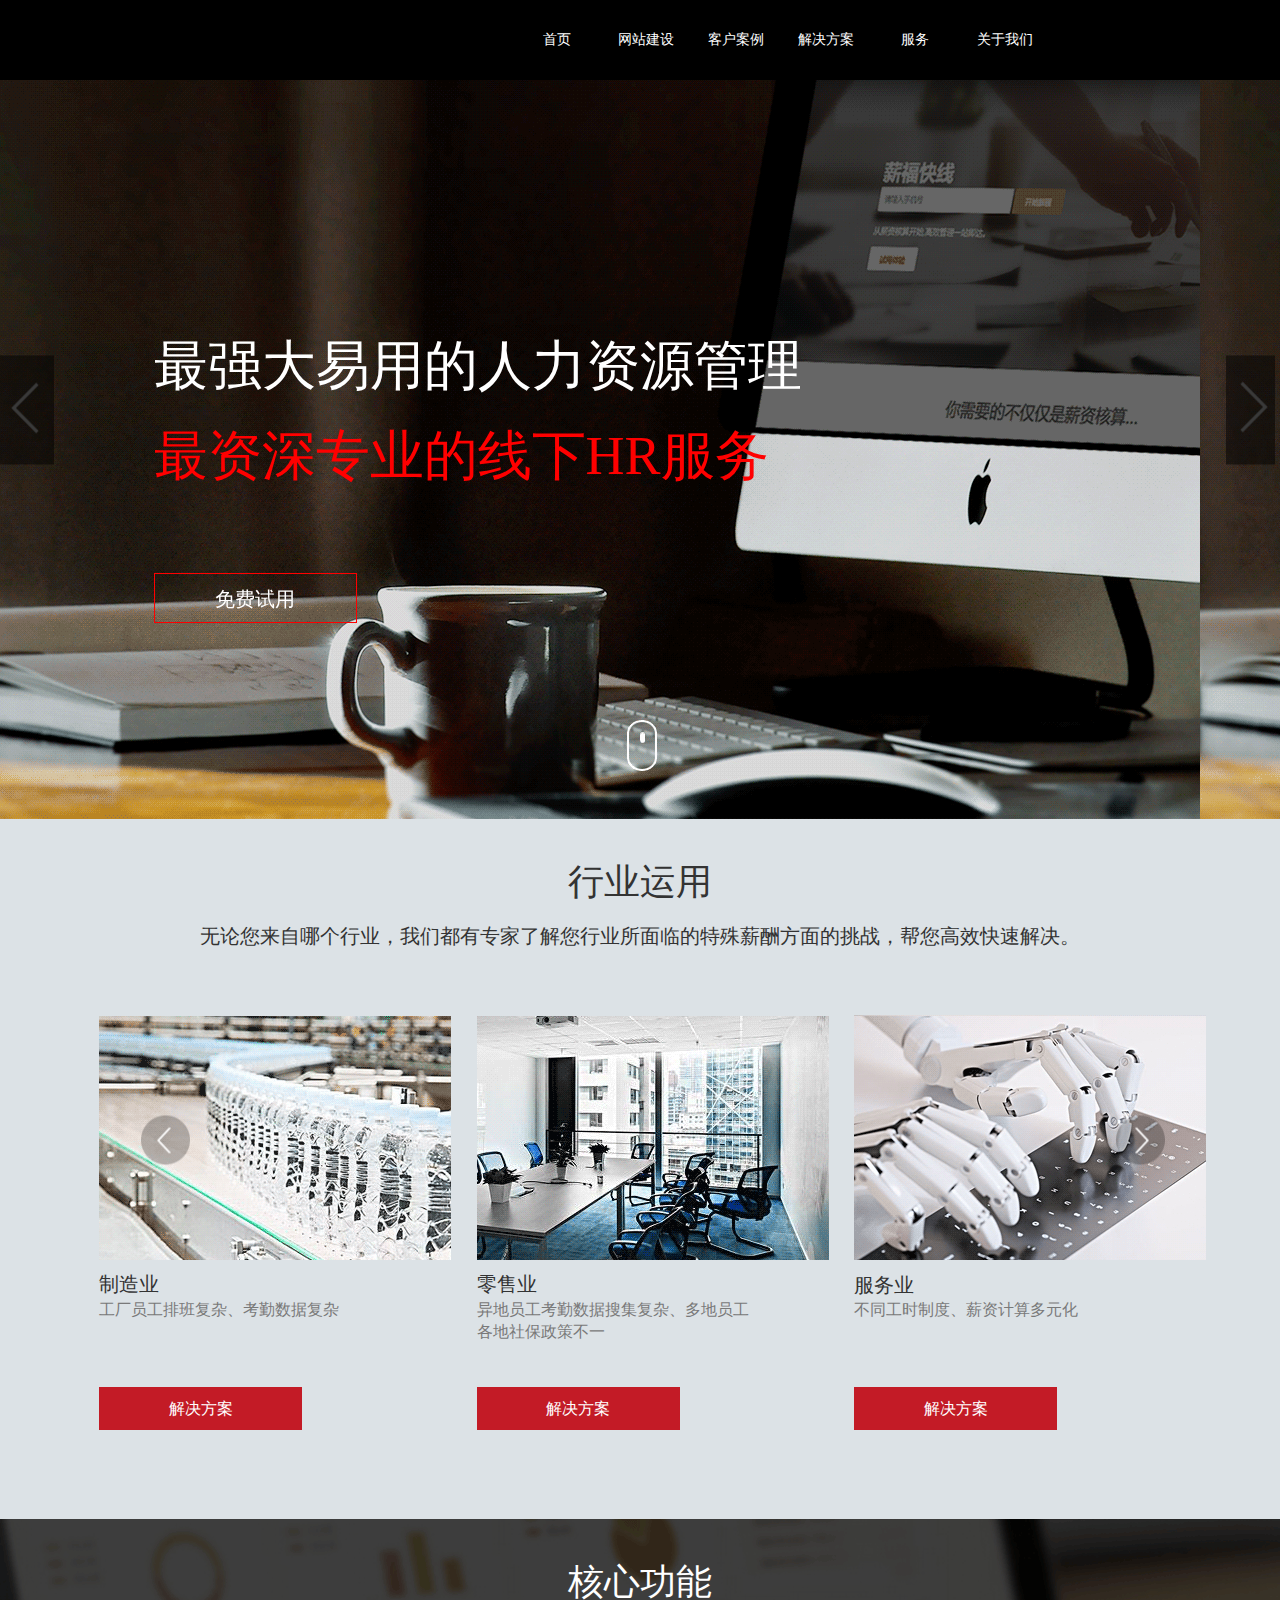
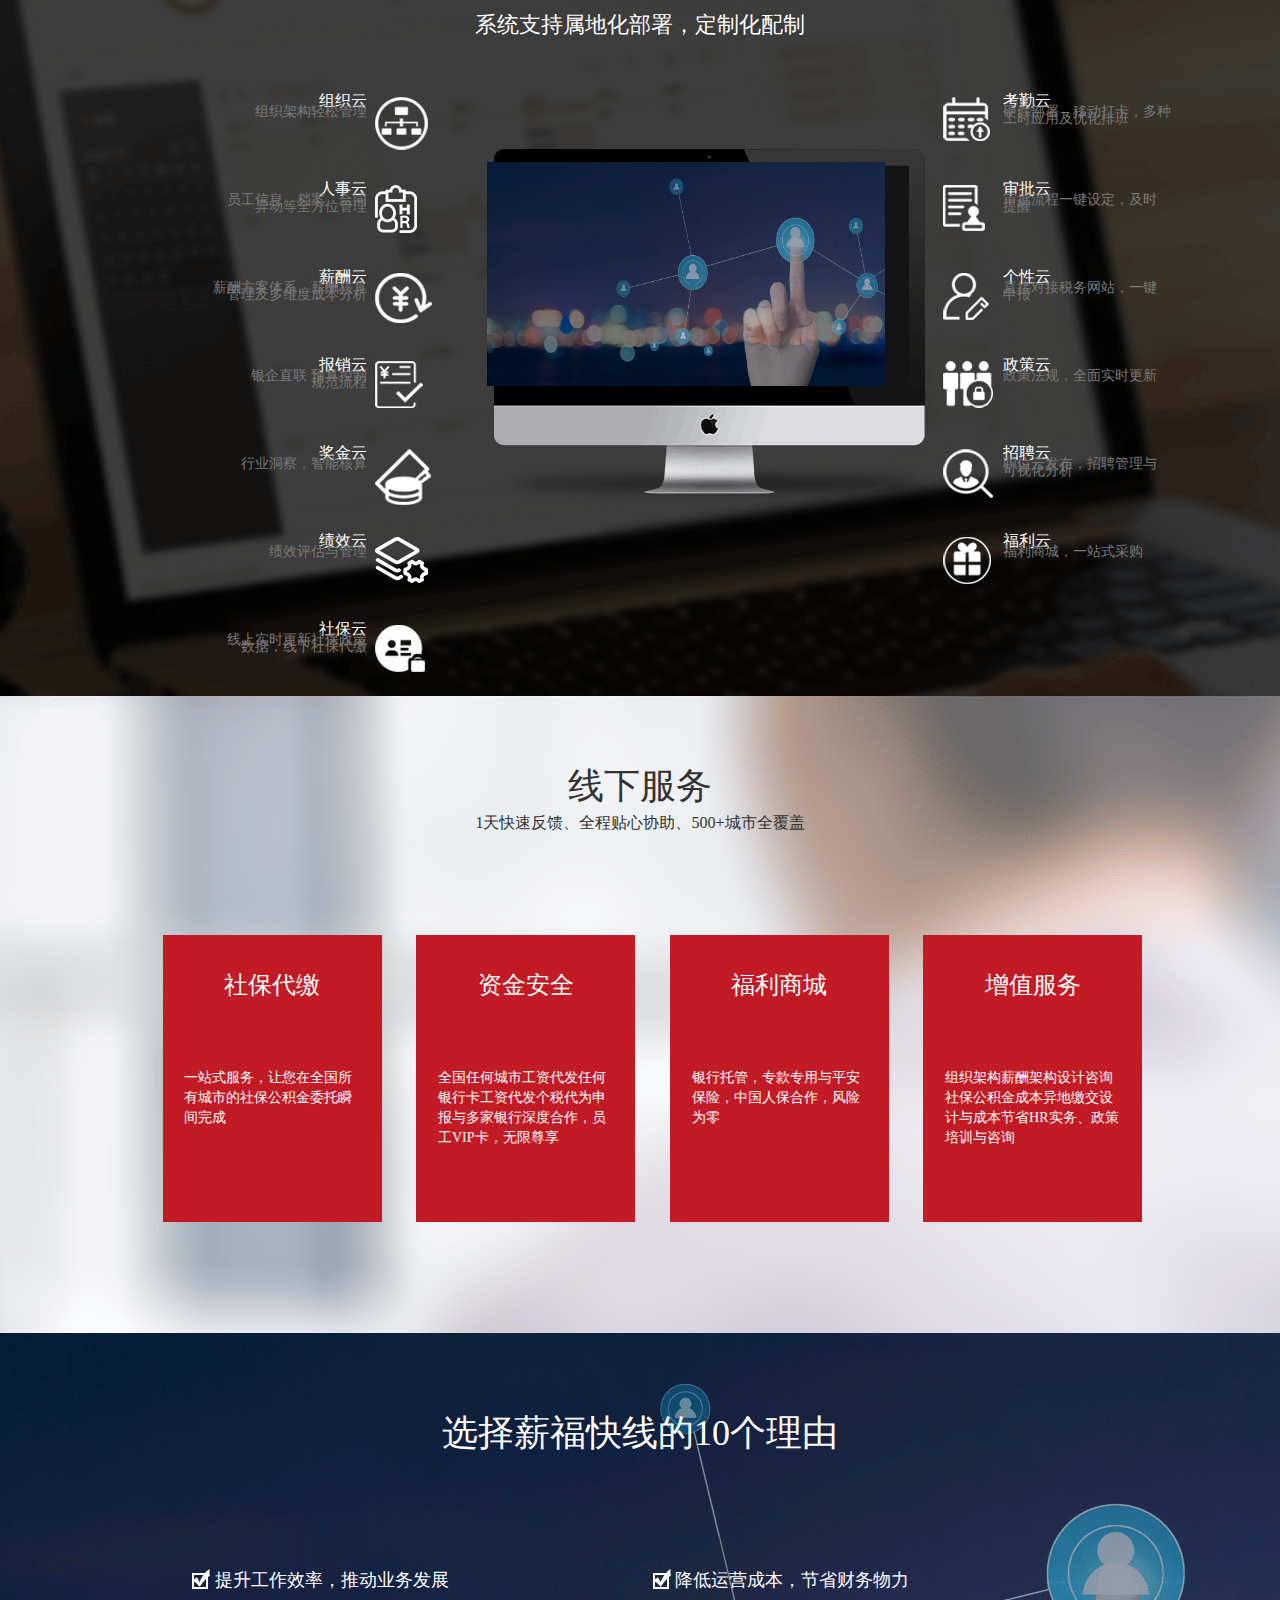
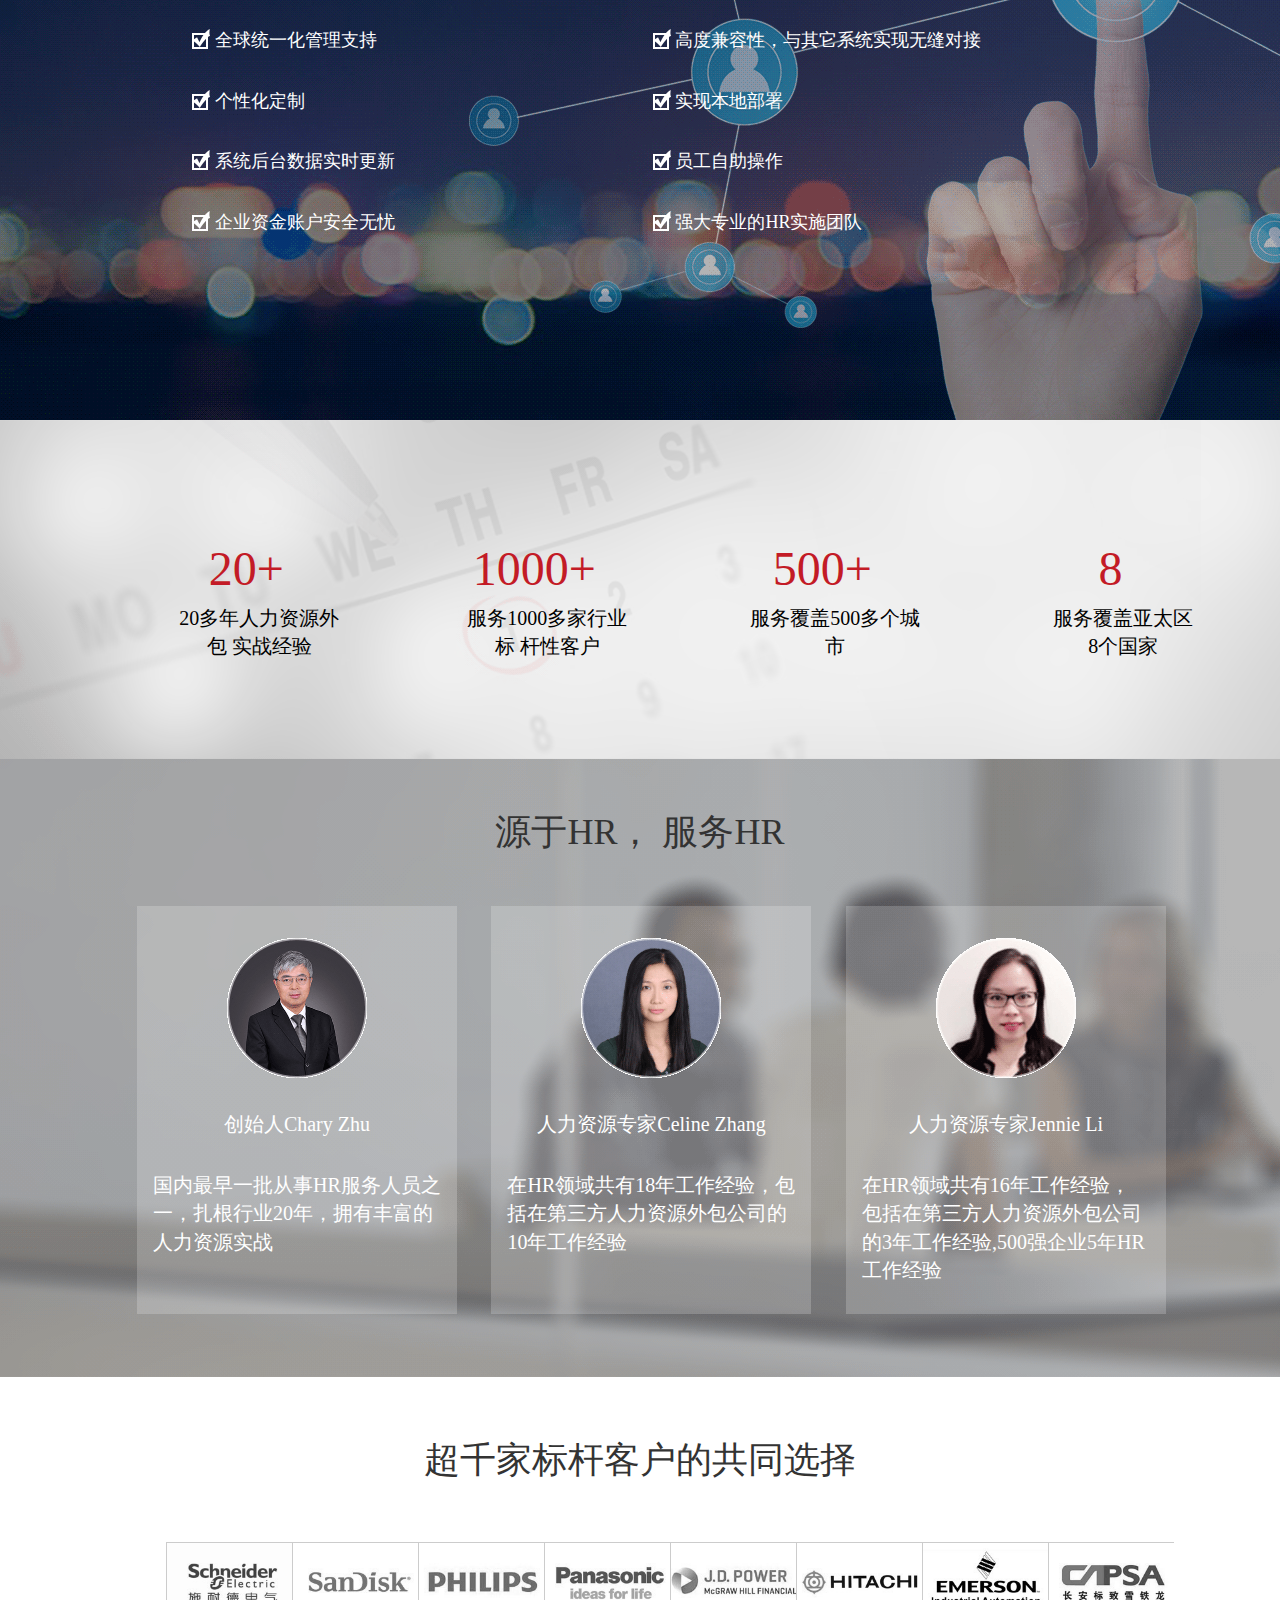
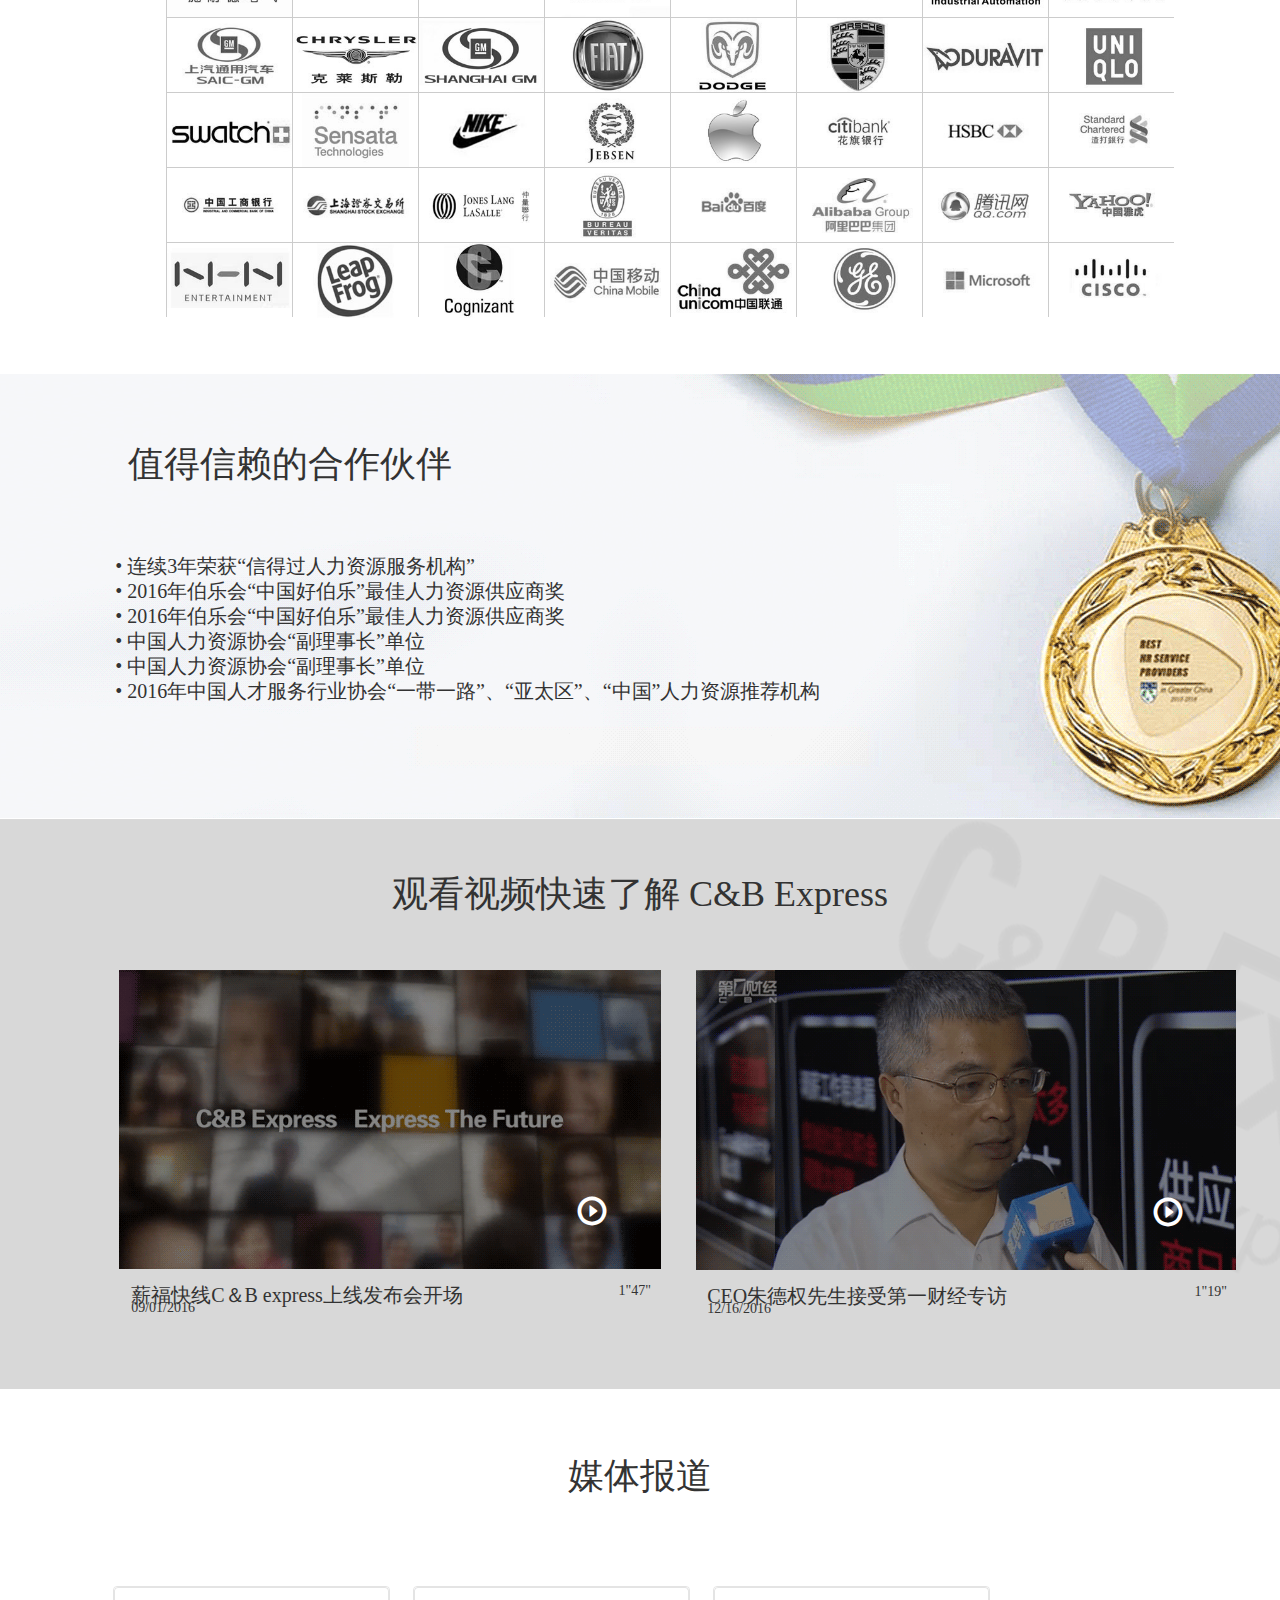
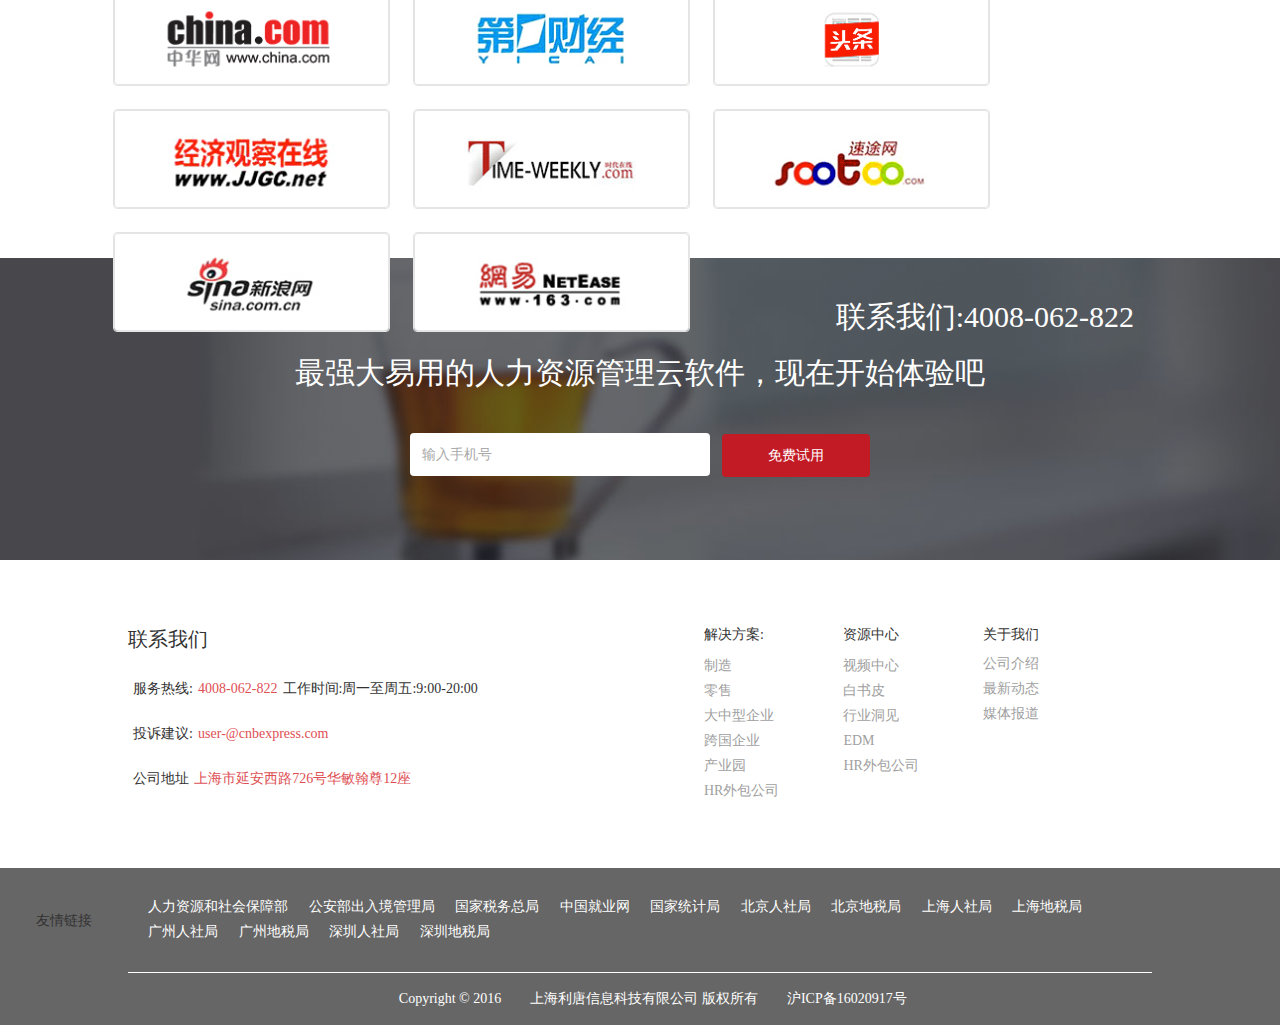
<file: index.html>
<!DOCTYPE html>
<html>
	<head>
		<meta charset="UTF-8">
		 <meta name="viewport" content="width=device-width, initial-scale=1, minimum-scale=1, maximum-scale=1">
		 <meta name="viewport" content="width=device-width,initial-scale=1,minimum-scale=1,maximum-scale=1,user-scalable=no" />
		<title>首页</title>
		<link rel="stylesheet" href="css/herder.css" />
		<link rel="stylesheet" href="css/index.css" />
		<link rel="stylesheet" href="css/bootstrap.css" />
		<link rel="stylesheet" href="css/herder.css" />
		<link rel="stylesheet" href="css/swiper.min.css" />
		<link rel="stylesheet" href="Font-Awesome-3.2.1/css/font-awesome.css" />
		<link rel="stylesheet" href="css/footer.css" />
		<script src="js/jquery-2.1.0.js"></script>
		<script src="js/swiper.min.js"></script>
		<script src="js/bootstrap.js"></script>
		<script src="js/index.js"></script>
		<script src="js/herder.js"></script>
		
	
		
	</head>
	<body>
			<nav>	
				<div class="olu"></div>
					<ul>
					<li>
					<a href="index.html" class="ssds">首页</a></li>
					<li><a href="chan-pin-jie-shao.html" class="ssds">网站建设</a></li>
					<li><a href="ke-hu-an-li-zashi.html" class="ssds">客户案例</a></li>
					<li><a href="zhi-zao-ye.html" class="ssds">解决方案</a></li>
					<li><a href="fu-wu.html" class="ssds">服务</a></li>
					<li><a href="guanyuwomen.html" class="ssds">关于我们</a></li>
				
				</ul>
				
				<div class="xia-la">
					<div class="xia-ladd">
					<img src="img/index/fwe_menu_02.png" alt="" />
					<div class="xia-la-font">
						<p>网站建设</p>
						<ul>
							<li>建站优势</li>
							<li>网站改版</li>
							<li>全网站(响应式)</li>
							<li>手机网站</li>
							<li>微信网站</li>
						</ul>
					</div>
					</div>
					<div class="xia-ladd">
							<img src="img/index/fwe_menu_02.png" alt="" />
					<div class="xia-la-font">
						<p>网站建设</p>
						<ul>
							<li>建站优势</li>
							<li>网站改版</li>
							<li>全网站(响应式)</li>
							<li>手机网站</li>
							<li>微信网站</li>
						</ul>
					</div>
					</div>
					<div class="xia-ladd">
						<img src="img/index/fwe_menu_02.png" alt="" />
					<div class="xia-la-font">
						<p>网站建设</p>
						<ul>
							<li>建站优势</li>
							<li>网站改版</li>
							<li>全网站(响应式)</li>
							<li>手机网站</li>
							<li>微信网站</li>
						</ul>
					</div>
					</div>
					<div class="xia-ladd">
						<img src="img/index/fwe_menu_02.png" alt="" />
					<div class="xia-la-font">
						<p>网站建设</p>
						<ul>
							<li>建站优势</li>
							<li>网站改版</li>
							<li>全网站(响应式)</li>
							<li>手机网站</li>
							<li>微信网站</li>
						</ul>
					</div>
					</div>
					<div class="xia-ladd">
							<img src="img/index/fwe_menu_02.png" alt="" />
					<div class="xia-la-font">
						<p>网站建设</p>
						<ul>
							<li>建站优势</li>
							<li>网站改版</li>
							<li>全网站(响应式)</li>
							<li>手机网站</li>
							<li>微信网站</li>
						</ul>
					</div>
					</div>
					<div class="xia-ladd">
							<img src="img/index/fwe_menu_02.png" alt="" />
					<div class="xia-la-font">
						<p>网站建设</p>
						<ul>
							<li>建站优势</li>
							<li>网站改版</li>
							<li>全网站(响应式)</li>
							<li>手机网站</li>
							<li>微信网站</li>
						</ul>
					</div>
					</div>		
				</div>
			</nav>
		
    <div class="swiper-container swd-contaner ">
    	<div class="bande-font">
            		<p>
            			最强大易用的人力资源管理
            		</p>
            		<p>
            			最资深专业的线下HR服务
            		</p>
            		
            	</div>
            	<div class="mina-fei">免费试用</div>
            	
        <div class="swiper-wrapper">
            <div class="swiper-slide sw-slide">
            	
            	<img src="img/index/HOME_V23_menu_02.png" alt="" />
            </div>
            <div class="swiper-slide sw-slide">
            	<img src="img/index/HOME_V23_menu_02.png" alt="" />
            </div>
            <div class="swiper-slide sw-slide">
            	<img src="img/index/HOME_V23_menu_02.png" alt="" />
            </div>
        </div>
        <div class="nee-left">
        </div>
        <div class="nee-ring">
        </div>
    </div>
    <!--结束-->
		<div class="mian-hang-ye">
		<div class="mian-hang-ye-font">
			<p>行业运用</p>
			<p>
				无论您来自哪个行业，我们都有专家了解您行业所面临的特殊薪酬方面的挑战，帮您高效快速解决。
			</p>
		</div>
		
		 <!-- Swiper -->
    <div class="swiper-container swiper-container1">
        <div class="swiper-wrapper">
            <div class="swiper-slide">
            	<div class="mian-hangye-img">
            		<img src="img/index/HOME_V23_menu_10.png" alt="" class="img-dd"/>
            		
            		<p>制造业</p>
            		<p>工厂员工排班复杂、考勤数据复杂</p>
            		<p class="hang-ppp"><a href="">解决方案</a></p>
            	</div>
            	<div class="mian-hangye-img">
            		

            		<img src="img/index/HOME_V23_menu_05.png" alt="" class="img-dd" />
            		<p>零售业</p>
            		<p>异地员工考勤数据搜集复杂、多地员工</br>各地社保政策不一</p>
            		<p class="hang-ppp"><a href="">解决方案</a></p>
            	</div>
            	<div class="mian-hangye-img">
            		<img src="img/index/HOME_V23_menu_07.png" alt="" class="img-dd"/>
            		<p>服务业</p>
            		<p>不同工时制度、薪资计算多元化</p>
            		<p class="hang-ppp"><a href="">解决方案</a></p>
            	</div>
            </div>
            

        </div>
        <!-- Add Pagination -->
        <div class="nee-hang-left">
        </div>
        <div class="nee-hang-ring">
        </div>
    </div>
		</div>	
		<!--轮播结束-->
		<!--电脑开始-->
		<div class="mian-dian-nao">
			<div class="mian-dian-font">
				<p>核心功能</p>
				<p>系统支持属地化部署，定制化配制</p>
			</div>
			
			<ul class="ul-leftd" id="oull">
				<li>
					<div class="mian-left-dian-font">
						<p class="mina-pppppp">组织云</p>
					<p>组织架构轻松管理</p>
						
					</div>
					<div class="mian-right-left-font" id="mina-btn" >
						<img src="img/index/sss.png" alt="" class="imgddssa" />
					</div>
				</li>
				<li>
					<div class="mian-left-dian-font">
						<p class="mina-pppppp">人事云</p>
						<p>员工信息、档案、合同</p>
						<p>异动等全方位管理</p>
					</div>
					<div class="mian-right-left-font"  id="mina-btn" >
						<img src="img/index/ssss-2.png" alt="" class="imgddssa"/>
					</div>
				</li>
				<li>
					<div class="mian-left-dian-font">
						<p class="mina-pppppp">薪酬云</p>
						<p>薪酬方案体系、薪酬核算</p>
						<p>管理及多维度成本分析</p>
					</div>
					<div class="mian-right-left-font" id="mina-btn">
						<img src="img/index/s-157.png" alt="" class="imgddssa"/>
					</div>
				</li>
				<li>
					<div class="mian-left-dian-font">
						<p class="mina-pppppp">报销云</p>
						<p>银企直联 预算控制</p>
						<p>规范流程</p>
					</div>
					<div class="mian-right-left-font" id="mina-btn">
						<img src="img/index/s.png" alt=""  class="imgddssa"/>
					</div>
				</li>
				<li>
					<div class="mian-left-dian-font">
						<p class="mina-pppppp">奖金云</p>
						<p>行业洞察，智能核算</p>
						
					</div>
					<div class="mian-right-left-font" id="mina-btn">
						<img src="img/index/s-159.png" alt="" class="imgddssa"/>
					</div>
				</li>
				<li>
					<div class="mian-left-dian-font">
						<p class="mina-pppppp">绩效云</p>
						<p>绩效评估与管理</p>
						
					</div>
					<div class="mian-right-left-font" id="mina-btn">
						<img src="img/index/efe.png" alt="" class="imgddssa" />
					</div>
				</li>
					<li>
					<div class="mian-left-dian-font">
						<p class="mina-pppppp">社保云</p>
						<p>线上实时更新社保政策</p>
						<p>数据，线下社保代缴</p>
					</div>
					<div class="mian-right-left-font" id="mina-btn">
						<img src="img/index/s-168.png" alt=""  class="imgddssa"/>
					</div>
				</li>
			</ul>
			
			<div class="mina-img-qiehuan">
				<div class="mian-img-qie-box">
					<div class="mian-qie-imgds"  id="mian-qd">
				    <img src="img/index/HOMeE_V23_menu_03.png" alt="" />	
				</div>
				
				<div class="mian-qie-imgds" id="mian-qd">
				    <img src="img/index/fwe_menu_02.png" alt=""  />	
				</div>
				
				<div class="mian-qie-imgds" id="mian-qd">
				    <img src="img/index/fwefff_02.png" alt="" />	
				</div>
				
				<div class="mian-qie-imgds" id="mian-qd">
				    <img src="img/index/HOfwe_03.png" alt="" />	
				</div>
				<div class="mian-qie-imgds" id="mian-qd">
				    <img src="img/index/fwe_menu_02.png" alt="" />	
				</div>
				
				<div class="mian-qie-imgds" id="mian-qd">
				    <img src="img/index/fwefff_02.png" alt="" />	
				</div>
					<div class="mian-qie-imgds">
				    <img src="img/index/HOMeE_V23_menu_03.png" alt="" />	
				</div>
				
				<div class="mian-qie-imgds" id="mian-qd">
				    <img src="img/index/fwe_menu_02.png" alt="" />	
				</div>
				
				<div class="mian-qie-imgds" id="mian-qd">
				    <img src="img/index/fwefff_02.png" alt="" />	
				</div>
				
				<div class="mian-qie-imgds" id="mian-qd">
				    <img src="img/index/HOfwe_03.png" alt="" />	
				</div>
				<div class="mian-qie-imgds" id="mian-qd">
				    <img src="img/index/fwe_menu_02.png" alt="" />	
				</div>
				
				<div class="mian-qie-imgds" id="mian-qd">
				    <img src="img/index/fwefff_02.png" alt="" />	
				</div>
				<div class="mian-qie-imgds"id="mian-qd">
				    <img src="img/index/fwe_menu_02.png" alt="" />	
				</div>
		
				</div>
		
			</div>
			<ul class="ul-rightdd  ul-leftd" id="oull">
				<li>
					<div class="mian-lefyds mian-right-left-font" id="mina-btn">
						<img src="img/index/s-163.png" alt="" class="imgddssa"/>
					</div>
					<div class=" mian-rihydd mian-left-dian-font">
						<p class="mina-pppppp">考勤云</p>
						<p>硬件部署，移动打卡，多种</p>
						<p>工时应用及优化排班</p>
					</div>
					
				</li>
				<li>
					<div class="mian-lefyds mian-right-left-font"  id="mina-btn" >
						<img src="img/index/s-166.png" alt="" class="imgddssa"/>
					</div>
					<div class=" mian-rihydd mian-left-dian-font">
						<p class="mina-pppppp">审批云</p>
						<p>审批流程一键设定，及时</p>
						<p>提醒</p>
					</div>
					
				</li>
				<li>
					<div class="mian-lefyds mian-right-left-font" id="mina-btn">
						<img src="img/index/s-165.png" alt="" class="imgddssa" />
					</div>
					<div class=" mian-rihydd mian-left-dian-font">
						<p class="mina-pppppp">个性云</p>
						<p>直接对接税务网站，一键</p>
						<p>申报</p>
					</div>
					
				</li>
				<li>
					<div class="mian-lefyds mian-right-left-font" id="mina-btn">
						<img src="img/index/s-160.png" alt="" class="imgddssa" />
					</div>
					<div class=" mian-rihydd mian-left-dian-font">
						<p class="mina-pppppp">政策云</p>
						<p>政策法规，全面实时更新</p>
					</div>
					
				</li>
				<li>
					<div class="mian-lefyds mian-right-left-font" id="mina-btn">
						<img src="img/index/ss164.png" alt="" class="imgddssa"/>
					</div>
					<div class=" mian-rihydd mian-left-dian-font">
						<p class="mina-pppppp">招聘云</p>
						<p>职位云发布，招聘管理与</p>
						<p>可视化分析</p>
					</div>
					
				</li>
				<li>
					<div class="mian-lefyds mian-right-left-font" id="mina-btn">
						<img src="img/index/ss-167.png" alt="" class="imgddssa" />
					</div>
					<div class=" mian-rihydd mian-left-dian-font">
						<p class="mina-pppppp" >福利云</p>
						<p>福利商城，一站式采购</p>
					</div>	
				</li>	
			</ul>
		</div>
		<div class="mian-xian-xia">
			<div class="mina-xia-font">
				<p>线下服务</p>
				<span>1天快速反馈、全程贴心协助、500+城市全覆盖</span>
			</div>
			<ul>
				<li>
					<p>
						社保代缴 
					</p>
					<p>一站式服务，让您在全国所有城市的社保公积金委托瞬间完成 </p>
				</li>
				<li>
					<p>
						资金安全
					</p>
					<p>全国任何城市工资代发任何银行卡工资代发个税代为申报与多家银行深度合作，员工VIP卡，无限尊享 </p>
				</li>
				<li>
					<p>
					福利商城 
					</p>
					<p>银行托管，专款专用与平安保险，中国人保合作，风险为零 </p>
				</li>
				<li>
					<p>
						增值服务 
					</p>
					<p>组织架构薪酬架构设计咨询社保公积金成本异地缴交设计与成本节省HR实务、政策培训与咨询 </p>
				</li>
			</ul>
		</div>
		<div class="mian-liyou10">
			<div class="mian-liyou-font"><p>选择薪福快线的10个理由</p></div>
			<ul>
				<li><img src="img/index/duigou.png" alt="" /><span>提升工作效率，推动业务发展</span></li>
				<li><img src="img/index/duigou.png" alt="" /><span>降低运营成本，节省财务物力</span></li>
				<li><img src="img/index/duigou.png" alt="" /><span>全球统一化管理支持</span></li>
				<li><img src="img/index/duigou.png" alt="" /><span>高度兼容性，与其它系统实现无缝对接</span></li>
				<li><img src="img/index/duigou.png" alt="" /><span>个性化定制</span></li>
				<li><img src="img/index/duigou.png" alt="" /><span>实现本地部署</span></li>
				<li><img src="img/index/duigou.png" alt="" /><span>系统后台数据实时更新</span></li>
				<li><img src="img/index/duigou.png" alt="" /><span>员工自助操作</span></li>
				<li><img src="img/index/duigou.png" alt="" /><span>企业资金账户安全无忧</span></li>
				<li><img src="img/index/duigou.png" alt="" /><span>强大专业的HR实施团队</span></li>
			</ul>
		</div>
		<div class="mian-jishi-number index_sz">	
				<ul>
				<li>
					<p class="zz1">20+</p>
					<p>20多年人力资源外包
实战经验</p>
				</li>
				<li>
					<p class="zz2">1000+</p>
					<p>服务1000多家行业标
杆性客户</p>
				</li>
				<li>
					<p class="zz3">500+</p>
					<p>服务覆盖500多个城市</p>
				</li>
				<li>
					<p class="zz4">8</p>
					<p>服务覆盖亚太区</br>
8个国家</p>
				</li>
			</ul>
		</div>
			<div class="mian-perpor">
			<div class="mian-perpdr-font">
				源于HR， 服务HR
			</div>	
			<ul>
				
				<li>
					
					<img src="img/index/fffff.png" alt="" /><p>创始人Chary Zhu</p><p>国内最早一批从事HR服务人员之一，扎根行业20年，拥有丰富的人力资源实战</p>
					<div class="li-option"></div>
					
					
				</li>
				<li><img src="img/index/fffffffffff.png" alt="" /><p>人力资源专家Celine Zhang</p><p>在HR领域共有18年工作经验，包括在第三方人力资源外包公司的10年工作经验</p>
					
					<div class="li-option"></div>
				</li>
				<li><img src="img/index/df1.png" alt="" /><p>人力资源专家Jennie Li</p><p>在HR领域共有16年工作经验，
					包括在第三方人力资源外包公司的3年工作经验,500强企业5年HR工作经验</p>
				<div class="li-option"></div>
				</li>
				
			</ul>
			
				
				
			</div>
		<div class="mian-pin-pai">
		<div class="mian-pin-pai-font">超千家标杆客户的共同选择</div>
		<ul>
			<li><img src="img/index/HOME_V23_03.jpg" alt="" img="" /></li>
			<li><img src="img/index/HOME_V23_05.jpg" alt="" img="" /></li>
			<li><img src="img/index/HOME_V23_07.jpg" alt="" img="" /></li>
			<li><img src="img/index/HOME_V23_09.jpg" alt="" img="" /></li>
			<li><img src="img/index/HOME_V23_11.jpg" alt="" img="" /></li>
			<li><img src="img/index/HOME_V23_13.jpg" alt="" img="" /></li>
			<li><img src="img/index/HOME_V23_15.jpg" alt="" img="" /></li>
			<li><img src="img/index/HOME_V23_17.jpg" alt="" img="" /></li>
					<!--结束-->
			<li><img src="img/index/HOME_V23_27.jpg" alt="" img="" /></li>
			<li><img src="img/index/HOME_V23_28.jpg" alt="" img="" /></li>
			<li><img src="img/index/HOME_V23_29.jpg" alt="" img="" /></li>
			<li><img src="img/index/HOME_V23_30.jpg" alt="" img="" /></li>
			<li><img src="img/index/HOME_V23_31.jpg" alt="" img="" /></li>
			<li><img src="img/index/HOME_V23_32.jpg" alt="" img="" /></li>
			<li><img src="img/index/HOME_V23_33.jpg" alt="" img="" /></li>
			<li><img src="img/index/HOME_V23_34.jpg" alt="" img="" /></li>
			<!--结束-->
			<li><img src="img/index/HOME_V23_43.jpg" alt="" img="" /></li>
			<li><img src="img/index/HOME_V23_44.jpg" alt="" img="" /></li>
			<li><img src="img/index/HOME_V23_45.jpg" alt="" img="" /></li>
			<li><img src="img/index/HOME_V23_46.jpg" alt="" img="" /></li>
			<li><img src="img/index/HOME_V23_47.jpg" alt="" img="" /></li>
			<li><img src="img/index/HOME_V23_48.jpg" alt="" img="" /></li>
			<li><img src="img/index/HOME_V23_49.jpg" alt="" img="" /></li>
			<li><img src="img/index/HOME_V23_50.jpg" alt="" img="" /></li>
	
			<li><img src="img/index/HOME_V23_59.jpg" alt="" img="" /></li>
			<li><img src="img/index/HOME_V23_60.jpg" alt="" img="" /></li>
			<li><img src="img/index/HOME_V23_61.jpg" alt="" img="" /></li>
			<li><img src="img/index/HOME_V23_62.jpg" alt="" img="" /></li>
			<li><img src="img/index/HOME_V23_63.jpg" alt="" img="" /></li>
			<li><img src="img/index/HOME_V23_64.jpg" alt="" img="" /></li>
			<li><img src="img/index/HOME_V23_65.jpg" alt="" img="" /></li>
			<li><img src="img/index/HOME_V23_66.jpg" alt="" img="" /></li>

			<li><img src="img/index/HOME_V23_75.jpg" alt="" img="" /></li>
			<li><img src="img/index/HOME_V23_76.jpg" alt="" img="" /></li>
			<li><img src="img/index/HOME_V23_77.jpg" alt="" img="" /></li>
			<li><img src="img/index/HOME_V23_78.jpg" alt="" img="" /></li>
			<li><img src="img/index/HOME_V23_79.jpg" alt="" img="" /></li>
			<li><img src="img/index/HOME_V23_80.jpg" alt="" img="" /></li>
			<li><img src="img/index/HOME_V23_81.jpg" alt="" img="" /></li>
			<li><img src="img/index/HOME_V23_menu_44_05.jpg" alt=""  /></li>
		</ul>
			
		</div>
		<div class="mian-jin-pai">
			<div class="mian-jia-pai-font">
				<p>值得信赖的合作伙伴</p>
			</div>
			<ul>
				<li>
					<p>•  连续3年荣获“信得过人力资源服务机构”</p>
				</li>
				<li>
					<p>•  2016年伯乐会“中国好伯乐”最佳人力资源供应商奖</p>
				</li>
				<li>
					<p>•  2016年伯乐会“中国好伯乐”最佳人力资源供应商奖</p>
				</li>
				<li>
					<p>•  中国人力资源协会“副理事长”单位</p>
				</li>
				<li>
					<p>•  中国人力资源协会“副理事长”单位</p>
				</li>
				<li>
					<p>•  2016年中国人才服务行业协会“一带一路”、“亚太区”、“中国”人力资源推荐机构</p>
				</li>
			</ul>
			 
		</div>
		<div class="mian-video">
			<div class="mina-video-font">观看视频快速了解 C&B Express</div>	
			<ul>
				<li><img src="img/index/HOfwe_03.png" alt="" />
				<p><span>薪福快线C＆B express上线发布会开场</span><span>1"47"</span></p>
			
				<span>09/01/2016</span>
				<a href="" class="a-videod"><span class="glyphicon glyphicon-play-circle"></span></a>
				</li>
				<li><img src="img/index/nu_03.png" alt="" />
				<p><span>CEO朱德权先生接受第一财经专访</span><span>1"19"</span></p>
				<span>12/16/2016</span>
				<a href="" class="a-videod"><span class="glyphicon glyphicon-play-circle"></span></a>
				</li>
			</ul>
			<div class="clert"></div>
		</div>
		<div class="mian-mei-ti">
			<div class="mian-mei-ti-font">
				媒体报道
			</div>
			<ul>
				<li><img src="img/index/HOME_V23_menu_29.png" alt="" img="" /></li>
				<li><img src="img/index/HOME_V23_menu_31.png" alt="" img="" /></li>
				<li><img src="img/index/HOME_V23_menu_33.png" alt="" img="" /></li>
				<li><img src="img/index/HOME_V23_menu_35.png" alt="" img="" /></li>
				<li><img src="img/index/HOME_V23_menu_47.png" alt="" img="" /></li>
				<li><img src="img/index/HOME_V23_menu_49.png" alt="" img="" /></li>
				<li><img src="img/index/HOME_V23_menu_51.png" alt="" img="" /></li>
				<li><img src="img/index/HOME_V23_menu_53.png" alt="" img="" /></li>
			</ul>
		</div>
		<!--底部-->
		<div class="mian-img-shou">
    		<p>联系我们:4008-062-822</p>
    		<p>最强大易用的人力资源管理云软件，现在开始体验吧</p>
    		<div class="mina-shou-suoji">
    			<input type="text" value="输入手机号"/><a href="">免费试用</a> 
    		</div>
    	</div>
    	<div class="mian-buttom">
    		<div class="mian-bu-left">
    			<div>联系我们</div>
    			<ul>
    				<li>
    					<span>服务热线:</span><span>4008-062-822</span><span>工作时间:周一至周五:9:00-20:00</span>
    				</li>
    				<li>
    					<span>投诉建议:</span><span>user-@cnbexpress.com</span>
    				</li>
    				<li>
    					<span>公司地址</span><span>上海市延安西路726号华敏翰尊12座</span>
    				</li>
    			</ul>
    			
    			
    		</div>
    		<div class="mian-bu-right">
    			<ul>
    				<li>
    				<span>解决方案:</span>
    				<ul>
    					<li><a href="">制造</a></li>
    					<li><a href="">零售</a></li>
    					<li><a href="">大中型企业</a></li>
    					<li><a href="">跨国企业</a></li>
    					<li><a href="">产业园</a></li>
    					<li><a href="">HR外包公司</a></li>
    				</ul>
    				</li>
    				<li><span>资源中心</span>
    					<ul>
    						<li><a href="">视频中心</a></li>
    						<li><a href="">白书皮</a></li>
    						<li><a href="">行业洞见</a></li>
    						<li><a href="">EDM</a></li>
    						<li><a href="">HR外包公司</a></li>
    						
    					</ul>
    					
    				</li>
    				<li><span>关于我们</span>
    					<ul>
    						<li><a href="">公司介绍</a></li>
    						<li><a href="">最新动态</a></li>
    						<li><a href="">媒体报道</a></li>
    					</ul>
    					
    					
    				</li>
    				
    			</ul>
    		</div>
    	</div>
		
		
		<footer>
    		<div class="foot-box">
    			
    			<div class="foot-font">友情链接</div>
    			<ul>
    				<li><a href="">人力资源和社会保障部 </a></li>
    				<li><a href="">公安部出入境管理局</a></li>
    				<li><a href="">国家税务总局</a></li>
    				<li><a href="">中国就业网</a></li>
    				<li><a href=""> 国家统计局</a></li>
    				<li><a href="">北京人社局</a></li>
    				<li><a href=""> 北京地税局</a></li>
    				<li><a href="">上海人社局 </a></li>
    				<li><a href=""> 上海地税局</a></li>
    				<li><a href="">广州人社局</a></li>
    				<li><a href=""> 广州地税局 </a></li>
    				<li><a href=""> 深圳人社局</a></li>
    				<li><a href=""> 深圳地税局</a></li>
    			</ul>   
    		</div>
    		<div class="foot-span">
    			<span>Copyright © 2016</span>
    			<span>上海利唐信息科技有限公司 版权所有 </span>
    			<span>沪ICP备16020917号</span>
    		</div>
    		
    	</footer>
		
		
		
		
		
	</body>
	<script>
	//bander轮播
 var swiper = new Swiper('.swiper-container', {   
    paginationClickable: true,
    nextButton: '.nee-left',
    prevButton: '.nee-ring',
    loop : true,
    slidesPerView : 'auto',
    loopedSlides :3,
    autoplay: 1500,
 });
	
	//轮播
  var swiper1 = new Swiper('.swiper-container1', {
         nextButton: '.nee-hang-left',
         prevButton: '.nee-hang-ring',
        paginationClickable: true,
         slidesPerView : 'auto',
        loopedSlides :3,
        loop : true
       
    });
	

	</script>
</html>
</file>
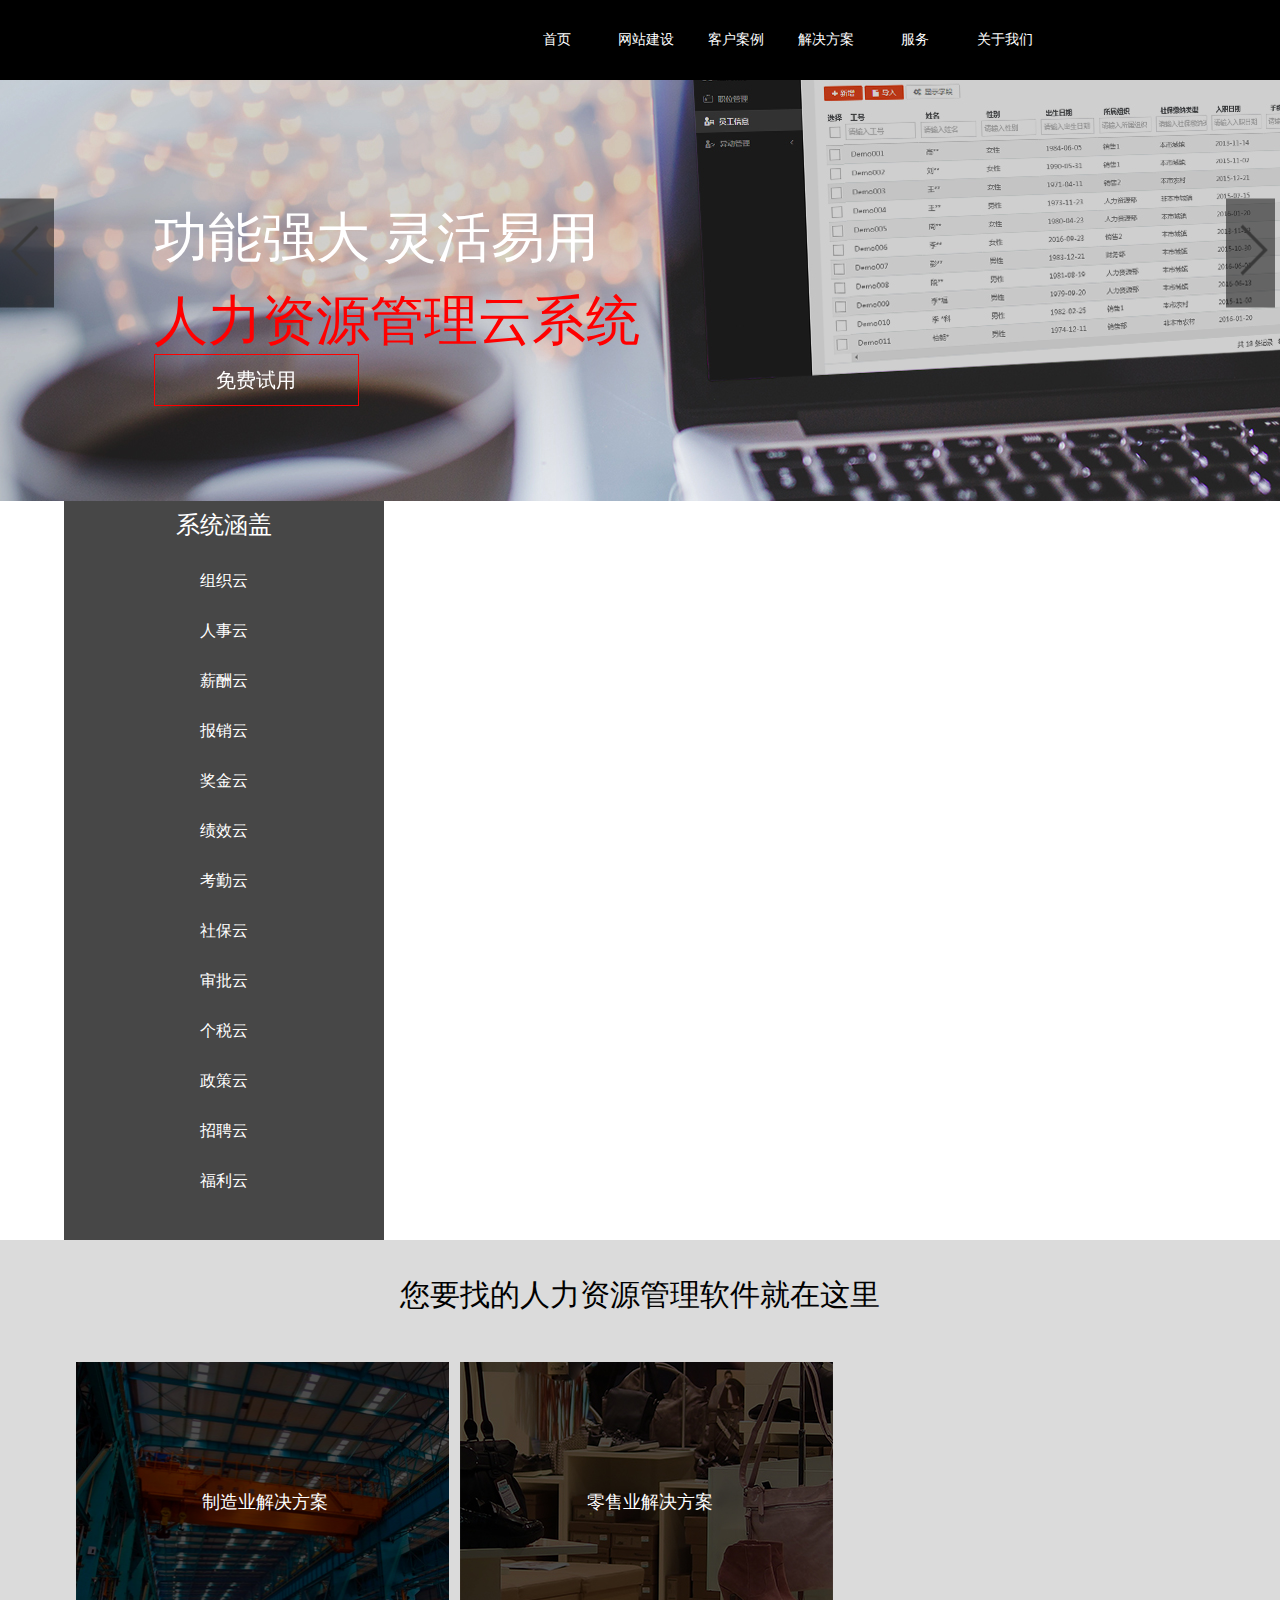
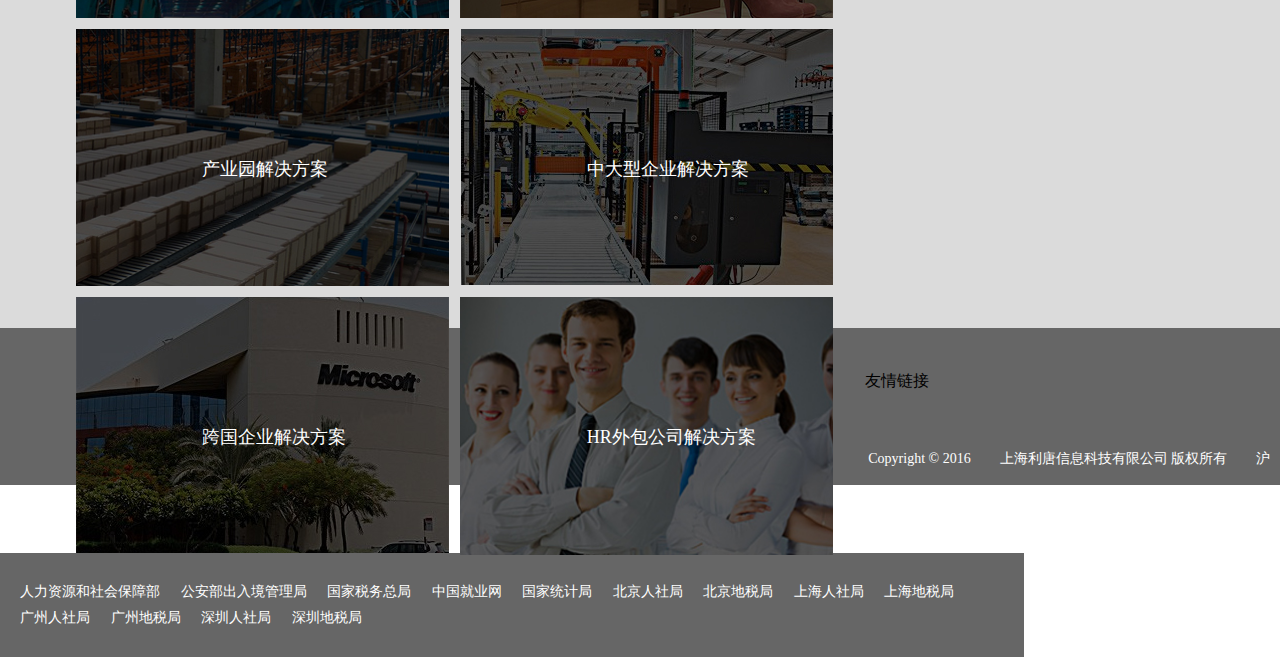
<file: chan-pin-jie-shao.html>
<!DOCTYPE html>
<html>
	<head>
		<meta charset="UTF-8">
		 <meta name="viewport" content="width=device-width, initial-scale=1, minimum-scale=1, maximum-scale=1">
		<title>产品介绍</title>
			<link rel="stylesheet" href="css/herder.css" />
			<link rel="stylesheet" type="text/css" href="css/chan-pin-jie-shao.css"/>
		  <link rel="stylesheet" href="css/swiper.min.css" />
		  <link rel="stylesheet" href="css/footer.css" />
		<script src="js/jquery-2.1.0.js"></script>
		<script src="js/herder.js"></script>
		<script src="js/swiper.min.js"></script>
	</head>
	<body>
		<nav>	
				<div class="olu"></div>
					<ul>
					<li>
					<a href="index.html" class="ssds">首页</a></li>
					<li><a href="chan-pin-jie-shao.html" class="ssds">网站建设</a></li>
					<li><a href="ke-hu-an-li-zashi.html" class="ssds">客户案例</a></li>
					<li><a href="zhi-zao-ye.html" class="ssds">解决方案</a></li>
					<li><a href="fu-wu.html" class="ssds">服务</a></li>
					<li><a href="guanyuwomen.html" class="ssds">关于我们</a></li>
				
				</ul>
				
				<div class="xia-la">
					<div class="xia-ladd">
					<img src="img/index/fwe_menu_02.png" alt="" />
					<div class="xia-la-font">
						<p>网站建设</p>
						<ul>
							<li>建站优势</li>
							<li>网站改版</li>
							<li>全网站(响应式)</li>
							<li>手机网站</li>
							<li>微信网站</li>
						</ul>
					</div>
					</div>
					<div class="xia-ladd">
							<img src="img/index/fwe_menu_02.png" alt="" />
					<div class="xia-la-font">
						<p>网站建设</p>
						<ul>
							<li>建站优势</li>
							<li>网站改版</li>
							<li>全网站(响应式)</li>
							<li>手机网站</li>
							<li>微信网站</li>
						</ul>
					</div>
					</div>
					<div class="xia-ladd">
						<img src="img/index/fwe_menu_02.png" alt="" />
					<div class="xia-la-font">
						<p>网站建设</p>
						<ul>
							<li>建站优势</li>
							<li>网站改版</li>
							<li>全网站(响应式)</li>
							<li>手机网站</li>
							<li>微信网站</li>
						</ul>
					</div>
					</div>
					<div class="xia-ladd">
						<img src="img/index/fwe_menu_02.png" alt="" />
					<div class="xia-la-font">
						<p>网站建设</p>
						<ul>
							<li>建站优势</li>
							<li>网站改版</li>
							<li>全网站(响应式)</li>
							<li>手机网站</li>
							<li>微信网站</li>
						</ul>
					</div>
					</div>
					<div class="xia-ladd">
							<img src="img/index/fwe_menu_02.png" alt="" />
					<div class="xia-la-font">
						<p>网站建设</p>
						<ul>
							<li>建站优势</li>
							<li>网站改版</li>
							<li>全网站(响应式)</li>
							<li>手机网站</li>
							<li>微信网站</li>
						</ul>
					</div>
					</div>
					<div class="xia-ladd">
							<img src="img/index/fwe_menu_02.png" alt="" />
					<div class="xia-la-font">
						<p>网站建设</p>
						<ul>
							<li>建站优势</li>
							<li>网站改版</li>
							<li>全网站(响应式)</li>
							<li>手机网站</li>
							<li>微信网站</li>
						</ul>
					</div>
					</div>		
				</div>
			</nav>
				
    <div class="swiper-container .swd-contaner">
    	<div class="bande-font">
            		<p>
            			功能强大  灵活易用
            		</p>
            		<p>
            			人力资源管理云系统
            		</p>
            		
            	</div>
            	<div class="mina-fei">免费试用</div>
        <div class="swiper-wrapper">
            <div class="swiper-slide">
            	<img src="img/gywm/cpjs1.jpg" alt="" />
            </div>
            <div class="swiper-slide">
            	<img src="img/gywm/cpjs1.jpg" alt="" />
            </div>
            <div class="swiper-slide">
            	<img src="img/gywm/cpjs1.jpg" alt="" />
            </div>
        </div>
        <div class="nee-left">
        </div>
        <div class="nee-ring">
        </div>
    </div>
    <div class="mian-nav-ce">
    	<div class="mian-left-nav">
    		<ul class="ouldss" >
    			<li>系统涵盖</li>
    			<li><span class="ceqie">组织云</span>
    				<a href="" class="xoa-xian"></a>
    			</li>
    			<li><span class="ceqie">人事云</span>
    					<a href="" class="xoa-xian"></a>
    			</li>
    			<li><span class="ceqie">薪酬云</span>
    					<a href="" class="xoa-xian"></a>
    			</li>
    			<li><span class="ceqie">报销云</span>
    					<a href="" class="xoa-xian"></a>
    			</li>
    			<li><span class="ceqie">奖金云</span>
    					<a href="" class="xoa-xian"></a>
    			</li>
    			<li><span class="ceqie">绩效云</span>
    					<a href="" class="xoa-xian"></a>
    			</li>
    			<li><span class="ceqie">考勤云</span>
    					<a href="" class="xoa-xian"></a>
    			</li>
    			<li><span class="ceqie">社保云</span>
    					<a href="" class="xoa-xian"></a>
    			</li>
    			<li><span class="ceqie">审批云</span>
    					<a href="" class="xoa-xian"></a>
    			</li>
    			<li><span class="ceqie">个税云</span>
    					<a href="" class="xoa-xian"></a>
    			</li>
    			<li><span class="ceqie">政策云</span>
    					<a href="" class="xoa-xian"></a>
    			</li>
    			<li><span class="ceqie">招聘云</span>
    					<a href="" class="xoa-xian"></a>
    			</li>
    			<li><span class="ceqie">福利云</span>
    					<a href="" class="xoa-xian"></a>
    			</li>
    			
    		</ul>
    		<div class="mina-mian-right">
    			<div class="mina-son-font">
    				
    				<div class="pp-fonts">
    					<p>
    					组织云
    				</p>
    					<p>组织架构轻松管理</p>
    					<p>①公司组织架构快速搭建，配置灵活</p>
						<p>②总公司、分公司、多部门、组织架构清晰展现</p>	
    				</div>
    				<div class="imgddd">
    					<img src="img/gywm/ddd.jpg" alt="" />
    				</div>
    				
    			
    				
    				
    			</div>
    			<div class="mina-son-font">
    				<div class="pp-fonts">
    					<p>
    					人事云
    				</p>
    					<p>组织架构轻松管理</p>
    					<p>①公司组织架构快速搭建，配置灵活</p>
						<p>②总公司、分公司、多部门、组织架构清晰展现</p>	
    				</div>
    				<div class="imgddd">
    					<img src="img/gywm/ddd.jpg" alt="" />
    				</div>
    				
    			</div>
    			<div class="mina-son-font">
    				<div class="pp-fonts">
    					<p>
    					薪酬云
    				</p>
    					<p>组织架构轻松管理</p>
    					<p>①公司组织架构快速搭建，配置灵活</p>
						<p>②总公司、分公司、多部门、组织架构清晰展现</p>	
    				</div>
    				<div class="imgddd">
    					<img src="img/gywm/ddd.jpg" alt="" />
    				</div>
    				
    			</div>
    			<div class="mina-son-font">
    				<div class="pp-fonts">
    					<p>
    					报销云
    				</p>
    					<p>组织架构轻松管理</p>
    					<p>①公司组织架构快速搭建，配置灵活</p>
						<p>②总公司、分公司、多部门、组织架构清晰展现</p>	
    				</div>
    				<div class="imgddd">
    					<img src="img/gywm/ddd.jpg" alt="" />
    				</div>
    				
    			</div>
    			<div class="mina-son-font">
    				<div class="pp-fonts">
    					<p>
    					奖金云
    				</p>
    					<p>组织架构轻松管理</p>
    					<p>①公司组织架构快速搭建，配置灵活</p>
						<p>②总公司、分公司、多部门、组织架构清晰展现</p>	
    				</div>
    				<div class="imgddd">
    					<img src="img/gywm/ddd.jpg" alt="" />
    				</div>
    				
    			</div>
    			<div class="mina-son-font">
    				<div class="pp-fonts">
    					<p>
    					绩效云
    				</p>
    					<p>组织架构轻松管理</p>
    					<p>①公司组织架构快速搭建，配置灵活</p>
						<p>②总公司、分公司、多部门、组织架构清晰展现</p>	
    				</div>
    				<div class="imgddd">
    					<img src="img/gywm/ddd.jpg" alt="" />
    				</div>
    				
    			</div>
    			<div class="mina-son-font">
    				<div class="pp-fonts">
    					<p>
    					考勤云
    				</p>
    					<p>组织架构轻松管理</p>
    					<p>①公司组织架构快速搭建，配置灵活</p>
						<p>②总公司、分公司、多部门、组织架构清晰展现</p>	
    				</div>
    				<div class="imgddd">
    					<img src="img/gywm/ddd.jpg" alt="" />
    				</div>
    				
    			</div>
    			<div class="mina-son-font">
    				<div class="pp-fonts">
    					<p>
    					社保云
    				</p>
    					<p>组织架构轻松管理</p>
    					<p>①公司组织架构快速搭建，配置灵活</p>
						<p>②总公司、分公司、多部门、组织架构清晰展现</p>	
    				</div>
    				<div class="imgddd">
    					<img src="img/gywm/ddd.jpg" alt="" />
    				</div>
    				
    			</div>
    			<div class="mina-son-font">
    				<div class="pp-fonts">
    					<p>
    					审批云
    				</p>
    					<p>组织架构轻松管理</p>
    					<p>①公司组织架构快速搭建，配置灵活</p>
						<p>②总公司、分公司、多部门、组织架构清晰展现</p>	
    				</div>
    				<div class="imgddd">
    					<img src="img/gywm/ddd.jpg" alt="" />
    				</div>
    				
    			</div>
    			<div class="mina-son-font">
    				<div class="pp-fonts">
    					<p>
    					个税云
    				</p>
    					<p>组织架构轻松管理</p>
    					<p>①公司组织架构快速搭建，配置灵活</p>
						<p>②总公司、分公司、多部门、组织架构清晰展现</p>	
    				</div>
    				<div class="imgddd">
    					<img src="img/gywm/ddd.jpg" alt="" />
    				</div>
    				
    			</div>
    			<div class="mina-son-font">
    				<div class="pp-fonts">
    					<p>
    					政策云
    				</p>
    					<p>组织架构轻松管理</p>
    					<p>①公司组织架构快速搭建，配置灵活</p>
						<p>②总公司、分公司、多部门、组织架构清晰展现</p>	
    				</div>
    				<div class="imgddd">
    					<img src="img/gywm/ddd.jpg" alt="" />
    				</div>
    				
    			</div>
    			<div class="mina-son-font">
    			<div class="pp-fonts">
    					<p>
    					招聘云
    				</p>
    					<p>组织架构轻松管理</p>
    					<p>①公司组织架构快速搭建，配置灵活</p>
						<p>②总公司、分公司、多部门、组织架构清晰展现</p>	
    				</div>
    				<div class="imgddd">
    					<img src="img/gywm/ddd.jpg" alt="" />
    				</div>
    				</div>
    			<div class="mina-son-font">
    				<div class="pp-fonts">
    					<p>
    					福利云
    				</p>
    					<p>组织架构轻松管理</p>
    					<p>①公司组织架构快速搭建，配置灵活</p>
						<p>②总公司、分公司、多部门、组织架构清晰展现</p>	
    				</div>
    				<div class="imgddd">
    					<img src="img/gywm/ddd.jpg" alt="" />
    				</div>
    				
    			</div>
    		</div>
    		
    		
    	</div>
    	
    	<div class="mian-right-nav">
    		
    		<!--<img src="img/gywm/ddd.jpg" alt="" />	-->
    	</div>
    	
    </div>
  <div class="mian-ruanjien">
			<div class="mian-ruanjei-font">
				您要找的人力资源管理软件就在这里
			</div>
			<div class="mian-ruanjie-ul">
				<ul>
					<li>
						<img src="img/why/cpjs1 (2).jpg" alt="" />
						<div class="mina-ruanj-aa">
							<a href="">制造业解决方案</a></br>
							<span class="glyphicon glyphicon-chevron-right"></span>
					</div>
					</li>
					<li>
						<img src="img/why/cpjs1 (3).jpg" alt="" />
						<div class="mina-ruanj-aa">
							<a href="">零售业解决方案</a></br>
							<span class="glyphicon glyphicon-chevron-right"></span>
					</div>
					</li>
					<li>
						<img src="img/why/cpjs1 (4).jpg" alt="" />
						<div class="mina-ruanj-aa">
							<a href="">产业园解决方案</a></br>
							<span class="glyphicon glyphicon-chevron-right"></span>
					</div>
					</li>
					<li>
						<img src="img/why/cpjs1 (5).jpg" alt="" />
						<div class="mina-ruanj-aa">
							<a href="">中大型企业解决方案</a></br>
							<span class="glyphicon glyphicon-chevron-right"></span>
					</div>
					</li>
					<li>
						<img src="img/why/cpjs1 (6).jpg" alt="" />
						<div class="mina-ruanj-aa">
							<a href="">跨国企业解决方案</a></br>
							<span class="glyphicon glyphicon-chevron-right"></span>
					</div>
					</li>
					<li>
						<img src="img/why/cpjs1 (7).jpg" alt="" />
						<div class="mina-ruanj-aa">
							<a href="">HR外包公司解决方案</a></br>
							<span class="glyphicon glyphicon-chevron-right"></span>
					</div>
					</li>
					
				</ul>
			</div>
		</div>
		<footer>
    		<div class="foot-box">
    			
    			<div class="foot-font">友情链接</div>
    			<ul>
    				<li><a href="">人力资源和社会保障部 </a></li>
    				<li><a href="">公安部出入境管理局</a></li>
    				<li><a href="">国家税务总局</a></li>
    				<li><a href="">中国就业网</a></li>
    				<li><a href=""> 国家统计局</a></li>
    				<li><a href="">北京人社局</a></li>
    				<li><a href=""> 北京地税局</a></li>
    				<li><a href="">上海人社局 </a></li>
    				<li><a href=""> 上海地税局</a></li>
    				<li><a href="">广州人社局</a></li>
    				<li><a href=""> 广州地税局 </a></li>
    				<li><a href=""> 深圳人社局</a></li>
    				<li><a href=""> 深圳地税局</a></li>
    			</ul>   
    		</div>
    		<div class="foot-span">
    			<span>Copyright © 2016</span>
    			<span>上海利唐信息科技有限公司 版权所有 </span>
    			<span>沪ICP备16020917号</span>
    		</div>
    		
    	</footer>
		
		
    
    
	</body>
	<script>
	
	$(".ceqie").click(function(){
		var indesxc=$(this).index(".ceqie")
		$(".mina-son-font").hide().eq(indesxc).show();
		$(".xoa-xian").hide().eq(indesxc).show();
		$(".imgddd").css("right","-60%").eq(indesxc).css("right","0%");
		//控制动画播放次数
		if(!$('.imgddd').is(":animated")){
			$(".imgddd").animate({
			right:"-60%"
		},1000).eq(indesxc).animate({
			right:"-0%"
		},1000);
		}
		
		
	});
	
	
		//bander轮播
 var swiper = new Swiper('.swiper-container', {   
    paginationClickable: true,
    nextButton: '.nee-left',
    prevButton: '.nee-ring',
    loop : true,
    slidesPerView : 'auto',
    loopedSlides :3,
    autoplay: 1500,
 });
	</script>

</html>
</file>
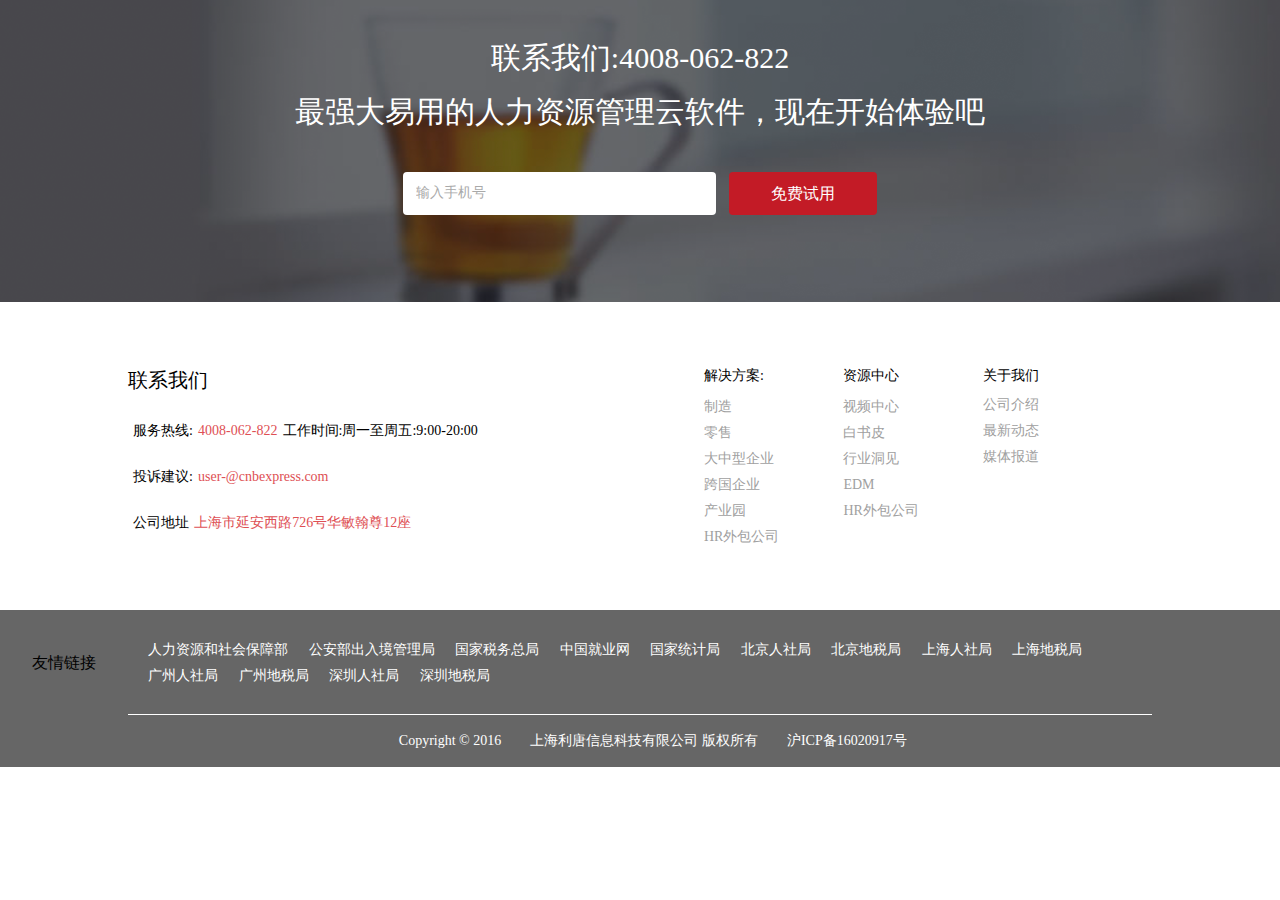
<file: footer.html>
<!DOCTYPE html>
<html>
	<head>
		<meta charset="UTF-8">
		 <meta name="viewport" content="width=device-width, initial-scale=1, minimum-scale=1, maximum-scale=1">
		<title>底部</title>
		<link rel="stylesheet" href="css/footer.css" />
	</head>
	<body>
		<div class="mian-img-shou">
    		<p>联系我们:4008-062-822</p>
    		<p>最强大易用的人力资源管理云软件，现在开始体验吧</p>
    		<div class="mina-shou-suoji">
    			<input type="text" value="输入手机号"/><a href="">免费试用</a> 
    		</div>
    	</div>
    	<div class="mian-buttom">
    		<div class="mian-bu-left">
    			<div>联系我们</div>
    			<ul>
    				<li>
    					<span>服务热线:</span><span>4008-062-822</span><span>工作时间:周一至周五:9:00-20:00</span>
    				</li>
    				<li>
    					<span>投诉建议:</span><span>user-@cnbexpress.com</span>
    				</li>
    				<li>
    					<span>公司地址</span><span>上海市延安西路726号华敏翰尊12座</span>
    				</li>
    			</ul>
    			
    			
    		</div>
    		<div class="mian-bu-right">
    			<ul>
    				<li>
    				<span>解决方案:</span>
    				<ul>
    					<li><a href="">制造</a></li>
    					<li><a href="">零售</a></li>
    					<li><a href="">大中型企业</a></li>
    					<li><a href="">跨国企业</a></li>
    					<li><a href="">产业园</a></li>
    					<li><a href="">HR外包公司</a></li>
    				</ul>
    				</li>
    				<li><span>资源中心</span>
    					<ul>
    						<li><a href="">视频中心</a></li>
    						<li><a href="">白书皮</a></li>
    						<li><a href="">行业洞见</a></li>
    						<li><a href="">EDM</a></li>
    						<li><a href="">HR外包公司</a></li>
    						
    					</ul>
    					
    				</li>
    				<li><span>关于我们</span>
    					<ul>
    						<li><a href="">公司介绍</a></li>
    						<li><a href="">最新动态</a></li>
    						<li><a href="">媒体报道</a></li>
    					</ul>
    					
    					
    				</li>
    				
    			</ul>
    		</div>
    	</div>
		
		
		<footer>
    		<div class="foot-box">
    			
    			<div class="foot-font">友情链接</div>
    			<ul>
    				<li><a href="">人力资源和社会保障部 </a></li>
    				<li><a href="">公安部出入境管理局</a></li>
    				<li><a href="">国家税务总局</a></li>
    				<li><a href="">中国就业网</a></li>
    				<li><a href=""> 国家统计局</a></li>
    				<li><a href="">北京人社局</a></li>
    				<li><a href=""> 北京地税局</a></li>
    				<li><a href="">上海人社局 </a></li>
    				<li><a href=""> 上海地税局</a></li>
    				<li><a href="">广州人社局</a></li>
    				<li><a href=""> 广州地税局 </a></li>
    				<li><a href=""> 深圳人社局</a></li>
    				<li><a href=""> 深圳地税局</a></li>
    			</ul>   
    		</div>
    		<div class="foot-span">
    			<span>Copyright © 2016</span>
    			<span>上海利唐信息科技有限公司 版权所有 </span>
    			<span>沪ICP备16020917号</span>
    		</div>
    		
    	</footer>
		
	</body>
</html>
</file>
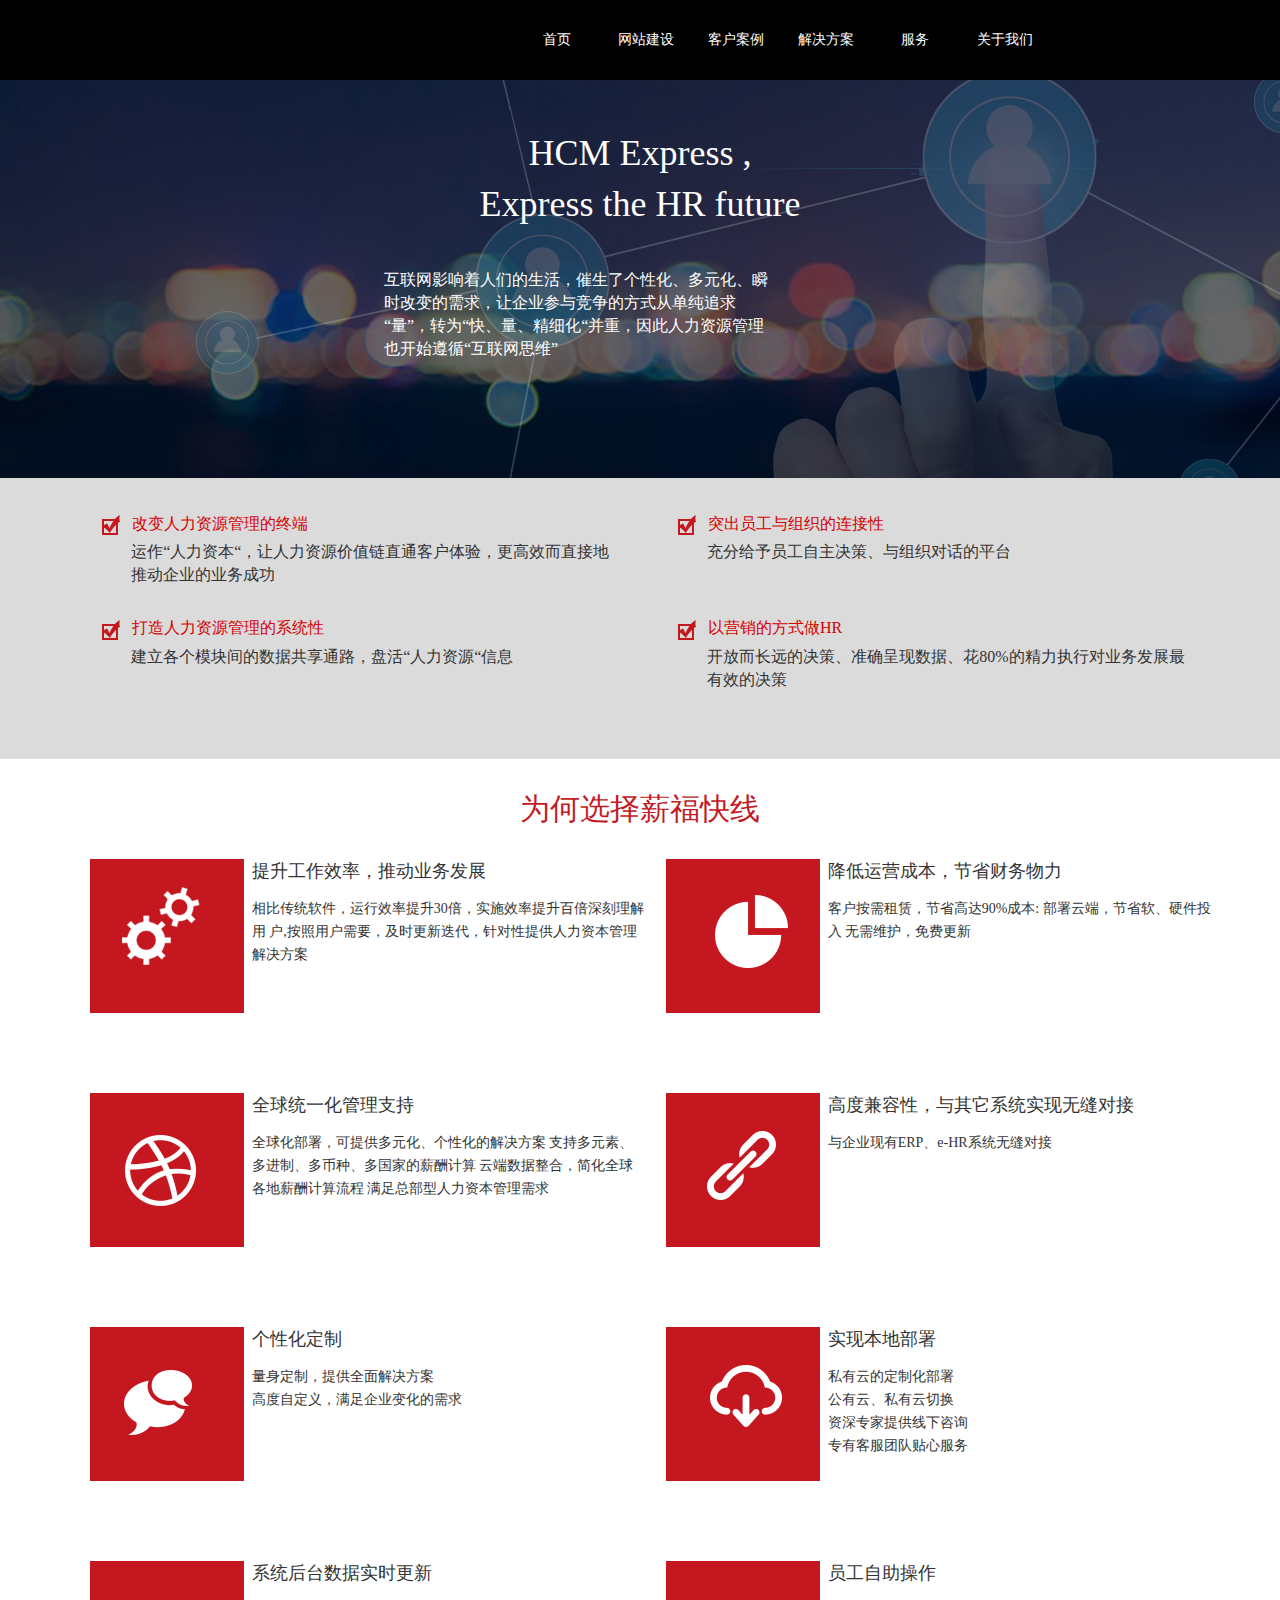
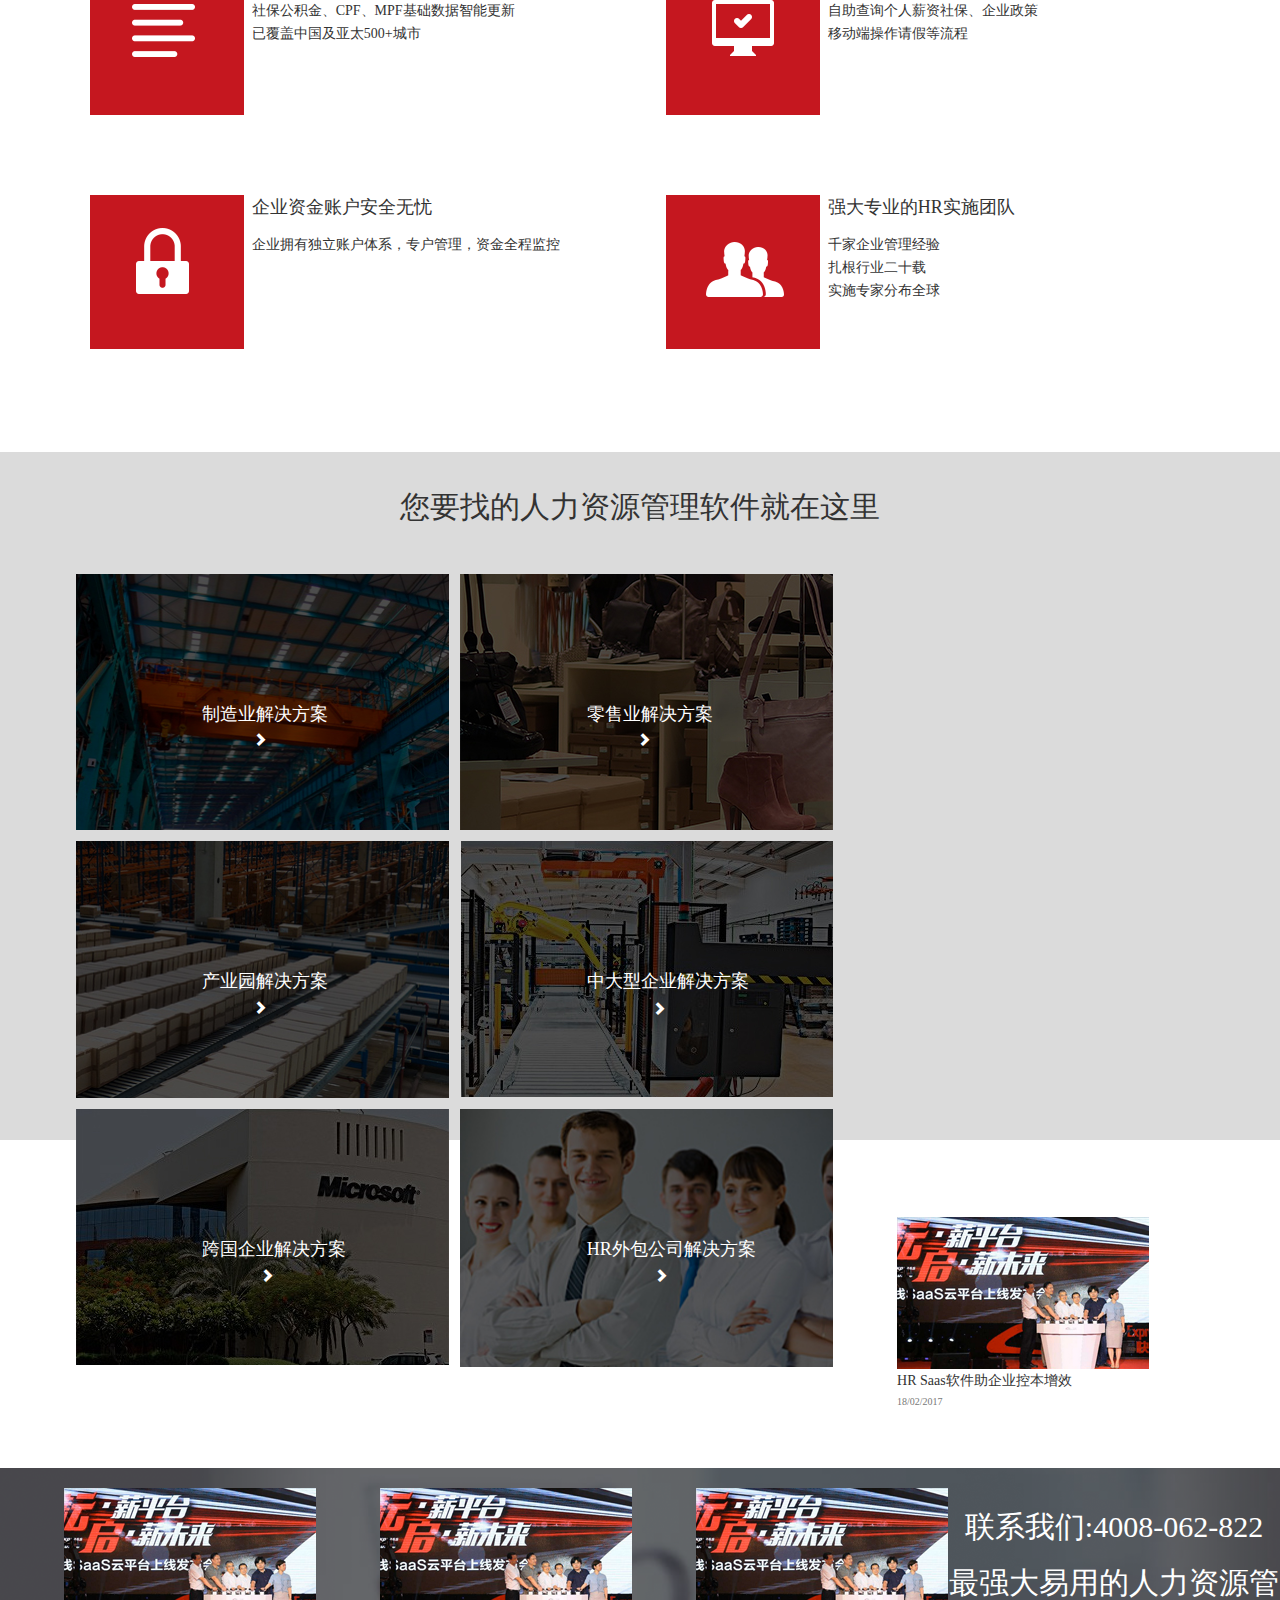
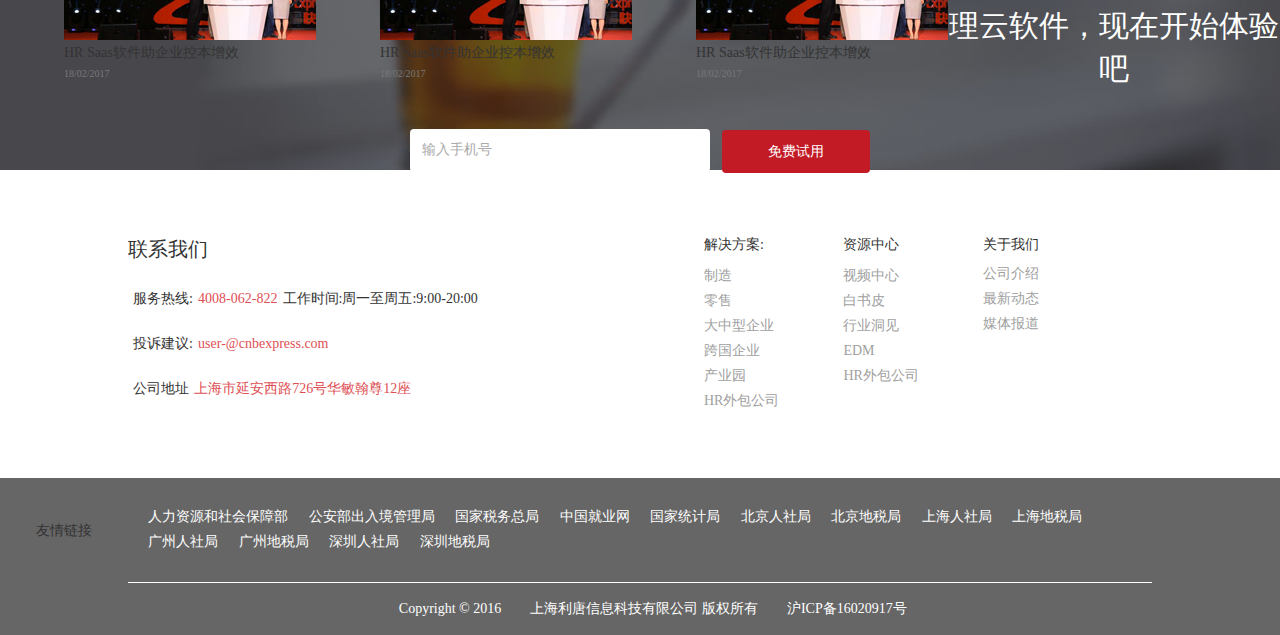
<file: fu-wu.html>
<!DOCTYPE html>
<html>
	<head>
		<meta charset="UTF-8">
		 <meta name="viewport" content="width=device-width, initial-scale=1, minimum-scale=1, maximum-scale=1">
		<title>服务</title>
		<link rel="stylesheet" href="css/bootstrap.css" />
		<link rel="stylesheet" href="css/herder.css" />
		<link rel="stylesheet" href="css/fu-wu.css" />
		<link rel="stylesheet" href="css/footer.css" />
		<script src="js/jquery-2.1.0.js"></script>
		<script src="js/herder.js"></script>
		<script src="js/bootstrap.js"></script>
	</head>
	<body>
			<nav>	
				<div class="olu"></div>
					<ul>
					<li>
					<a href="index.html" class="ssds">首页</a></li>
					<li><a href="chan-pin-jie-shao.html" class="ssds">网站建设</a></li>
					<li><a href="ke-hu-an-li-zashi.html" class="ssds">客户案例</a></li>
					<li><a href="zhi-zao-ye.html" class="ssds">解决方案</a></li>
					<li><a href="fu-wu.html" class="ssds">服务</a></li>
					<li><a href="guanyuwomen.html" class="ssds">关于我们</a></li>
				
				</ul>
				
				<div class="xia-la">
					<div class="xia-ladd">
					<img src="img/index/fwe_menu_02.png" alt="" />
					<div class="xia-la-font">
						<p>网站建设</p>
						<ul>
							<li>建站优势</li>
							<li>网站改版</li>
							<li>全网站(响应式)</li>
							<li>手机网站</li>
							<li>微信网站</li>
						</ul>
					</div>
					</div>
					<div class="xia-ladd">
							<img src="img/index/fwe_menu_02.png" alt="" />
					<div class="xia-la-font">
						<p>网站建设</p>
						<ul>
							<li>建站优势</li>
							<li>网站改版</li>
							<li>全网站(响应式)</li>
							<li>手机网站</li>
							<li>微信网站</li>
						</ul>
					</div>
					</div>
					<div class="xia-ladd">
						<img src="img/index/fwe_menu_02.png" alt="" />
					<div class="xia-la-font">
						<p>网站建设</p>
						<ul>
							<li>建站优势</li>
							<li>网站改版</li>
							<li>全网站(响应式)</li>
							<li>手机网站</li>
							<li>微信网站</li>
						</ul>
					</div>
					</div>
					<div class="xia-ladd">
						<img src="img/index/fwe_menu_02.png" alt="" />
					<div class="xia-la-font">
						<p>网站建设</p>
						<ul>
							<li>建站优势</li>
							<li>网站改版</li>
							<li>全网站(响应式)</li>
							<li>手机网站</li>
							<li>微信网站</li>
						</ul>
					</div>
					</div>
					<div class="xia-ladd">
							<img src="img/index/fwe_menu_02.png" alt="" />
					<div class="xia-la-font">
						<p>网站建设</p>
						<ul>
							<li>建站优势</li>
							<li>网站改版</li>
							<li>全网站(响应式)</li>
							<li>手机网站</li>
							<li>微信网站</li>
						</ul>
					</div>
					</div>
					<div class="xia-ladd">
							<img src="img/index/fwe_menu_02.png" alt="" />
					<div class="xia-la-font">
						<p>网站建设</p>
						<ul>
							<li>建站优势</li>
							<li>网站改版</li>
							<li>全网站(响应式)</li>
							<li>手机网站</li>
							<li>微信网站</li>
						</ul>
					</div>
					</div>		
				</div>
			</nav>
		<div class="mian-bander">
			<div class="mian-ban-font">
				<p>HCM Express ,</p>
				<p>Express the HR future</p>
					<p>互联网影响着人们的生活，催生了个性化、多元化、瞬时改变的需求，让企业参与竞争的方式从单纯追求“量”，转为“快、量、精细化“并重，因此人力资源管理也开始遵循“互联网思维”</p>
			</div>

		</div>
		<!--结束-->
		<!--设置开始-->
		<div class="mian-inche">
			<ul>
				<li>
					<img src="img/why/dui-195.png" alt="" /><span>改变人力资源管理的终端</span>
					<p>运作“人力资本“，让人力资源价值链直通客户体验，更高效而直接地推动企业的业务成功</p>
					
				</li	>
				<li>
					<img src="img/why/dui-195.png" alt="" /><span>突出员工与组织的连接性</span>
					<p>充分给予员工自主决策、与组织对话的平台</p>
					
				</li>
				<li>
					<img src="img/why/dui-195.png" alt="" /><span>打造人力资源管理的系统性</span>
					<p>建立各个模块间的数据共享通路，盘活“人力资源“信息</p>
					
				</li>
				<li>
					<img src="img/why/dui-195.png" alt="" /><span>以营销的方式做HR</span>
					<p>开放而长远的决策、准确呈现数据、花80%的精力执行对业务发展最有效的决策</p>
					
				</li>
			</ul>
			
		</div>
		
		<div class="main-she-zhi">
			<div class="mian-font-se">为何选择薪福快线</div>
			<ul>
				<li>
					<img src="img/why/why_05.png" alt="" />
					<div >
						<p>提升工作效率，推动业务发展</p>
						<p>
							相比传统软件，运行效率提升30倍，实施效率提升百倍深刻理解用
							户,按照用户需要，及时更新迭代，针对性提供人力资本管理解决方案
							
						</p>
					</div>
				</li>
				<li>
					<img src="img/why/why_07.png" alt="" />
					<div >
						<p>降低运营成本，节省财务物力</p>
						<p>
							客户按需租赁，节省高达90%成本:
部署云端，节省软、硬件投入
无需维护，免费更新
						</p>
					</div>
				</li>
				<li>
					<img src="img/why/why_11.png" alt="" />
					<div >
						<p>全球统一化管理支持</p>
						<p>
							全球化部署，可提供多元化、个性化的解决方案
支持多元素、多进制、多币种、多国家的薪酬计算
云端数据整合，简化全球各地薪酬计算流程
满足总部型人力资本管理需求
						</p>
					</div>
				</li>
				<li>
					<img src="img/why/why_12.png" alt="" />
					<div >
						<p>高度兼容性，与其它系统实现无缝对接</p>
						<p>
							与企业现有ERP、e-HR系统无缝对接
						</p>
					</div>
				</li>
					<li>
					<img src="img/why/why_16.png" alt="" />
					<div >
						<p>个性化定制</p>
						<p>
							量身定制，提供全面解决方案</br>
高度自定义，满足企业变化的需求
						</p>
					</div>
				</li>
				<li>
					<img src="img/why/why_18.png" alt="" />
					<div >
						<p>实现本地部署</p>
						<p>
							私有云的定制化部署</br>
公有云、私有云切换</br>
资深专家提供线下咨询</br>
专有客服团队贴心服务
						</p>
					</div>
				</li>
				<li>
					<img src="img/why/why_22.png" alt="" />
					<div >
						<p>系统后台数据实时更新</p>
						<p>
							社保公积金、CPF、MPF基础数据智能更新</br>
已覆盖中国及亚太500+城市
						</p>
					</div>
				</li>
				<li>
					<img src="img/why/why_23.png" alt="" />
					<div >
						<p>员工自助操作</p>
						<p>
							自助查询个人薪资社保、企业政策</br>
移动端操作请假等流程
						</p>
					</div>
				</li>
				
				<li>
					<img src="img/why/why_27.png" alt="" />
					<div >
						<p>企业资金账户安全无忧</p>
						<p>
							企业拥有独立账户体系，专户管理，资金全程监控
						</p>
					</div>
				</li>
				<li>
					<img src="img/why/why_29.png" alt="" />
					<div >
						<p>强大专业的HR实施团队</p>
						<p>
							千家企业管理经验<br/>
							
扎根行业二十载</br>
实施专家分布全球
						</p>
					</div>
				</li>
			</ul>
		</div>
		<div class="mian-ruanjien">
			<div class="mian-ruanjei-font">
				您要找的人力资源管理软件就在这里
			</div>
			<div class="mian-ruanjie-ul">
				<ul>
					<li>
						<img src="img/why/cpjs1 (2).jpg" alt="" />
						<div class="mina-ruanj-aa">
							<a href="">制造业解决方案</a></br>
							<span class="glyphicon glyphicon-chevron-right"></span>
					</div>
					</li>
					<li>
						<img src="img/why/cpjs1 (3).jpg" alt="" />
						<div class="mina-ruanj-aa">
							<a href="">零售业解决方案</a></br>
							<span class="glyphicon glyphicon-chevron-right"></span>
					</div>
					</li>
					<li>
						<img src="img/why/cpjs1 (4).jpg" alt="" />
						<div class="mina-ruanj-aa">
							<a href="">产业园解决方案</a></br>
							<span class="glyphicon glyphicon-chevron-right"></span>
					</div>
					</li>
					<li>
						<img src="img/why/cpjs1 (5).jpg" alt="" />
						<div class="mina-ruanj-aa">
							<a href="">中大型企业解决方案</a></br>
							<span class="glyphicon glyphicon-chevron-right"></span>
					</div>
					</li>
					<li>
						<img src="img/why/cpjs1 (6).jpg" alt="" />
						<div class="mina-ruanj-aa">
							<a href="">跨国企业解决方案</a></br>
							<span class="glyphicon glyphicon-chevron-right"></span>
					</div>
					</li>
					<li>
						<img src="img/why/cpjs1 (7).jpg" alt="" />
						<div class="mina-ruanj-aa">
							<a href="">HR外包公司解决方案</a></br>
							<span class="glyphicon glyphicon-chevron-right"></span>
					</div>
					</li>
					
				</ul>
			</div>
		</div>
		<div class="mian-button-img">
			<ul>
				<li>
					<img src="img/why/why_34.png" alt="" />
					<p>HR Saas软件助企业控本增效</p>
					<span>18/02/2017</span>
				</li>
				<li>
					<img src="img/why/why_34.png" alt="" />
					<p>HR Saas软件助企业控本增效</p>
					<span>18/02/2017</span>
				</li>
				<li>
					<img src="img/why/why_34.png" alt="" />
					<p>HR Saas软件助企业控本增效</p>
					<span>18/02/2017</span>
				</li>
				<li>
					<img src="img/why/why_34.png" alt="" />
					<p>HR Saas软件助企业控本增效</p>
					<span>18/02/2017</span>
				</li>
			</ul>
			
		</div>
		<div class="mian-img-shou">
    		<p>联系我们:4008-062-822</p>
    		<p>最强大易用的人力资源管理云软件，现在开始体验吧</p>
    		<div class="mina-shou-suoji">
    			<input type="text" value="输入手机号"/><a href="">免费试用</a> 
    		</div>
    	</div>
    	<div class="mian-buttom">
    		<div class="mian-bu-left">
    			<div>联系我们</div>
    			<ul>
    				<li>
    					<span>服务热线:</span><span>4008-062-822</span><span>工作时间:周一至周五:9:00-20:00</span>
    				</li>
    				<li>
    					<span>投诉建议:</span><span>user-@cnbexpress.com</span>
    				</li>
    				<li>
    					<span>公司地址</span><span>上海市延安西路726号华敏翰尊12座</span>
    				</li>
    			</ul>
    			
    			
    		</div>
    		<div class="mian-bu-right">
    			<ul>
    				<li>
    				<span>解决方案:</span>
    				<ul>
    					<li><a href="">制造</a></li>
    					<li><a href="">零售</a></li>
    					<li><a href="">大中型企业</a></li>
    					<li><a href="">跨国企业</a></li>
    					<li><a href="">产业园</a></li>
    					<li><a href="">HR外包公司</a></li>
    				</ul>
    				</li>
    				<li><span>资源中心</span>
    					<ul>
    						<li><a href="">视频中心</a></li>
    						<li><a href="">白书皮</a></li>
    						<li><a href="">行业洞见</a></li>
    						<li><a href="">EDM</a></li>
    						<li><a href="">HR外包公司</a></li>
    						
    					</ul>
    					
    				</li>
    				<li><span>关于我们</span>
    					<ul>
    						<li><a href="">公司介绍</a></li>
    						<li><a href="">最新动态</a></li>
    						<li><a href="">媒体报道</a></li>
    					</ul>
    					
    					
    				</li>
    				
    			</ul>
    		</div>
    	</div>
		
		
		<footer>
    		<div class="foot-box">
    			
    			<div class="foot-font">友情链接</div>
    			<ul>
    				<li><a href="">人力资源和社会保障部 </a></li>
    				<li><a href="">公安部出入境管理局</a></li>
    				<li><a href="">国家税务总局</a></li>
    				<li><a href="">中国就业网</a></li>
    				<li><a href=""> 国家统计局</a></li>
    				<li><a href="">北京人社局</a></li>
    				<li><a href=""> 北京地税局</a></li>
    				<li><a href="">上海人社局 </a></li>
    				<li><a href=""> 上海地税局</a></li>
    				<li><a href="">广州人社局</a></li>
    				<li><a href=""> 广州地税局 </a></li>
    				<li><a href=""> 深圳人社局</a></li>
    				<li><a href=""> 深圳地税局</a></li>
    			</ul>   
    		</div>
    		<div class="foot-span">
    			<span>Copyright © 2016</span>
    			<span>上海利唐信息科技有限公司 版权所有 </span>
    			<span>沪ICP备16020917号</span>
    		</div>
    		
    	</footer>
		
		
		
	</body>
</html>
</file>
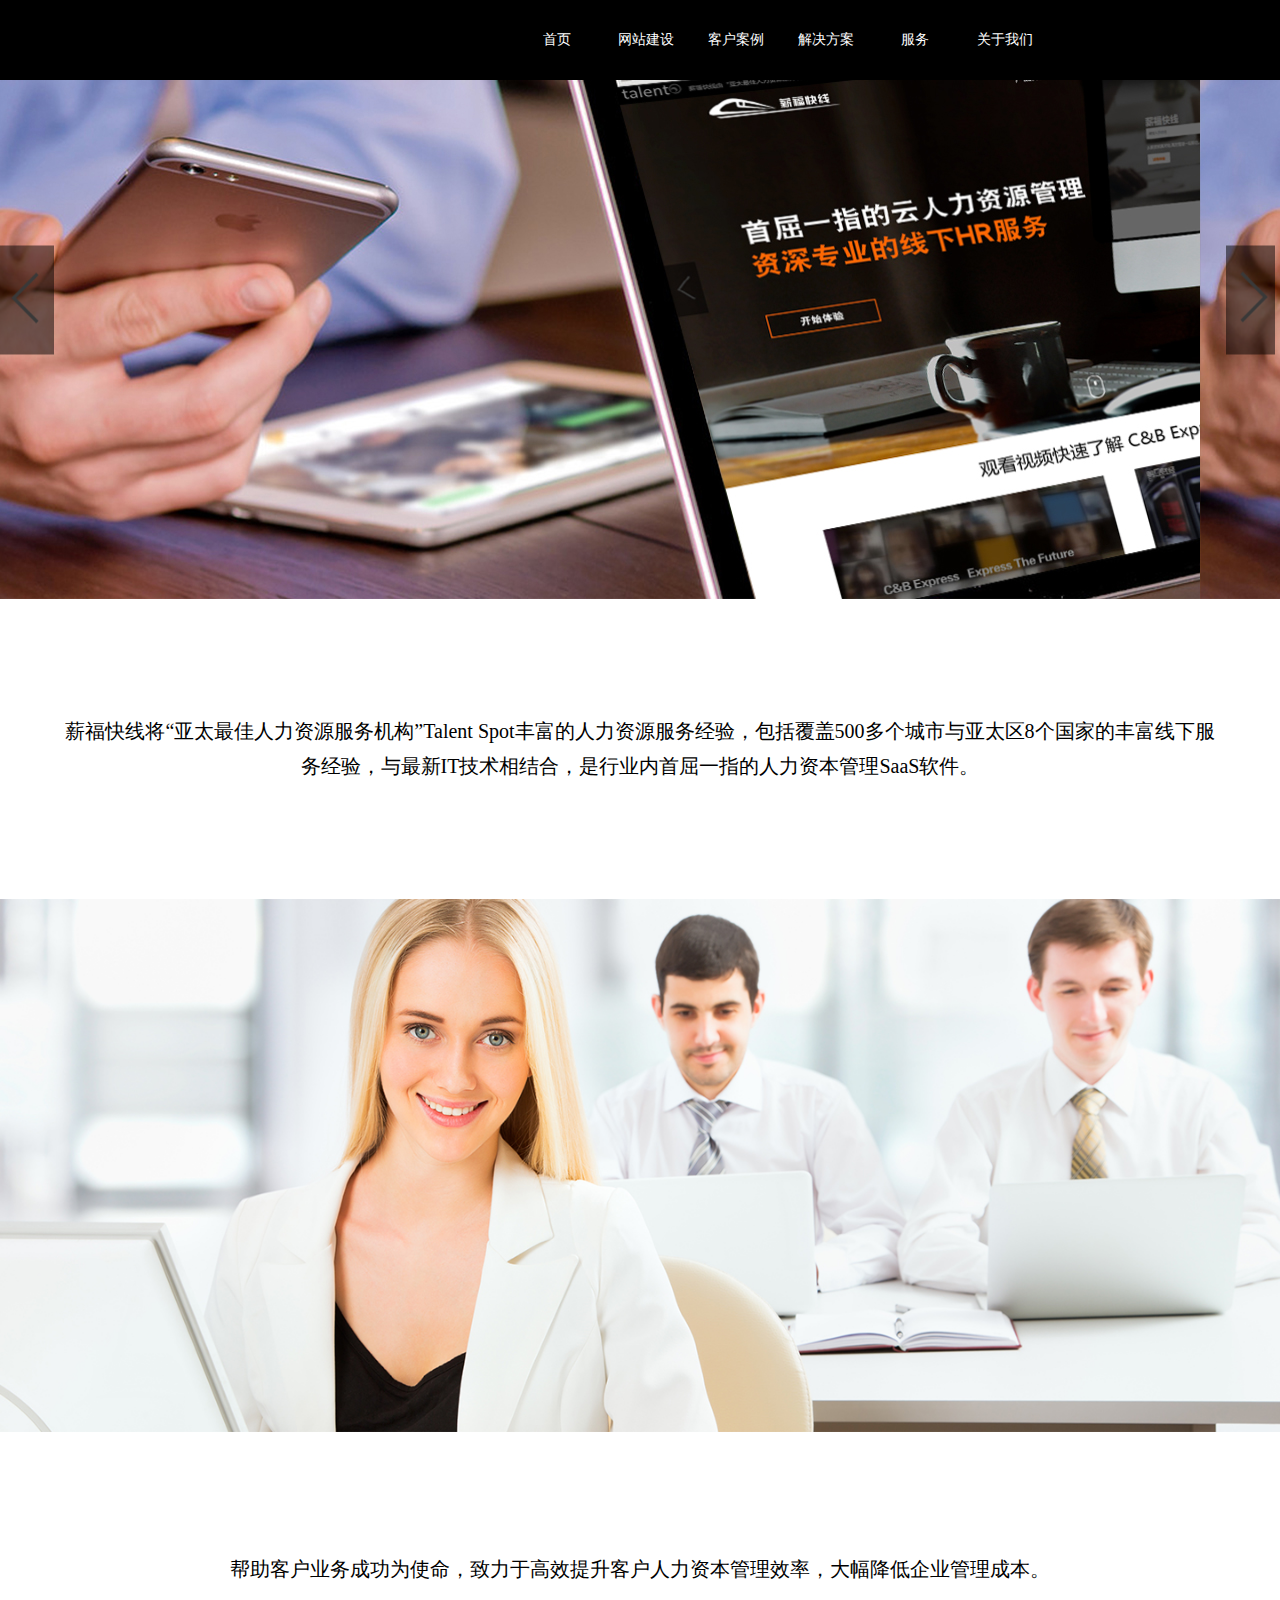
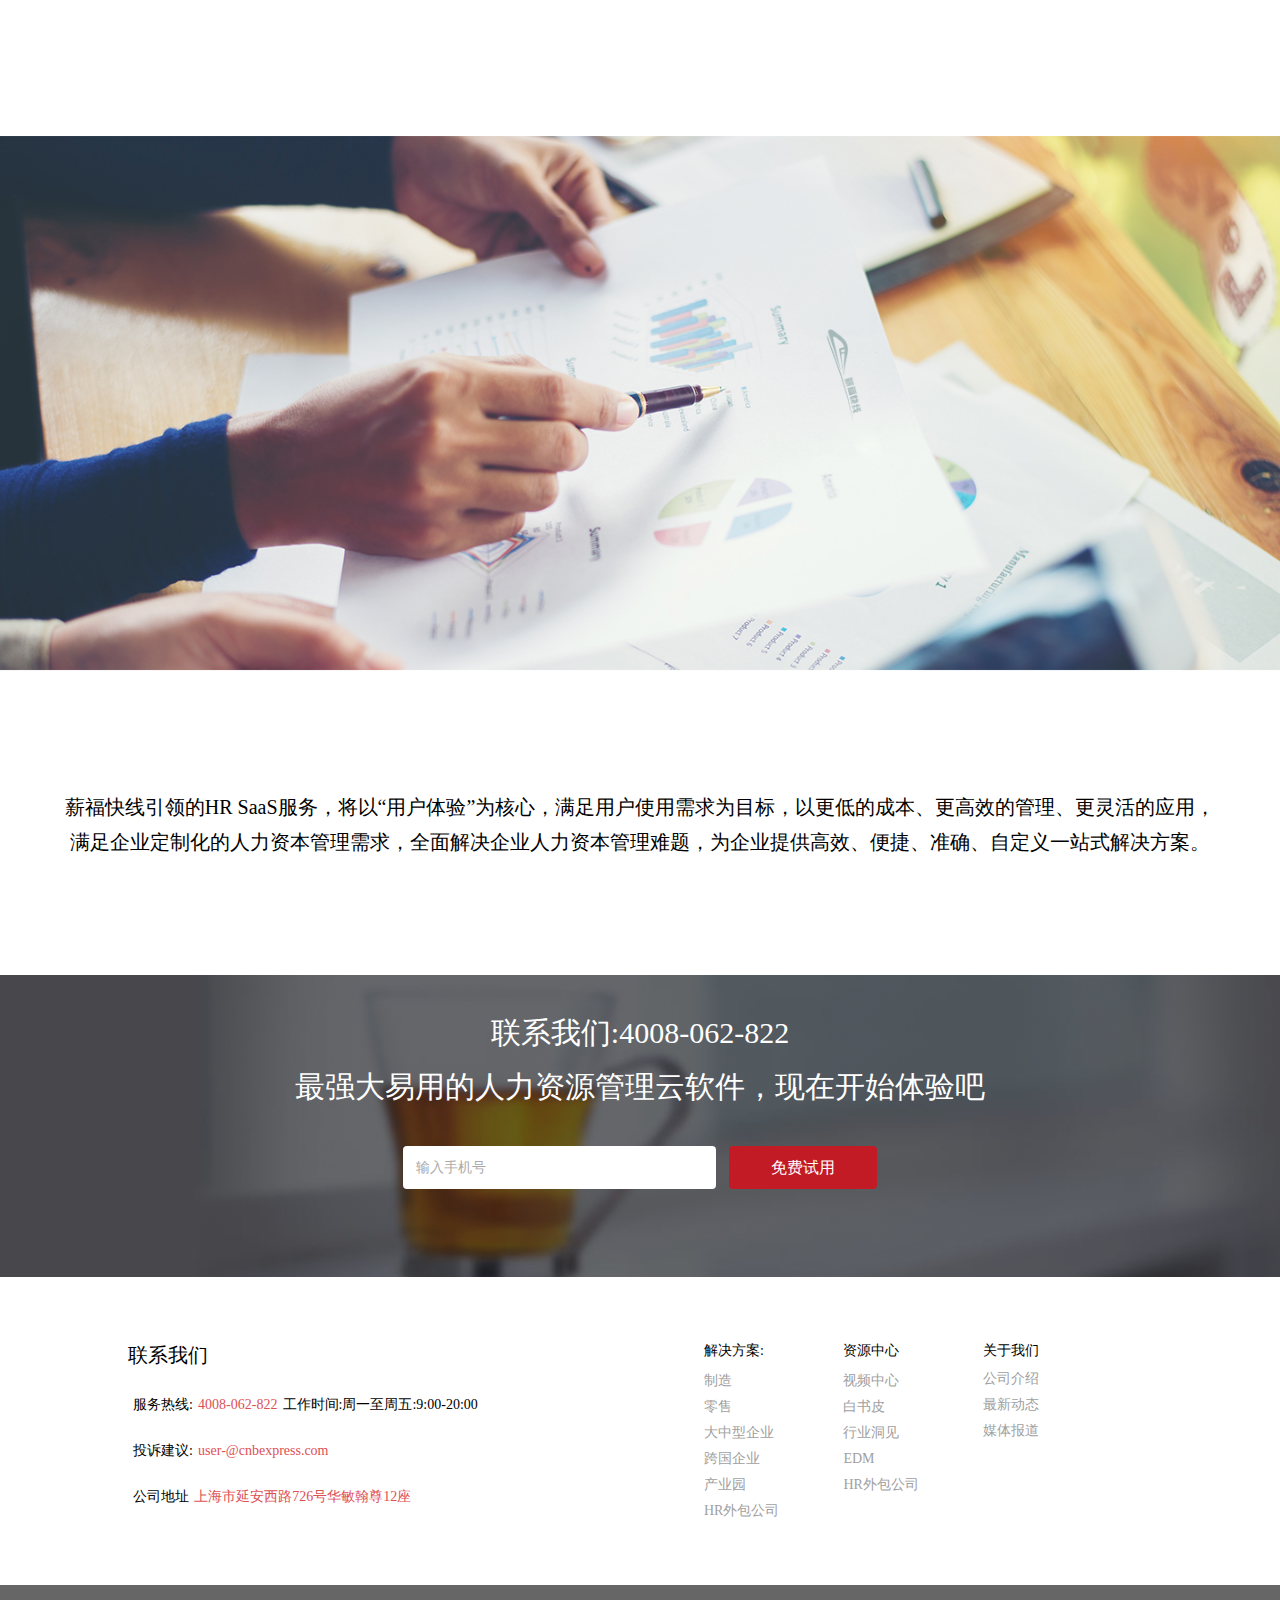
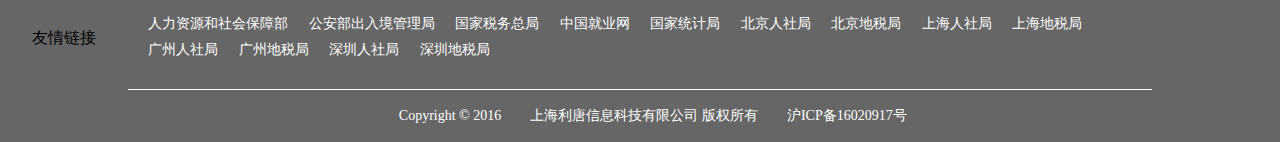
<file: guanyuwomen.html>
<!DOCTYPE html>
<html>
	<head>
		<meta charset="UTF-8">
		 <meta name="viewport" content="width=device-width, initial-scale=1, minimum-scale=1, maximum-scale=1">
		<title>关于我们</title>
		
		
		<script src="js/jquery-2.1.0.js"></script>
		<link rel="stylesheet" href="css/swiper.min.css" />
		<link rel="stylesheet" href="css/guanyuwomen.css" />
		<link rel="stylesheet" href="css/footer.css" />
		<link rel="stylesheet" href="css/herder.css" />
		<script src="js/herder.js"></script>
		<script src="js/swiper.min.js"></script>
		<script src="js/herder.js"></script>
		
		
	</head>
	<body>
			<nav>	
				<div class="olu"></div>
					<ul>
					<li>
					<a href="index.html" class="ssds">首页</a></li>
					<li><a href="chan-pin-jie-shao.html" class="ssds">网站建设</a></li>
					<li><a href="ke-hu-an-li-zashi.html" class="ssds">客户案例</a></li>
					<li><a href="zhi-zao-ye.html" class="ssds">解决方案</a></li>
					<li><a href="fu-wu.html" class="ssds">服务</a></li>
					<li><a href="guanyuwomen.html" class="ssds">关于我们</a></li>
				
				</ul>
				
				<div class="xia-la">
					<div class="xia-ladd">
					<img src="img/index/fwe_menu_02.png" alt="" />
					<div class="xia-la-font">
						<p>网站建设</p>
						<ul>
							<li>建站优势</li>
							<li>网站改版</li>
							<li>全网站(响应式)</li>
							<li>手机网站</li>
							<li>微信网站</li>
						</ul>
					</div>
					</div>
					<div class="xia-ladd">
							<img src="img/index/fwe_menu_02.png" alt="" />
					<div class="xia-la-font">
						<p>网站建设</p>
						<ul>
							<li>建站优势</li>
							<li>网站改版</li>
							<li>全网站(响应式)</li>
							<li>手机网站</li>
							<li>微信网站</li>
						</ul>
					</div>
					</div>
					<div class="xia-ladd">
						<img src="img/index/fwe_menu_02.png" alt="" />
					<div class="xia-la-font">
						<p>网站建设</p>
						<ul>
							<li>建站优势</li>
							<li>网站改版</li>
							<li>全网站(响应式)</li>
							<li>手机网站</li>
							<li>微信网站</li>
						</ul>
					</div>
					</div>
					<div class="xia-ladd">
						<img src="img/index/fwe_menu_02.png" alt="" />
					<div class="xia-la-font">
						<p>网站建设</p>
						<ul>
							<li>建站优势</li>
							<li>网站改版</li>
							<li>全网站(响应式)</li>
							<li>手机网站</li>
							<li>微信网站</li>
						</ul>
					</div>
					</div>
					<div class="xia-ladd">
							<img src="img/index/fwe_menu_02.png" alt="" />
					<div class="xia-la-font">
						<p>网站建设</p>
						<ul>
							<li>建站优势</li>
							<li>网站改版</li>
							<li>全网站(响应式)</li>
							<li>手机网站</li>
							<li>微信网站</li>
						</ul>
					</div>
					</div>
					<div class="xia-ladd">
							<img src="img/index/fwe_menu_02.png" alt="" />
					<div class="xia-la-font">
						<p>网站建设</p>
						<ul>
							<li>建站优势</li>
							<li>网站改版</li>
							<li>全网站(响应式)</li>
							<li>手机网站</li>
							<li>微信网站</li>
						</ul>
					</div>
					</div>		
				</div>
			</nav>
					<!--轮播-->
		<!--轮播-->
    <div class="swiper-container swd-contaner ">
        <div class="swiper-wrapper">
            <div class="swiper-slide">
            	<img src="img/gywm/gsjj1.jpg" alt="" />
            </div>
            <div class="swiper-slide">
            		<img src="img/gywm/gsjj1.jpg" alt="" />
            </div>
            <div class="swiper-slide">
            	<img src="img/gywm/gsjj1.jpg" alt="" />
            </div>
        </div>
        <div class="nee-left">
        	
        </div>
        <div class="nee-ring">
        	
        </div>
    </div>
    <div class="mian-font">
    	<div>
    		<div>薪福快线将“亚太最佳人力资源服务机构”Talent Spot丰富的人力资源服务经验，包括覆盖500多个城市与亚太区8个国家的丰富线下服务经验，与最新IT技术相结合，是行业内首屈一指的人力资本管理SaaS软件。</div>
    		
    </div>
    	</div>
    	<div class="mian-img">
    		<img src="img/gywm/gsjj2.jpg" alt="" />
    	</div>
    	 <div class="mian-font">
    	<div>
    		<div>帮助客户业务成功为使命，致力于高效提升客户人力资本管理效率，大幅降低企业管理成本。</div>
    		
    </div>
    	</div>
    	<div class="mian-img">
    		<img src="img/gywm/gsjj3.jpg" alt="" />
    	</div>
    	 <div class="mian-font">
    	<div>
    		<div>薪福快线引领的HR SaaS服务，将以“用户体验”为核心，满足用户使用需求为目标，以更低的成本、更高效的管理、更灵活的应用，满足企业定制化的人力资本管理需求，全面解决企业人力资本管理难题，为企业提供高效、便捷、准确、自定义一站式解决方案。</div>
    		
    </div>
    	</div>
    	
    	<div class="mian-img-shou">
    		<p>联系我们:4008-062-822</p>
    		<p>最强大易用的人力资源管理云软件，现在开始体验吧</p>
    		<div class="mina-shou-suoji">
    			<input type="text" value="输入手机号"/><a href="">免费试用</a> 
    		</div>
    	</div>
    	</div>
    	<div class="mian-buttom">
    		<div class="mian-bu-left">
    			<div>联系我们</div>
    			<ul>
    				<li>
    					<span>服务热线:</span><span>4008-062-822</span><span>工作时间:周一至周五:9:00-20:00</span>
    				</li>
    				<li>
    					<span>投诉建议:</span><span>user-@cnbexpress.com</span>
    				</li>
    				<li>
    					<span>公司地址</span><span>上海市延安西路726号华敏翰尊12座</span>
    				</li>
    			</ul>
    			
    			
    		</div>
    		<div class="mian-bu-right">
    			<ul>
    				<li>
    				<span>解决方案:</span>
    				<ul>
    					<li><a href="">制造</a></li>
    					<li><a href="">零售</a></li>
    					<li><a href="">大中型企业</a></li>
    					<li><a href="">跨国企业</a></li>
    					<li><a href="">产业园</a></li>
    					<li><a href="">HR外包公司</a></li>
    				</ul>
    				</li>
    				<li><span>资源中心</span>
    					<ul>
    						<li><a href="">视频中心</a></li>
    						<li><a href="">白书皮</a></li>
    						<li><a href="">行业洞见</a></li>
    						<li><a href="">EDM</a></li>
    						<li><a href="">HR外包公司</a></li>
    						
    					</ul>
    					
    				</li>
    				<li><span>关于我们</span>
    					<ul>
    						<li><a href="">公司介绍</a></li>
    						<li><a href="">最新动态</a></li>
    						<li><a href="">媒体报道</a></li>
    					</ul>
    					
    					
    				</li>
    				
    			</ul>
    		</div>
    	</div>
    	
    	<footer>
    		<div class="foot-box">
    			
    			<div class="foot-font">友情链接</div>
    			<ul>
    				<li><a href="">人力资源和社会保障部 </a></li>
    				<li><a href="">公安部出入境管理局</a></li>
    				<li><a href="">国家税务总局</a></li>
    				<li><a href="">中国就业网</a></li>
    				<li><a href=""> 国家统计局</a></li>
    				<li><a href="">北京人社局</a></li>
    				<li><a href=""> 北京地税局</a></li>
    				<li><a href="">上海人社局 </a></li>
    				<li><a href=""> 上海地税局</a></li>
    				<li><a href="">广州人社局</a></li>
    				<li><a href=""> 广州地税局 </a></li>
    				<li><a href=""> 深圳人社局</a></li>
    				<li><a href=""> 深圳地税局</a></li>
    			</ul>   
    		</div>
    		<div class="foot-span">
    			<span>Copyright © 2016</span>
    			<span>上海利唐信息科技有限公司 版权所有 </span>
    			<span>沪ICP备16020917号</span>
    		</div>
    		
    	</footer>
		
		
		
	</body>
	<script>
	
 var swiper = new Swiper('.swiper-container', {
       
        paginationClickable: true,
        nextButton: '.nee-left',
        prevButton: '.nee-ring',
        loop : true,
        slidesPerView : 'auto',
        loopedSlides :3,
         autoplay: 1500,
    });
		

	</script>
</html>
</file>
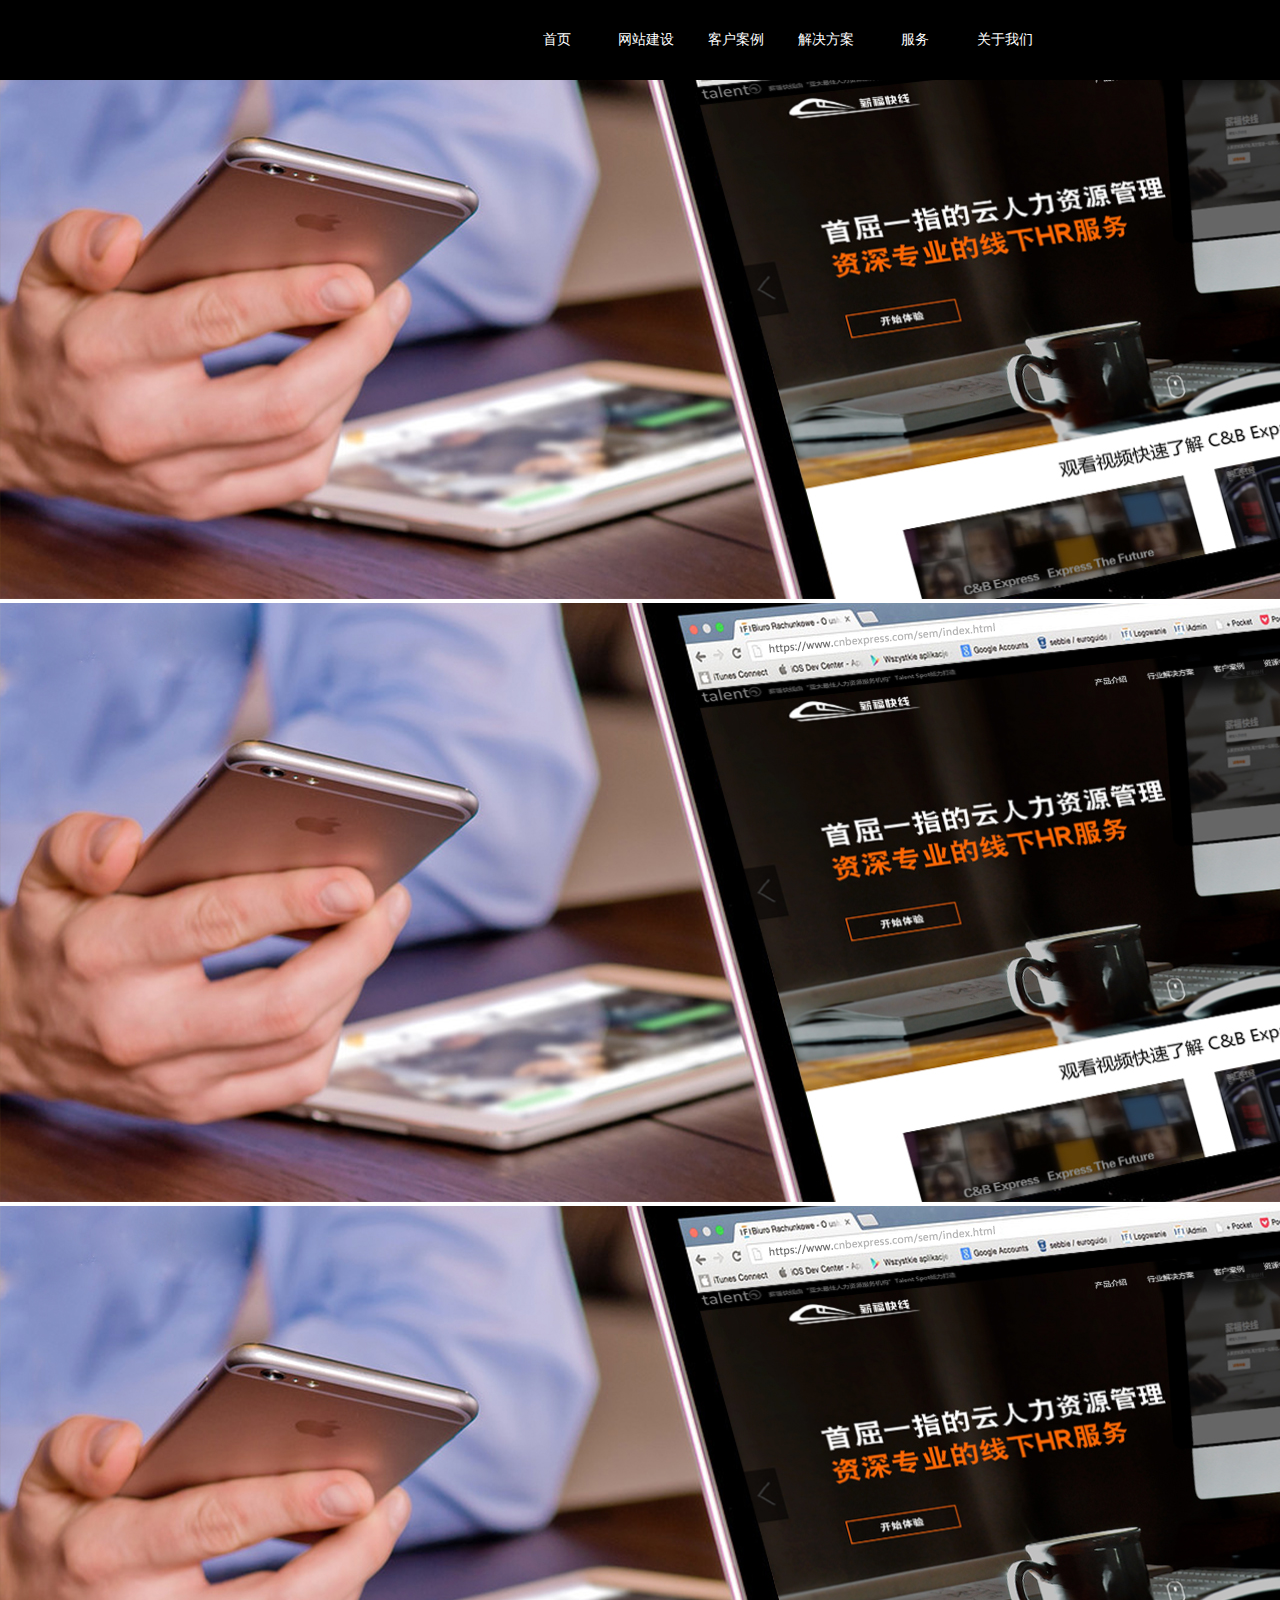
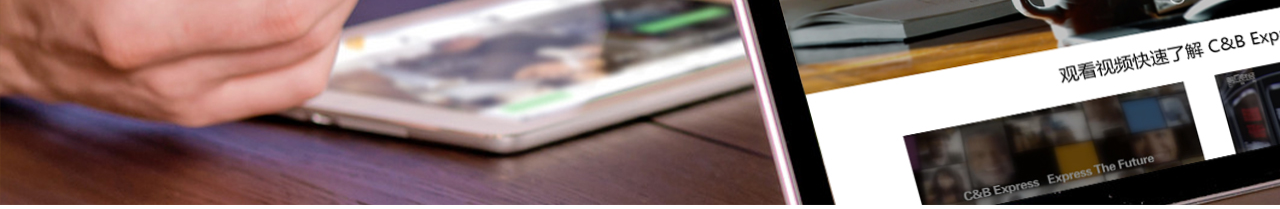
<file: herder.html>
<!DOCTYPE html>
<html>
	<head>
		<meta charset="UTF-8">
		 <meta name="viewport" content="width=device-width, initial-scale=1, minimum-scale=1, maximum-scale=1">
		<title>头部</title>
		<link rel="stylesheet" href="css/herder.css" />
		<script src="js/jquery-2.1.0.js"></script>
		<script src="js/herder.js"></script>
	</head>
	<body>
			<nav>	
				<div class="olu"></div>
					<ul>
					<li>
					<a href="index.html" class="ssds">首页</a></li>
					<li><a href="chan-pin-jie-shao.html" class="ssds">网站建设</a></li>
					<li><a href="ke-hu-an-li-zashi.html" class="ssds">客户案例</a></li>
					<li><a href="zhi-zao-ye.html" class="ssds">解决方案</a></li>
					<li><a href="fu-wu.html" class="ssds">服务</a></li>
					<li><a href="guanyuwomen.html" class="ssds">关于我们</a></li>
				
				</ul>
				
				<div class="xia-la">
					<div class="xia-ladd">
					<img src="img/index/fwe_menu_02.png" alt="" />
					<div class="xia-la-font">
						<p>网站建设</p>
						<ul>
							<li>建站优势</li>
							<li>网站改版</li>
							<li>全网站(响应式)</li>
							<li>手机网站</li>
							<li>微信网站</li>
						</ul>
					</div>
					</div>
					<div class="xia-ladd">
							<img src="img/index/fwe_menu_02.png" alt="" />
					<div class="xia-la-font">
						<p>网站建设</p>
						<ul>
							<li>建站优势</li>
							<li>网站改版</li>
							<li>全网站(响应式)</li>
							<li>手机网站</li>
							<li>微信网站</li>
						</ul>
					</div>
					</div>
					<div class="xia-ladd">
						<img src="img/index/fwe_menu_02.png" alt="" />
					<div class="xia-la-font">
						<p>网站建设</p>
						<ul>
							<li>建站优势</li>
							<li>网站改版</li>
							<li>全网站(响应式)</li>
							<li>手机网站</li>
							<li>微信网站</li>
						</ul>
					</div>
					</div>
					<div class="xia-ladd">
						<img src="img/index/fwe_menu_02.png" alt="" />
					<div class="xia-la-font">
						<p>网站建设</p>
						<ul>
							<li>建站优势</li>
							<li>网站改版</li>
							<li>全网站(响应式)</li>
							<li>手机网站</li>
							<li>微信网站</li>
						</ul>
					</div>
					</div>
					<div class="xia-ladd">
							<img src="img/index/fwe_menu_02.png" alt="" />
					<div class="xia-la-font">
						<p>网站建设</p>
						<ul>
							<li>建站优势</li>
							<li>网站改版</li>
							<li>全网站(响应式)</li>
							<li>手机网站</li>
							<li>微信网站</li>
						</ul>
					</div>
					</div>
					<div class="xia-ladd">
							<img src="img/index/fwe_menu_02.png" alt="" />
					<div class="xia-la-font">
						<p>网站建设</p>
						<ul>
							<li>建站优势</li>
							<li>网站改版</li>
							<li>全网站(响应式)</li>
							<li>手机网站</li>
							<li>微信网站</li>
						</ul>
					</div>
					</div>		
				</div>
			</nav>
					<!--轮播-->
    <div class="swiper-container .swd-contaner">
        <div class="swiper-wrapper">
            <div class="swiper-slide">
            	<img src="img/gywm/gsjj1.jpg" alt="" />
            </div>
            <div class="swiper-slide">
            		<img src="img/gywm/gsjj1.jpg" alt="" />
            </div>
            <div class="swiper-slide">
            	<img src="img/gywm/gsjj1.jpg" alt="" />
            </div>
        </div>
        <div class="nee-left">
        	
        </div>
        <div class="nee-ring">
        	
        </div>
    </div>
	</body>
</html>
</file>
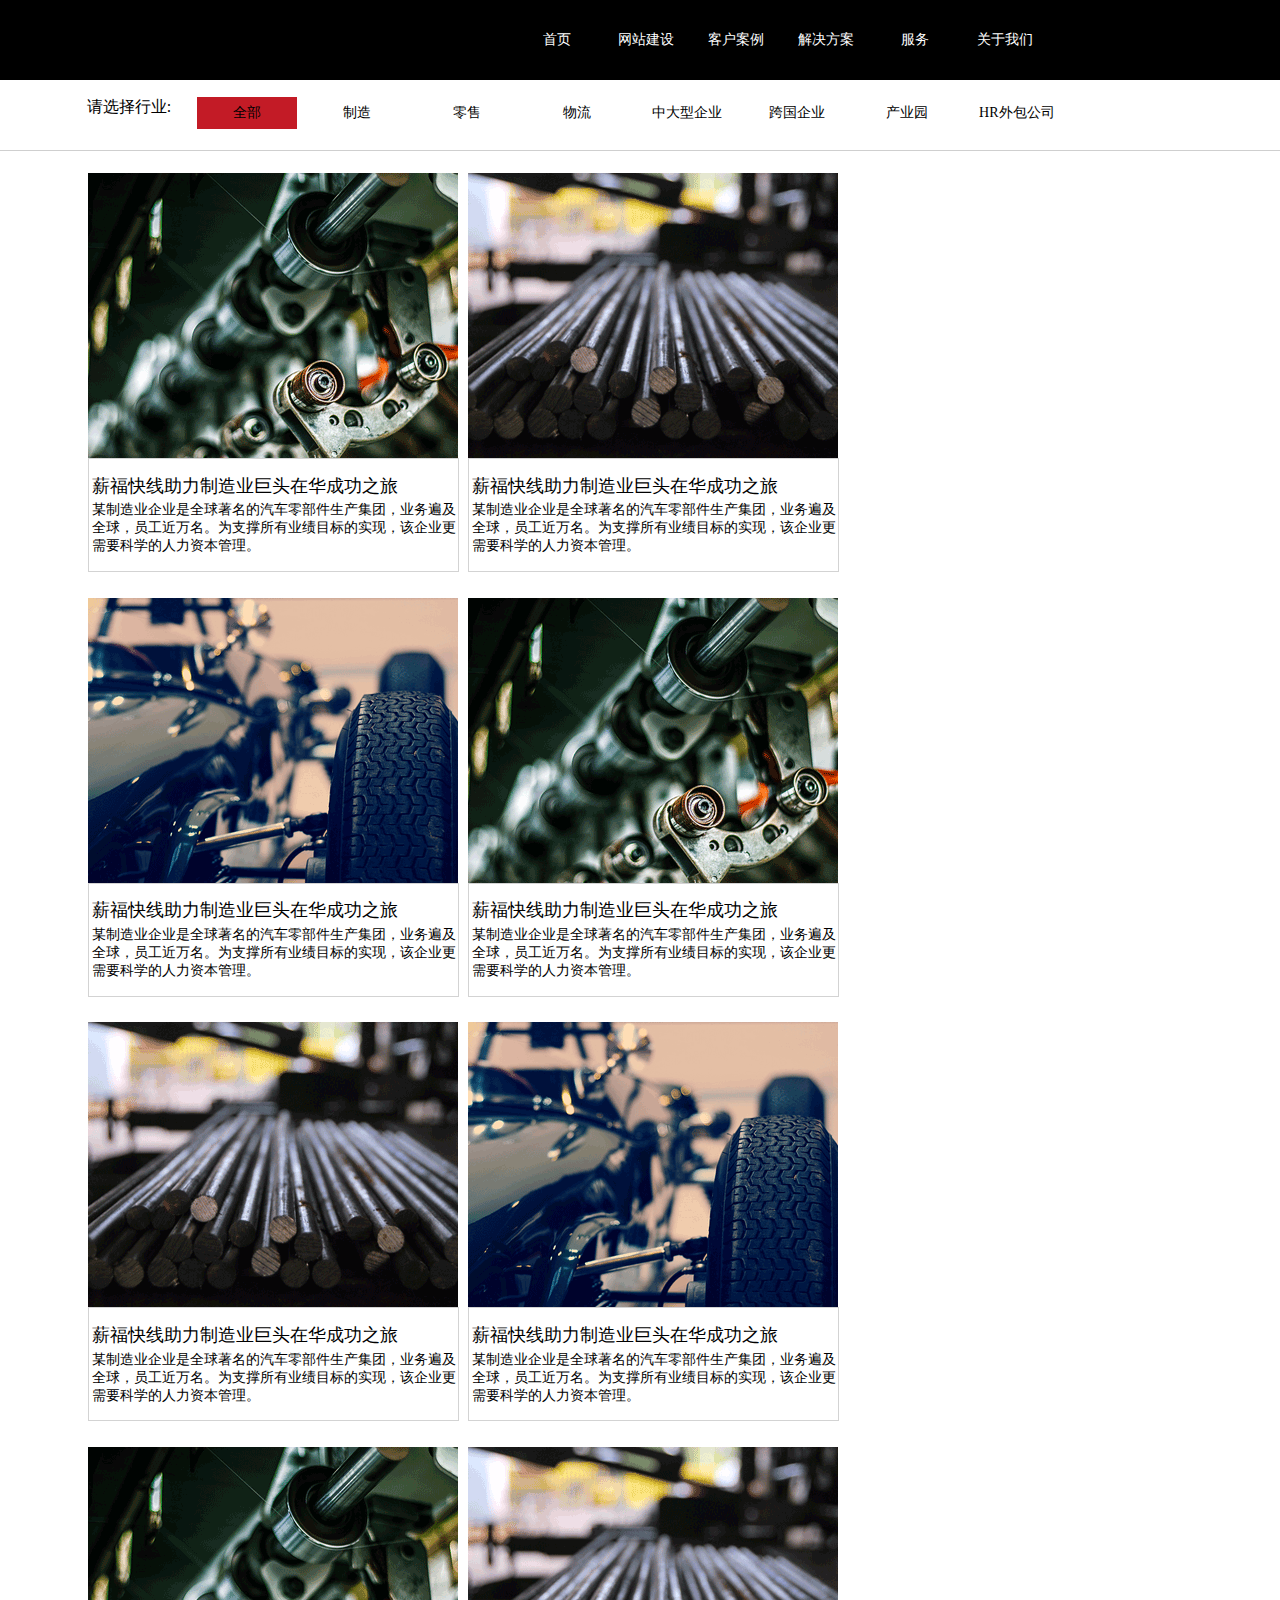
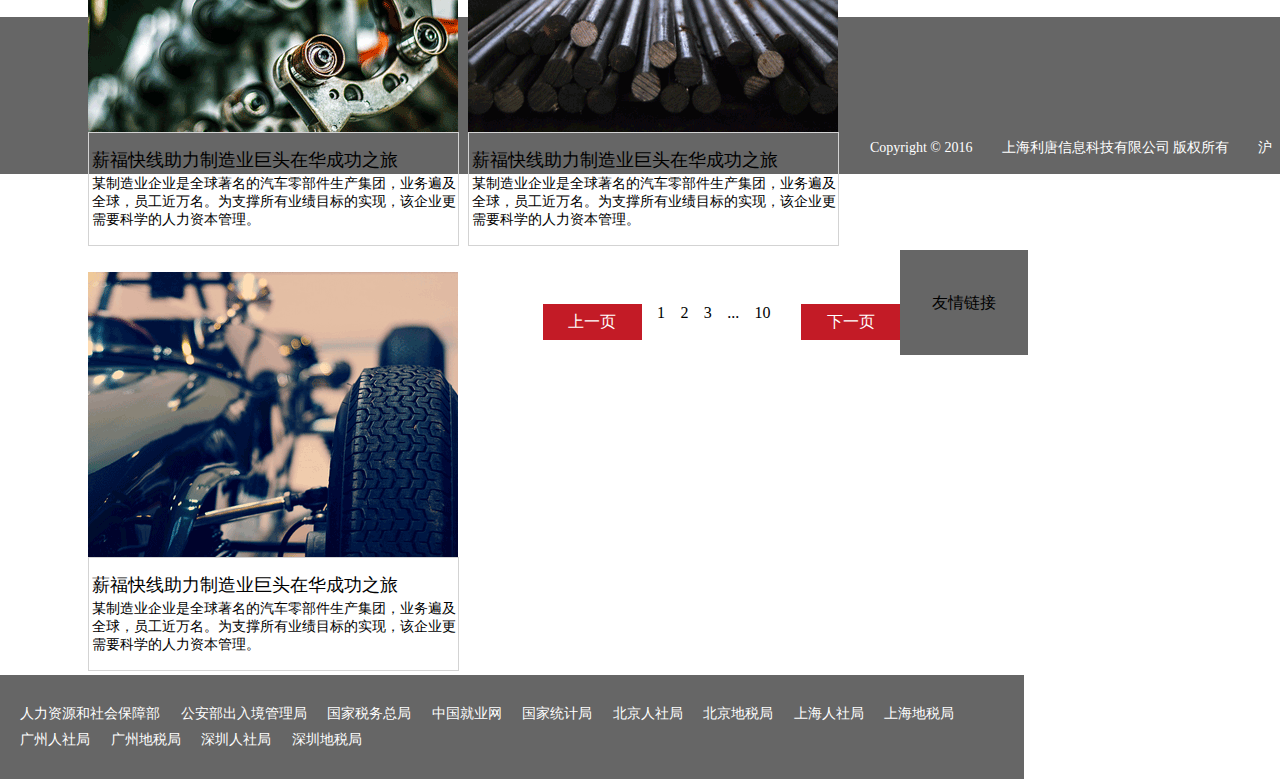
<file: ke-hu-an-li-zashi.html>
<!DOCTYPE html>
<html>
	<head>
		<meta charset="UTF-8">
		<meta name="viewport" content="width=device-width, initial-scale=1, minimum-scale=1, maximum-scale=1">
		<title>客户案例展示</title>
		<link rel="stylesheet" href="css/herder.css" />
		<link rel="stylesheet" href="css/ke-hu-an-li-zhashi.css" />
		<link rel="stylesheet" href="css/footer.css" />
		<script src="js/jquery-2.1.0.js"></script>
		<script src="js/herder.js"></script>
	</head>
	<body>
		<nav>	
				<div class="olu"></div>
					<ul>
					<li>
					<a href="index.html" class="ssds">首页</a></li>
					<li><a href="chan-pin-jie-shao.html" class="ssds">网站建设</a></li>
					<li><a href="ke-hu-an-li-zashi.html" class="ssds">客户案例</a></li>
					<li><a href="zhi-zao-ye.html" class="ssds">解决方案</a></li>
					<li><a href="fu-wu.html" class="ssds">服务</a></li>
					<li><a href="guanyuwomen.html" class="ssds">关于我们</a></li>
				
				</ul>
				
				<div class="xia-la">
					<div class="xia-ladd">
					<img src="img/index/fwe_menu_02.png" alt="" />
					<div class="xia-la-font">
						<p>网站建设</p>
						<ul>
							<li>建站优势</li>
							<li>网站改版</li>
							<li>全网站(响应式)</li>
							<li>手机网站</li>
							<li>微信网站</li>
						</ul>
					</div>
					</div>
					<div class="xia-ladd">
							<img src="img/index/fwe_menu_02.png" alt="" />
					<div class="xia-la-font">
						<p>网站建设</p>
						<ul>
							<li>建站优势</li>
							<li>网站改版</li>
							<li>全网站(响应式)</li>
							<li>手机网站</li>
							<li>微信网站</li>
						</ul>
					</div>
					</div>
					<div class="xia-ladd">
						<img src="img/index/fwe_menu_02.png" alt="" />
					<div class="xia-la-font">
						<p>网站建设</p>
						<ul>
							<li>建站优势</li>
							<li>网站改版</li>
							<li>全网站(响应式)</li>
							<li>手机网站</li>
							<li>微信网站</li>
						</ul>
					</div>
					</div>
					<div class="xia-ladd">
						<img src="img/index/fwe_menu_02.png" alt="" />
					<div class="xia-la-font">
						<p>网站建设</p>
						<ul>
							<li>建站优势</li>
							<li>网站改版</li>
							<li>全网站(响应式)</li>
							<li>手机网站</li>
							<li>微信网站</li>
						</ul>
					</div>
					</div>
					<div class="xia-ladd">
							<img src="img/index/fwe_menu_02.png" alt="" />
					<div class="xia-la-font">
						<p>网站建设</p>
						<ul>
							<li>建站优势</li>
							<li>网站改版</li>
							<li>全网站(响应式)</li>
							<li>手机网站</li>
							<li>微信网站</li>
						</ul>
					</div>
					</div>
					<div class="xia-ladd">
							<img src="img/index/fwe_menu_02.png" alt="" />
					<div class="xia-la-font">
						<p>网站建设</p>
						<ul>
							<li>建站优势</li>
							<li>网站改版</li>
							<li>全网站(响应式)</li>
							<li>手机网站</li>
							<li>微信网站</li>
						</ul>
					</div>
					</div>		
				</div>
			</nav>
					<!--轮播-->
		<div class="mian-ke-hu-top">
			
			<img src="img/ziyuan-img/bai_0.png" alt="" /><span>首页&gt;</span><span>客户案例&gt;</span><span>案例中心&gt;</span><span>正文</span>
		</div>
		<div class="mian-hangye-font">
			<ul>
				<li>请选择行业:</li>
				<li><a href="">全部</a></li>
				<li><a href="">制造</a></li>
				<li><a href="">零售</a></li>
				<li><a href="">物流</a></li>
				<li><a href="">中大型企业</a></li>
				<li><a href="">跨国企业</a></li>
				<li><a href="">产业园</a></li>
				<li><a href="">HR外包公司</a></li>
			</ul>
		</div>
		
		<div class="mian-img-qiehuan">
			<ul>
				<li><img src="img/khalimages/alzx03.png" alt="" /><div class="mian-psos-ppp">
				<p>薪福快线助力制造业巨头在华成功之旅</p><p>某制造业企业是全球著名的汽车零部件生产集团，业务遍及全球，员工近万名。为支撑所有业绩目标的实现，该企业更需要科学的人力资本管理。</p>		
				</div>
			</li>
				<li><img src="img/khalimages/alzx05.png" alt="" />
			<div class="mian-psos-ppp">	<p>薪福快线助力制造业巨头在华成功之旅</p><p>某制造业企业是全球著名的汽车零部件生产集团，业务遍及全球，员工近万名。为支撑所有业绩目标的实现，该企业更需要科学的人力资本管理。</p>
				</div>
				</li>
				<li><img src="img/khalimages/alzx07.png" alt="" />
				<div class="mian-psos-ppp">	<p>薪福快线助力制造业巨头在华成功之旅</p><p>某制造业企业是全球著名的汽车零部件生产集团，业务遍及全球，员工近万名。为支撑所有业绩目标的实现，该企业更需要科学的人力资本管理。</p>
				</div>
				</li>
				<li><img src="img/khalimages/alzx03.png" alt="" /><div class="mian-psos-ppp">
				<p>薪福快线助力制造业巨头在华成功之旅</p><p>某制造业企业是全球著名的汽车零部件生产集团，业务遍及全球，员工近万名。为支撑所有业绩目标的实现，该企业更需要科学的人力资本管理。</p>		
				</div>
			</li>
				<li><img src="img/khalimages/alzx05.png" alt="" />
			<div class="mian-psos-ppp">	<p>薪福快线助力制造业巨头在华成功之旅</p><p>某制造业企业是全球著名的汽车零部件生产集团，业务遍及全球，员工近万名。为支撑所有业绩目标的实现，该企业更需要科学的人力资本管理。</p>
				</div>
				</li>
				<li><img src="img/khalimages/alzx07.png" alt="" />
				<div class="mian-psos-ppp">	<p>薪福快线助力制造业巨头在华成功之旅</p><p>某制造业企业是全球著名的汽车零部件生产集团，业务遍及全球，员工近万名。为支撑所有业绩目标的实现，该企业更需要科学的人力资本管理。</p>
				</div>
				</li>
				<li><img src="img/khalimages/alzx03.png" alt="" /><div class="mian-psos-ppp">
				<p>薪福快线助力制造业巨头在华成功之旅</p><p>某制造业企业是全球著名的汽车零部件生产集团，业务遍及全球，员工近万名。为支撑所有业绩目标的实现，该企业更需要科学的人力资本管理。</p>		
				</div>
			</li>
				<li><img src="img/khalimages/alzx05.png" alt="" />
			<div class="mian-psos-ppp">	<p>薪福快线助力制造业巨头在华成功之旅</p><p>某制造业企业是全球著名的汽车零部件生产集团，业务遍及全球，员工近万名。为支撑所有业绩目标的实现，该企业更需要科学的人力资本管理。</p>
				</div>
				</li>
				<li><img src="img/khalimages/alzx07.png" alt="" />
				<div class="mian-psos-ppp">	<p>薪福快线助力制造业巨头在华成功之旅</p><p>某制造业企业是全球著名的汽车零部件生产集团，业务遍及全球，员工近万名。为支撑所有业绩目标的实现，该企业更需要科学的人力资本管理。</p>
				</div>
				</li>
				
				
			</ul>	
		</div>
		
		<div class="mina-fan-ye">
			<ul>
				<li><a href="">上一页</a></li>
				<li><a href="">1</a></li>
				<li><a href="">2</a></li>
				<li><a href="">3</a></li>
				<li><a href="">...</a></li>
				<li><a href="">10</a></li>
				<li><a href="">下一页</a></li>
			</ul>
		</div>
		<footer>
    		<div class="foot-box">
    			
    			<div class="foot-font">友情链接</div>
    			<ul>
    				<li><a href="">人力资源和社会保障部 </a></li>
    				<li><a href="">公安部出入境管理局</a></li>
    				<li><a href="">国家税务总局</a></li>
    				<li><a href="">中国就业网</a></li>
    				<li><a href=""> 国家统计局</a></li>
    				<li><a href="">北京人社局</a></li>
    				<li><a href=""> 北京地税局</a></li>
    				<li><a href="">上海人社局 </a></li>
    				<li><a href=""> 上海地税局</a></li>
    				<li><a href="">广州人社局</a></li>
    				<li><a href=""> 广州地税局 </a></li>
    				<li><a href=""> 深圳人社局</a></li>
    				<li><a href=""> 深圳地税局</a></li>
    			</ul>   
    		</div>
    		<div class="foot-span">
    			<span>Copyright © 2016</span>
    			<span>上海利唐信息科技有限公司 版权所有 </span>
    			<span>沪ICP备16020917号</span>
    		</div>
    		
    	</footer>
	</body>
</html>
</file>
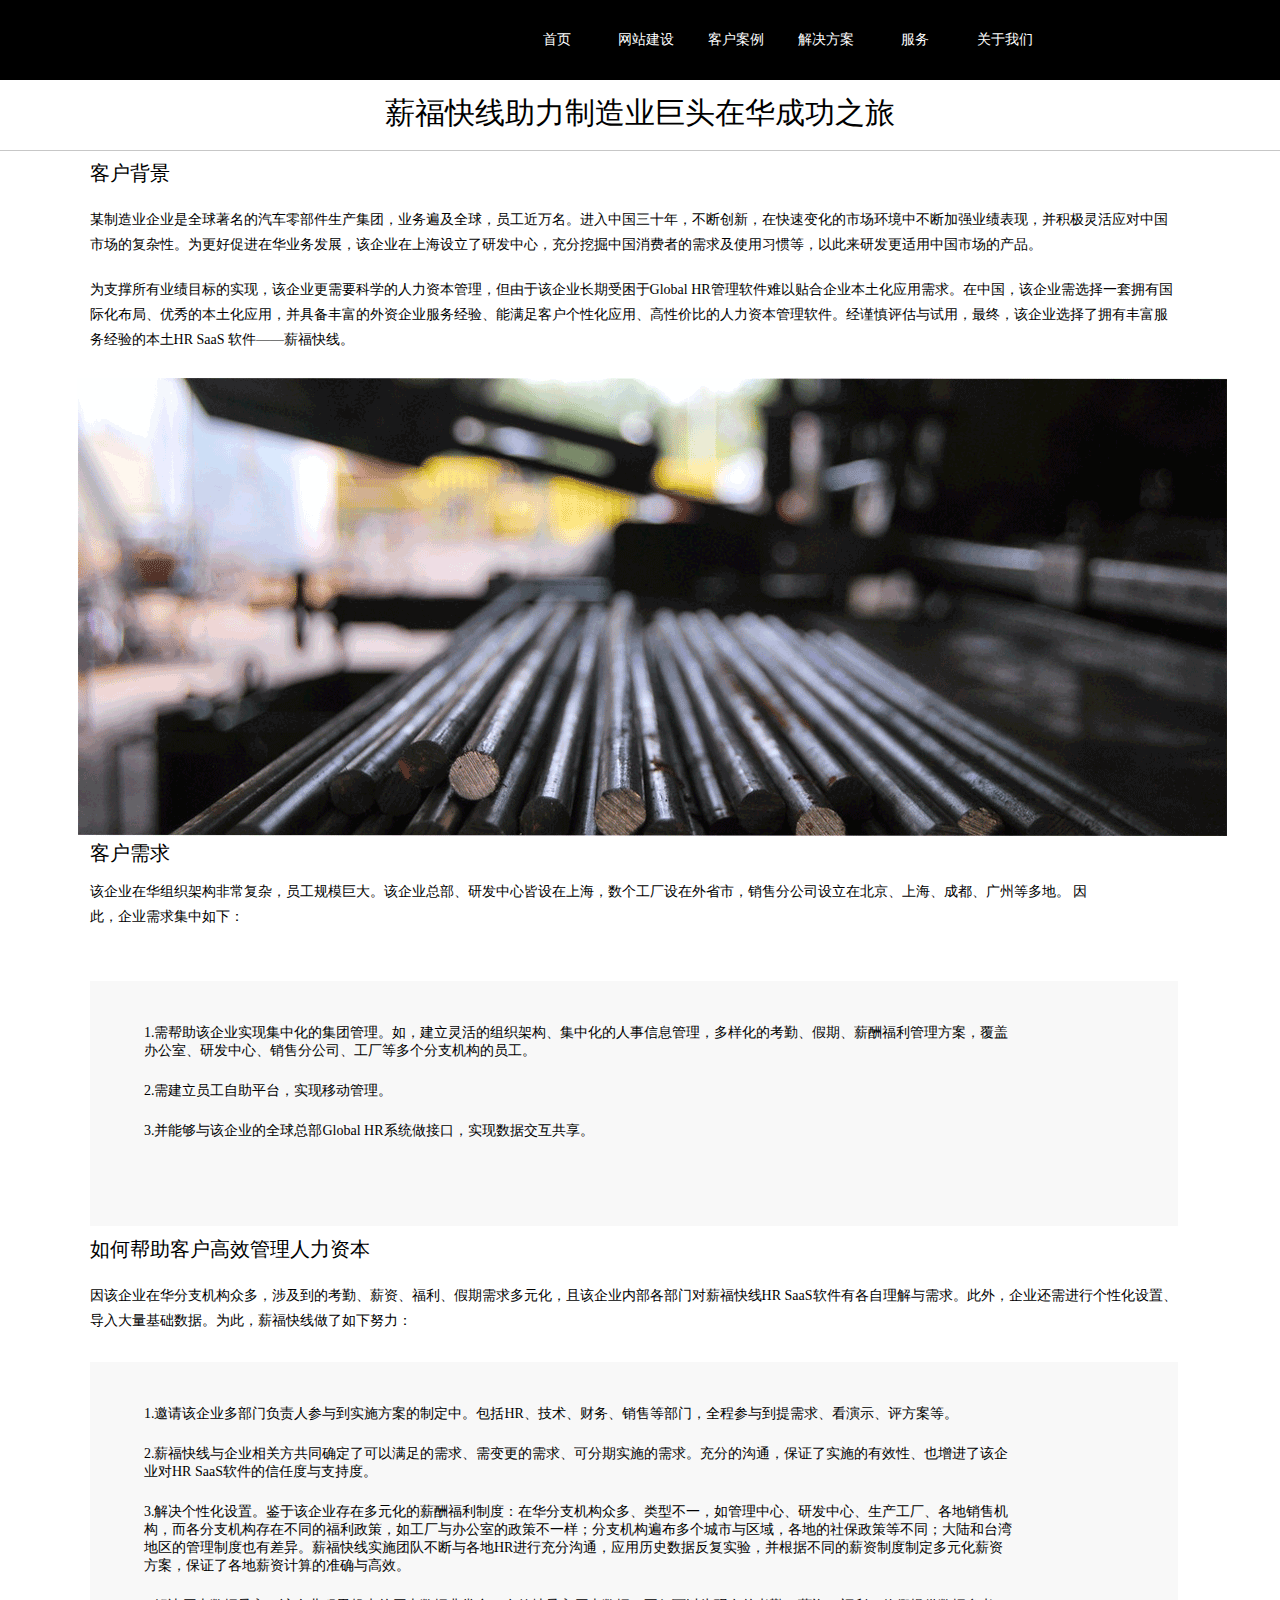
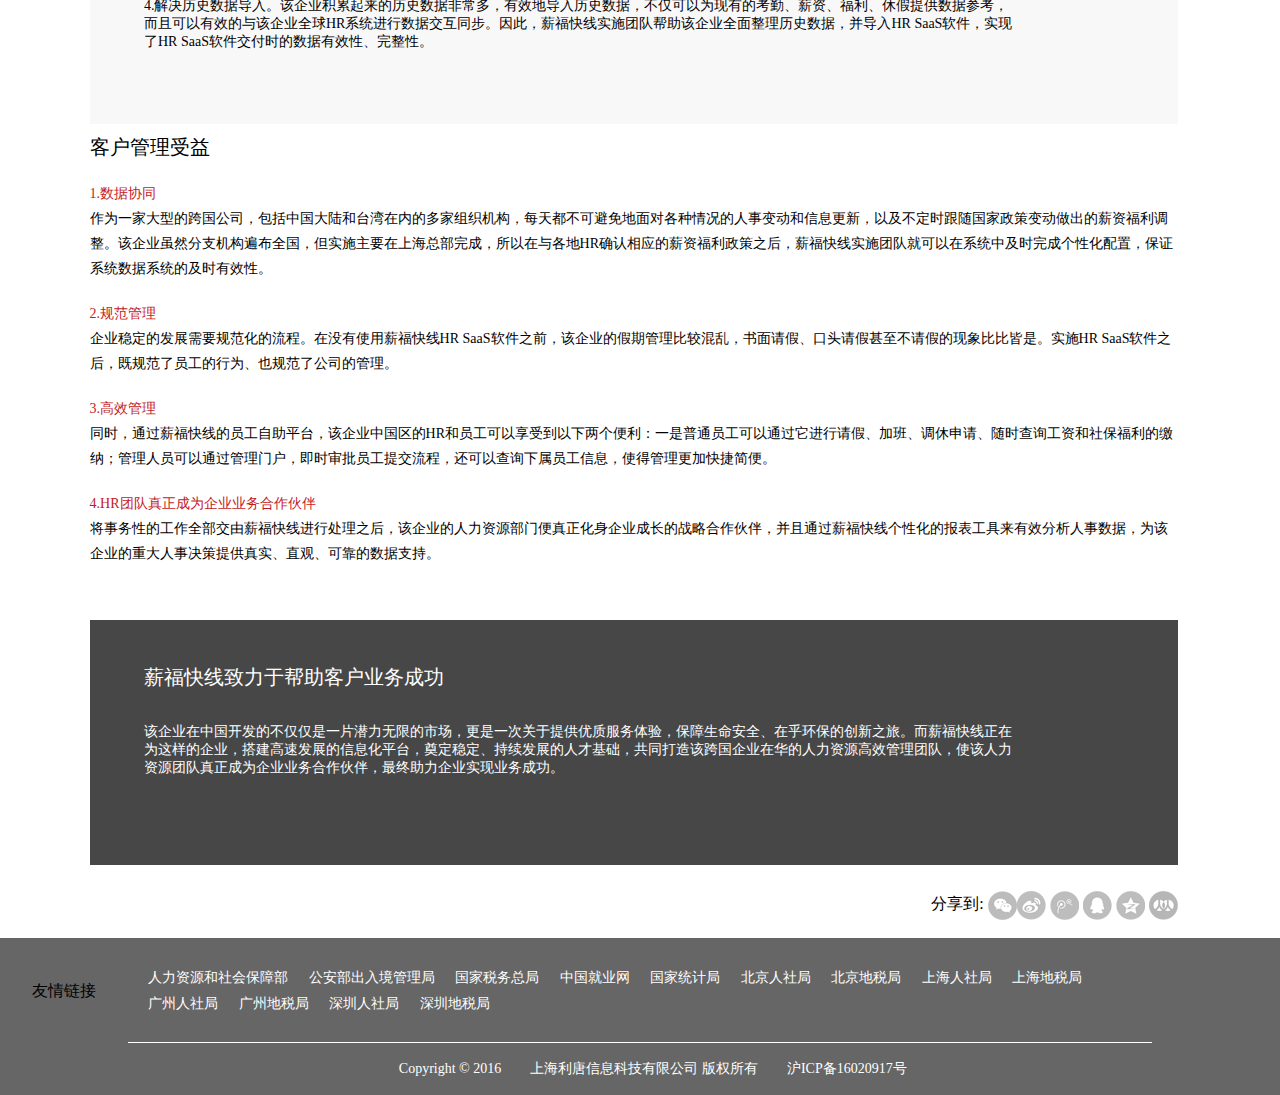
<file: ke-hu-an-li.html>
<!DOCTYPE html>
<html>
	<head>
		<meta charset="UTF-8">
		<title>客户案例详情页</title>
		<link rel="stylesheet" href="css/herder.css" />
		<link rel="stylesheet" href="css/ke-hu-an-li.css" />
		<script src="js/jquery-2.1.0.js"></script>
		<script src="js/herder.js"></script>
		<link rel="stylesheet" href="css/footer.css" />
	</head>
	
	<body>
		<nav>	
				<div class="olu"></div>
					<ul>
					<li>
					<a href="index.html" class="ssds">首页</a></li>
					<li><a href="chan-pin-jie-shao.html" class="ssds">网站建设</a></li>
					<li><a href="ke-hu-an-li-zashi.html" class="ssds">客户案例</a></li>
					<li><a href="zhi-zao-ye.html" class="ssds">解决方案</a></li>
					<li><a href="fu-wu.html" class="ssds">服务</a></li>
					<li><a href="guanyuwomen.html" class="ssds">关于我们</a></li>
				
				</ul>
				
				<div class="xia-la">
					<div class="xia-ladd">
					<img src="img/index/fwe_menu_02.png" alt="" />
					<div class="xia-la-font">
						<p>网站建设</p>
						<ul>
							<li>建站优势</li>
							<li>网站改版</li>
							<li>全网站(响应式)</li>
							<li>手机网站</li>
							<li>微信网站</li>
						</ul>
					</div>
					</div>
					<div class="xia-ladd">
							<img src="img/index/fwe_menu_02.png" alt="" />
					<div class="xia-la-font">
						<p>网站建设</p>
						<ul>
							<li>建站优势</li>
							<li>网站改版</li>
							<li>全网站(响应式)</li>
							<li>手机网站</li>
							<li>微信网站</li>
						</ul>
					</div>
					</div>
					<div class="xia-ladd">
						<img src="img/index/fwe_menu_02.png" alt="" />
					<div class="xia-la-font">
						<p>网站建设</p>
						<ul>
							<li>建站优势</li>
							<li>网站改版</li>
							<li>全网站(响应式)</li>
							<li>手机网站</li>
							<li>微信网站</li>
						</ul>
					</div>
					</div>
					<div class="xia-ladd">
						<img src="img/index/fwe_menu_02.png" alt="" />
					<div class="xia-la-font">
						<p>网站建设</p>
						<ul>
							<li>建站优势</li>
							<li>网站改版</li>
							<li>全网站(响应式)</li>
							<li>手机网站</li>
							<li>微信网站</li>
						</ul>
					</div>
					</div>
					<div class="xia-ladd">
							<img src="img/index/fwe_menu_02.png" alt="" />
					<div class="xia-la-font">
						<p>网站建设</p>
						<ul>
							<li>建站优势</li>
							<li>网站改版</li>
							<li>全网站(响应式)</li>
							<li>手机网站</li>
							<li>微信网站</li>
						</ul>
					</div>
					</div>
					<div class="xia-ladd">
							<img src="img/index/fwe_menu_02.png" alt="" />
					<div class="xia-la-font">
						<p>网站建设</p>
						<ul>
							<li>建站优势</li>
							<li>网站改版</li>
							<li>全网站(响应式)</li>
							<li>手机网站</li>
							<li>微信网站</li>
						</ul>
					</div>
					</div>		
				</div>
			</nav>
		<div class="mian-ke-hu-top">
			
			<img src="img/ziyuan-img/bai_0.png" alt="" /><span>首页&gt;</span><span>客户案例&gt;</span><span>案例中心&gt;</span><span>正文</span>
		</div>
		<div class="mian-ke-hu-h1">
			<p>薪福快线助力制造业巨头在华成功之旅</p>
		</div>
		<div class="mian-ke-hu-font1">
			<p>
			客户背景
			</p>
			<p>
				某制造业企业是全球著名的汽车零部件生产集团，业务遍及全球，员工近万名。进入中国三十年，不断创新，在快速变化的市场环境中不断加强业绩表现，并积极灵活应对中国市场的复杂性。为更好促进在华业务发展，该企业在上海设立了研发中心，充分挖掘中国消费者的需求及使用习惯等，以此来研发更适用中国市场的产品。
			</p>
			<p>为支撑所有业绩目标的实现，该企业更需要科学的人力资本管理，但由于该企业长期受困于Global HR管理软件难以贴合企业本土化应用需求。在中国，该企业需选择一套拥有国际化布局、优秀的本土化应用，并具备丰富的外资企业服务经验、能满足客户个性化应用、高性价比的人力资本管理软件。经谨慎评估与试用，最终，该企业选择了拥有丰富服务经验的本土HR SaaS 软件——薪福快线。</p>
		</div>
		<div class="mian-ke-hu-img">
			<img src="img/khalimages/alzxnry1_03.png" alt="" />
		<p>
			客户需求
		</p>	
			<p>
				该企业在华组织架构非常复杂，员工规模巨大。该企业总部、研发中心皆设在上海，数个工厂设在外省市，销售分公司设立在北京、上海、成都、广州等多地。
因此，企业需求集中如下：
			</p>
			
		</div>
	<div class="mian-ke-hu-font2">
		<div class="mian-ke-hu-fonytd">
				<p>1.需帮助该企业实现集中化的集团管理。如，建立灵活的组织架构、集中化的人事信息管理，多样化的考勤、假期、薪酬福利管理方案，覆盖办公室、研发中心、销售分公司、工厂等多个分支机构的员工。</p>
		<p>
			2.需建立员工自助平台，实现移动管理。
		</p>
		<p>
			
3.并能够与该企业的全球总部Global HR系统做接口，实现数据交互共享。
		</p>
		</div>
	</div>
	
	
	<div class="mian-ke-hu-font1">
			<p>
			如何帮助客户高效管理人力资本
			</p>
			<p>
				因该企业在华分支机构众多，涉及到的考勤、薪资、福利、假期需求多元化，且该企业内部各部门对薪福快线HR SaaS软件有各自理解与需求。此外，企业还需进行个性化设置、导入大量基础数据。为此，薪福快线做了如下努力：
			</p>
			
		</div>
		
		
		<div class="mian-ke-hu-font2">
		<div class="mian-ke-hu-fonytd mina-huds">
				<p>1.邀请该企业多部门负责人参与到实施方案的制定中。包括HR、技术、财务、销售等部门，全程参与到提需求、看演示、评方案等。</p>
		<p>2.薪福快线与企业相关方共同确定了可以满足的需求、需变更的需求、可分期实施的需求。充分的沟通，保证了实施的有效性、也增进了该企业对HR SaaS软件的信任度与支持度。</p>
		<p>3.解决个性化设置。鉴于该企业存在多元化的薪酬福利制度：在华分支机构众多、类型不一，如管理中心、研发中心、生产工厂、各地销售机构，而各分支机构存在不同的福利政策，如工厂与办公室的政策不一样；分支机构遍布多个城市与区域，各地的社保政策等不同；大陆和台湾地区的管理制度也有差异。薪福快线实施团队不断与各地HR进行充分沟通，应用历史数据反复实验，并根据不同的薪资制度制定多元化薪资方案，保证了各地薪资计算的准确与高效。
		</p>
		<p>
			4.解决历史数据导入。该企业积累起来的历史数据非常多，有效地导入历史数据，不仅可以为现有的考勤、薪资、福利、休假提供数据参考，而且可以有效的与该企业全球HR系统进行数据交互同步。因此，薪福快线实施团队帮助该企业全面整理历史数据，并导入HR SaaS软件，实现了HR SaaS软件交付时的数据有效性、完整性。
		</p>
		</div>
	</div>
	<div class="mian-ke-hu-font1 mina-ppppds">
			<p>
			客户管理受益
			</p>
			<div class="mina-pids-font">
			<span>1.数据协同</span>
			<p>作为一家大型的跨国公司，包括中国大陆和台湾在内的多家组织机构，每天都不可避免地面对各种情况的人事变动和信息更新，以及不定时跟随国家政策变动做出的薪资福利调整。该企业虽然分支机构遍布全国，但实施主要在上海总部完成，所以在与各地HR确认相应的薪资福利政策之后，薪福快线实施团队就可以在系统中及时完成个性化配置，保证系统数据系统的及时有效性。</p>
			</div>
			<div class="mina-pids-font">
			<span>2.规范管理</span>
			<p>企业稳定的发展需要规范化的流程。在没有使用薪福快线HR SaaS软件之前，该企业的假期管理比较混乱，书面请假、口头请假甚至不请假的现象比比皆是。实施HR SaaS软件之后，既规范了员工的行为、也规范了公司的管理。</p>
			</div>
			
			<div class="mina-pids-font">
			<span>3.高效管理</span>
			<p>同时，通过薪福快线的员工自助平台，该企业中国区的HR和员工可以享受到以下两个便利：一是普通员工可以通过它进行请假、加班、调休申请、随时查询工资和社保福利的缴纳；管理人员可以通过管理门户，即时审批员工提交流程，还可以查询下属员工信息，使得管理更加快捷简便。</p>
			</div>
				<div class="mina-pids-font">
			<span>4.HR团队真正成为企业业务合作伙伴</span>
			<p>将事务性的工作全部交由薪福快线进行处理之后，该企业的人力资源部门便真正化身企业成长的战略合作伙伴，并且通过薪福快线个性化的报表工具来有效分析人事数据，为该企业的重大人事决策提供真实、直观、可靠的数据支持。</p>
			</div>
			
		</div>
	<div class="mian-buttds-font-4">
		<div class="mian-ke-hu-fonytd fondsss-font-bu">
			<p>
				薪福快线致力于帮助客户业务成功
			</p>
			<p>该企业在中国开发的不仅仅是一片潜力无限的市场，更是一次关于提供优质服务体验，保障生命安全、在乎环保的创新之旅。而薪福快线正在为这样的企业，搭建高速发展的信息化平台，奠定稳定、持续发展的人才基础，共同打造该跨国企业在华的人力资源高效管理团队，使该人力资源团队真正成为企业业务合作伙伴，最终助力企业实现业务成功。</p>
		</div>
		<div class="font-se-font">
			<span>分享到:&nbsp;</span><img src="img/khalimages/alzxnry_03.png" alt="" /><img src="img/khalimages/alzxnry_05.png" alt="" />
			<img src="img/khalimages/alzxnry_07.png" alt="" />
			<img src="img/khalimages/alzxnry_09.png" alt="" />
			<img src="img/khalimages/alzxnry_11.png" alt="" />
			<img src="img/khalimages/alzxnry_13.png" alt="" />
		</div>
	</div>
	<footer>
    		<div class="foot-box">
    			
    			<div class="foot-font">友情链接</div>
    			<ul>
    				<li><a href="">人力资源和社会保障部 </a></li>
    				<li><a href="">公安部出入境管理局</a></li>
    				<li><a href="">国家税务总局</a></li>
    				<li><a href="">中国就业网</a></li>
    				<li><a href=""> 国家统计局</a></li>
    				<li><a href="">北京人社局</a></li>
    				<li><a href=""> 北京地税局</a></li>
    				<li><a href="">上海人社局 </a></li>
    				<li><a href=""> 上海地税局</a></li>
    				<li><a href="">广州人社局</a></li>
    				<li><a href=""> 广州地税局 </a></li>
    				<li><a href=""> 深圳人社局</a></li>
    				<li><a href=""> 深圳地税局</a></li>
    			</ul>   
    		</div>
    		<div class="foot-span">
    			<span>Copyright © 2016</span>
    			<span>上海利唐信息科技有限公司 版权所有 </span>
    			<span>沪ICP备16020917号</span>
    		</div>
    		
    	</footer>
		
	</body>
</html>
</file>
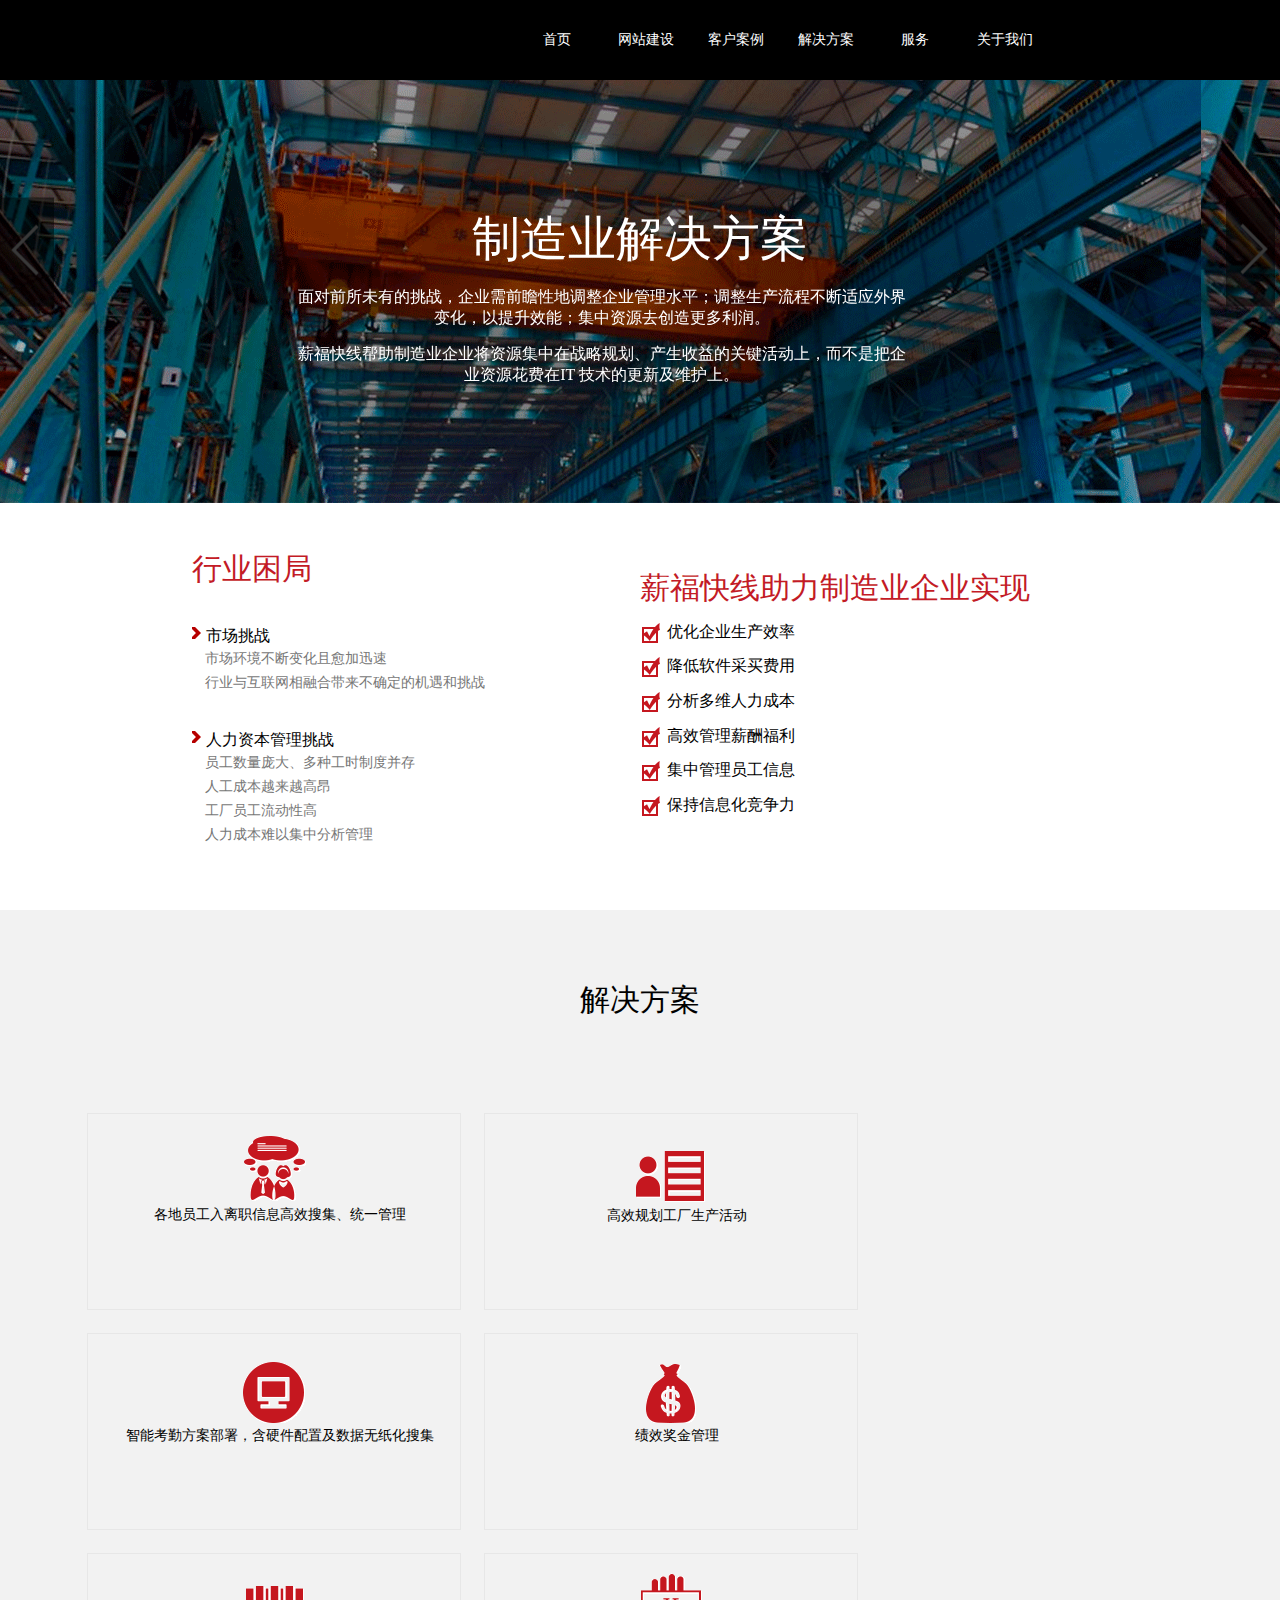
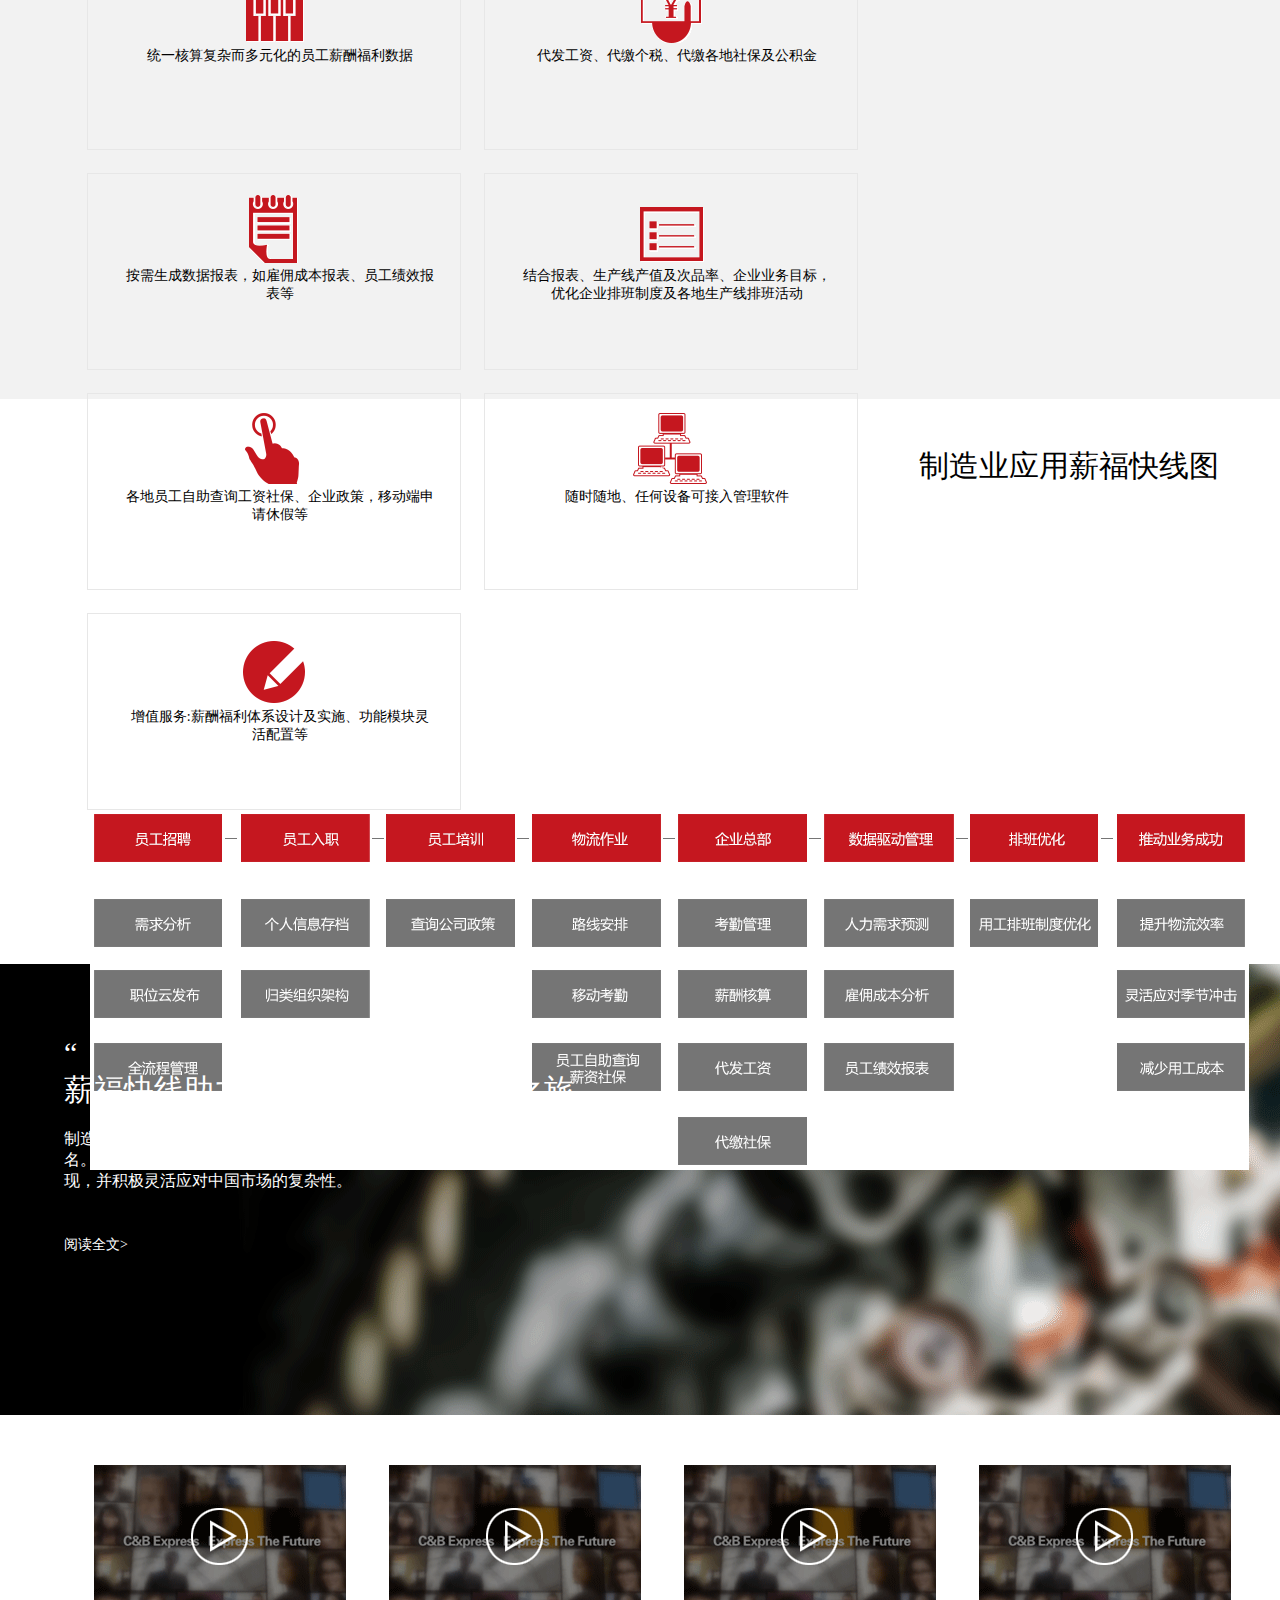
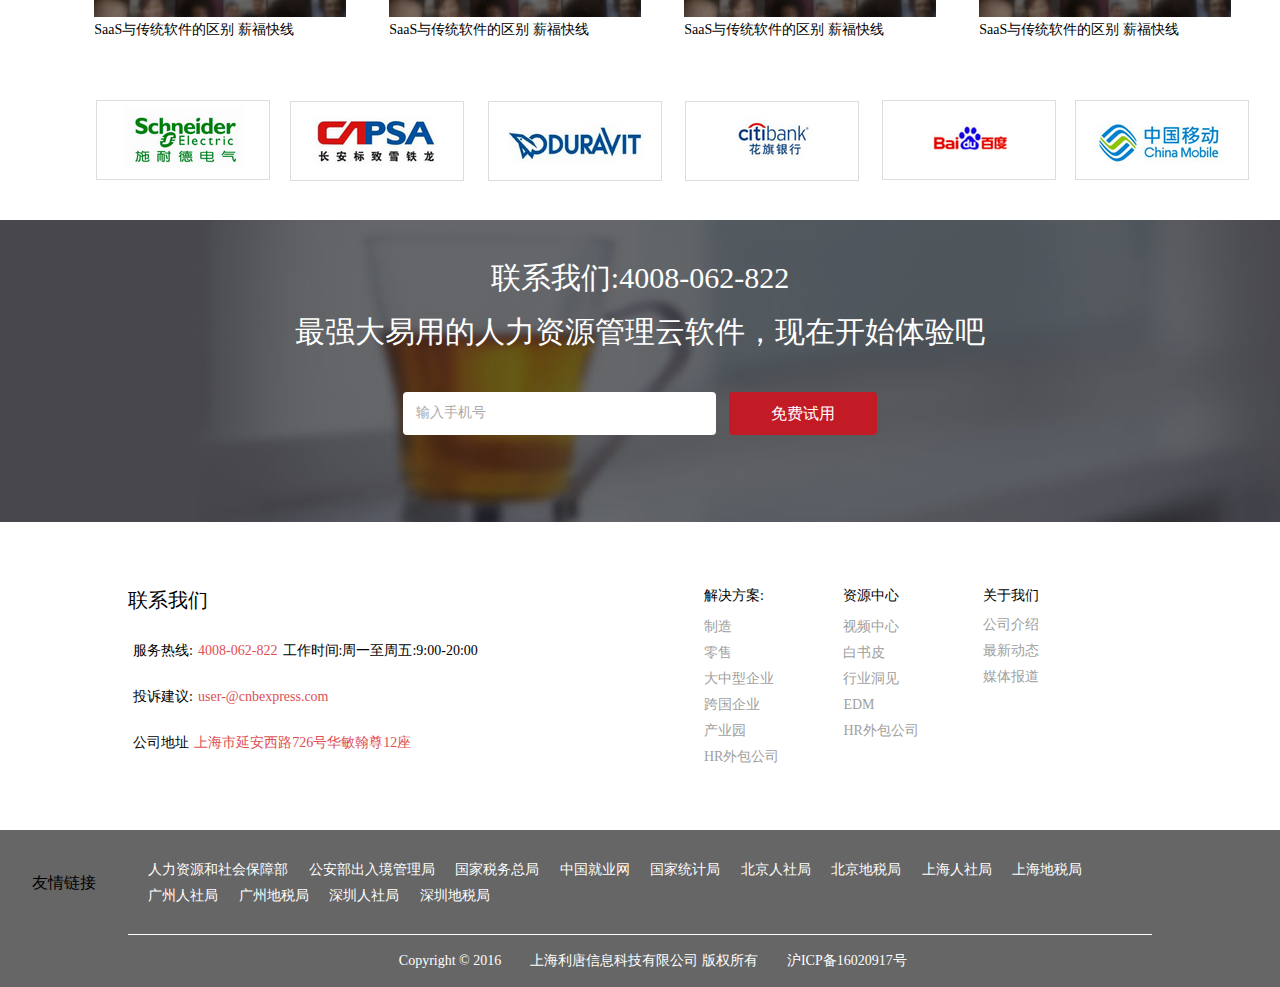
<file: zhi-zao-ye.html>
<!DOCTYPE html>
<html>
	<head>
		<meta charset="UTF-8">
		 <meta name="viewport" content="width=device-width, initial-scale=1, minimum-scale=1, maximum-scale=1">
		<title>制造业</title>
		<link rel="stylesheet" href="css/herder.css" />
		<link rel="stylesheet" href="css/zhi-zao-ye.css" />
		<link rel="stylesheet" href="css/swiper.min.css" />
		<link rel="stylesheet" href="css/footer.css" />
		<script src="js/jquery-2.1.0.js"> </script>
		<script src='js/herder.js'></script>
		<script src="js/swiper.min.js"></script>
		
		
		
	</head>
	<body>
			<nav>	
				<div class="olu"></div>
					<ul>
					<li>
					<a href="index.html" class="ssds">首页</a></li>
					<li><a href="chan-pin-jie-shao.html" class="ssds">网站建设</a></li>
					<li><a href="ke-hu-an-li-zashi.html" class="ssds">客户案例</a></li>
					<li><a href="zhi-zao-ye.html" class="ssds">解决方案</a></li>
					<li><a href="fu-wu.html" class="ssds">服务</a></li>
					<li><a href="guanyuwomen.html" class="ssds">关于我们</a></li>
				
				</ul>
				
				<div class="xia-la">
					<div class="xia-ladd">
					<img src="img/index/fwe_menu_02.png" alt="" />
					<div class="xia-la-font">
						<p>网站建设</p>
						<ul>
							<li>建站优势</li>
							<li>网站改版</li>
							<li>全网站(响应式)</li>
							<li>手机网站</li>
							<li>微信网站</li>
						</ul>
					</div>
					</div>
					<div class="xia-ladd">
							<img src="img/index/fwe_menu_02.png" alt="" />
					<div class="xia-la-font">
						<p>网站建设</p>
						<ul>
							<li>建站优势</li>
							<li>网站改版</li>
							<li>全网站(响应式)</li>
							<li>手机网站</li>
							<li>微信网站</li>
						</ul>
					</div>
					</div>
					<div class="xia-ladd">
						<img src="img/index/fwe_menu_02.png" alt="" />
					<div class="xia-la-font">
						<p>网站建设</p>
						<ul>
							<li>建站优势</li>
							<li>网站改版</li>
							<li>全网站(响应式)</li>
							<li>手机网站</li>
							<li>微信网站</li>
						</ul>
					</div>
					</div>
					<div class="xia-ladd">
						<img src="img/index/fwe_menu_02.png" alt="" />
					<div class="xia-la-font">
						<p>网站建设</p>
						<ul>
							<li>建站优势</li>
							<li>网站改版</li>
							<li>全网站(响应式)</li>
							<li>手机网站</li>
							<li>微信网站</li>
						</ul>
					</div>
					</div>
					<div class="xia-ladd">
							<img src="img/index/fwe_menu_02.png" alt="" />
					<div class="xia-la-font">
						<p>网站建设</p>
						<ul>
							<li>建站优势</li>
							<li>网站改版</li>
							<li>全网站(响应式)</li>
							<li>手机网站</li>
							<li>微信网站</li>
						</ul>
					</div>
					</div>
					<div class="xia-ladd">
							<img src="img/index/fwe_menu_02.png" alt="" />
					<div class="xia-la-font">
						<p>网站建设</p>
						<ul>
							<li>建站优势</li>
							<li>网站改版</li>
							<li>全网站(响应式)</li>
							<li>手机网站</li>
							<li>微信网站</li>
						</ul>
					</div>
					</div>		
				</div>
			</nav>
					<!--轮播-->
    <div class="swiper-container .swd-contaner">
    	<div class="herder-font">
    	
    				<p>制造业解决方案</p>
    			<p>面对前所未有的挑战，企业需前瞻性地调整企业管理水平；调整生产流程不断适应外界变化，以提升效能；集中资源去创造更多利润。</p>
    			<p>薪福快线帮助制造业企业将资源集中在战略规划、产生收益的关键活动上，而不是把企业资源花费在IT 技术的更新及维护上。</p>
    			
    	</div>
        <div class="swiper-wrapper">
            <div class="swiper-slide">
            	<img src="img/jiejue/07/1.gif" alt="" />
            </div>
            <div class="swiper-slide">
            		<img src="img/jiejue/07/1.gif" alt="" />
            </div>
            <div class="swiper-slide">
            	<img src="img/jiejue/07/1.gif" alt="" />
            </div>
        </div>
        <div class="nee-left">	
        </div>
        <div class="nee-ring">
        </div>
    </div>
    <!--结束-->
    <div class="mian-font">
    	<div class="main-font-left">
    		<ul>
    			<p>行业困局</p>
    			<li>
    				<img src="img/jiejue/01/3.gif" alt="" />
    				<span>市场挑战</span>
    				<p>
    					市场环境不断变化且愈加迅速
    				</p>
    				<p>行业与互联网相融合带来不确定的机遇和挑战</p>
    			</li>
    			<li>
    				<img src="img/jiejue/01/3.gif" alt="" />
    				<span>人力资本管理挑战</span>
    				<p>员工数量庞大、多种工时制度并存</p>
    				<p>人工成本越来越高昂</p>
    				<p>工厂员工流动性高</p>
    				<p>人力成本难以集中分析管理</p>
    				
    				
    			</li>
    		</ul>
    		
    		
    	</div>
    	<div class="main-font-right">
    		<ul>
    			<p>薪福快线助力制造业企业实现</p>
    			<li><img src="img/jiejue/01/2.gif" alt="" /><span>优化企业生产效率</span></li>
    			<li><img src="img/jiejue/01/2.gif" alt="" /><span>降低软件采买费用</span></li>
    			<li><img src="img/jiejue/01/2.gif" alt="" /><span>分析多维人力成本</span></li>
    			<li><img src="img/jiejue/01/2.gif" alt="" /><span>高效管理薪酬福利</span></li>
    			<li><img src="img/jiejue/01/2.gif" alt="" /><span>集中管理员工信息</span></li>
    			<li><img src="img/jiejue/01/2.gif" alt="" /><span>保持信息化竞争力</span></li>
    		</ul>
    	</div>
    </div>
		<div class="jie-jue">
			<div class="jie-font">
				解决方案
			</div>
			<ul>
				<li><img src="img/jiejue/04/4.gif" alt="" /><p>各地员工入离职信息高效搜集、统一管理</p></li>
				<li><img src="img/jiejue/04/5.gif" alt="" /><p>高效规划工厂生产活动</p></li>
				<li><img src="img/jiejue/04/6.gif" alt="" /><p>智能考勤方案部署，含硬件配置及数据无纸化搜集</p></li>
				<li><img src="img/jiejue/04/7.gif" alt="" /><p>绩效奖金管理</p></li>
				<li><img src="img/jiejue/04/8.gif" alt="" /><p>统一核算复杂而多元化的员工薪酬福利数据 </p></li>
				<li><img src="img/jiejue/04/9.gif" alt="" /><p>代发工资、代缴个税、代缴各地社保及公积金</p></li>
				<li><img src="img/jiejue/04/10.gif" alt="" /><p>按需生成数据报表，如雇佣成本报表、员工绩效报表等</p></li>
				<li><img src="img/jiejue/04/11.gif" alt="" /><p>结合报表、生产线产值及次品率、企业业务目标，优化企业排班制度及各地生产线排班活动</p></li>
				<li><img src="img/jiejue/04/12.gif" alt="" /><p>各地员工自助查询工资社保、企业政策，移动端申请休假等</p></li>
				<li><img src="img/jiejue/04/13.gif" alt="" /><p>随时随地、任何设备可接入管理软件</p></li>
				<li><img src="img/jiejue/04/14.gif" alt="" /><p>增值服务:薪酬福利体系设计及实施、功能模块灵活配置等
</p></li>
				
			</ul>
			
		</div>
		<div class="liu-cheng">
			<div class="liu-cheng-fong">制造业应用薪福快线图</div>
			<img src="img/jiejue/06/14.gif" alt="" />
		</div>
		<div class="mina-imgds">
			<div class="mian-imgds-font">
				<p>“</p>
				<p>薪福快线助力制造业巨头在华成功之旅</p>
				<p>制造业企业是全球著名的汽车零部件生产集团，业务遍及全球，员工近万名。进入中国三十年不断创新，在快速变化的市场环境中不断加强业绩表现，并积极灵活应对中国市场的复杂性。</p>
				<p>阅读全文&gt;</p>
				
			</div>
			
		</div>
		<div class="videxo">
			<ul class="vide-img">
				<li><img src="img/jiejue/01/21.gif" alt="" /><p>SaaS与传统软件的区别 薪福快线</p></li>
					<li><img src="img/jiejue/01/21.gif" alt="" /><p>SaaS与传统软件的区别 薪福快线</p></li>
						<li><img src="img/jiejue/01/21.gif" alt="" /><p>SaaS与传统软件的区别 薪福快线</p></li>
							<li><img src="img/jiejue/01/21.gif" alt="" /><p>SaaS与传统软件的区别 薪福快线</p></li>
			</ul>
			<ul class="vide-pin-pau">
				<li><img src="img/jiejue/01/22.gif" alt="" /></li>
				<li><img src="img/jiejue/01/23.gif" alt="" /></li>
				<li><img src="img/jiejue/01/24.gif" alt="" /></li>
				<li><img src="img/jiejue/01/25.gif" alt="" /></li>
				<li><img src="img/jiejue/01/26.gif" alt="" /></li>
				<li><img src="img/jiejue/01/27.gif" alt="" /></li>
				
			</ul>
		</div>
		<!--底部-->
		<div class="mian-img-shou">
    		<p>联系我们:4008-062-822</p>
    		<p>最强大易用的人力资源管理云软件，现在开始体验吧</p>
    		<div class="mina-shou-suoji">
    			<input type="text" value="输入手机号"/><a href="">免费试用</a> 
    		</div>
    	</div>
    	<div class="mian-buttom">
    		<div class="mian-bu-left">
    			<div>联系我们</div>
    			<ul>
    				<li>
    					<span>服务热线:</span><span>4008-062-822</span><span>工作时间:周一至周五:9:00-20:00</span>
    				</li>
    				<li>
    					<span>投诉建议:</span><span>user-@cnbexpress.com</span>
    				</li>
    				<li>
    					<span>公司地址</span><span>上海市延安西路726号华敏翰尊12座</span>
    				</li>
    			</ul>
    			
    			
    		</div>
    		<div class="mian-bu-right">
    			<ul>
    				<li>
    				<span>解决方案:</span>
    				<ul>
    					<li><a href="">制造</a></li>
    					<li><a href="">零售</a></li>
    					<li><a href="">大中型企业</a></li>
    					<li><a href="">跨国企业</a></li>
    					<li><a href="">产业园</a></li>
    					<li><a href="">HR外包公司</a></li>
    				</ul>
    				</li>
    				<li><span>资源中心</span>
    					<ul>
    						<li><a href="">视频中心</a></li>
    						<li><a href="">白书皮</a></li>
    						<li><a href="">行业洞见</a></li>
    						<li><a href="">EDM</a></li>
    						<li><a href="">HR外包公司</a></li>
    						
    					</ul>
    					
    				</li>
    				<li><span>关于我们</span>
    					<ul>
    						<li><a href="">公司介绍</a></li>
    						<li><a href="">最新动态</a></li>
    						<li><a href="">媒体报道</a></li>
    					</ul>
    					
    					
    				</li>
    				
    			</ul>
    		</div>
    	</div>
		
		
		<footer>
    		<div class="foot-box">
    			
    			<div class="foot-font">友情链接</div>
    			<ul>
    				<li><a href="">人力资源和社会保障部 </a></li>
    				<li><a href="">公安部出入境管理局</a></li>
    				<li><a href="">国家税务总局</a></li>
    				<li><a href="">中国就业网</a></li>
    				<li><a href=""> 国家统计局</a></li>
    				<li><a href="">北京人社局</a></li>
    				<li><a href=""> 北京地税局</a></li>
    				<li><a href="">上海人社局 </a></li>
    				<li><a href=""> 上海地税局</a></li>
    				<li><a href="">广州人社局</a></li>
    				<li><a href=""> 广州地税局 </a></li>
    				<li><a href=""> 深圳人社局</a></li>
    				<li><a href=""> 深圳地税局</a></li>
    			</ul>   
    		</div>
    		<div class="foot-span">
    			<span>Copyright © 2016</span>
    			<span>上海利唐信息科技有限公司 版权所有 </span>
    			<span>沪ICP备16020917号</span>
    		</div>
    		
    	</footer>
		
		
		
		
		
	</body>
	<script>
			//bander轮播
 var swiper = new Swiper('.swiper-container', {   
    paginationClickable: true,
    nextButton: '.nee-left',
    prevButton: '.nee-ring',
    loop : true,
    slidesPerView : 'auto',
    loopedSlides :3,
    autoplay: 1500,
 });
	
	</script>
</html>
</file>
<file: css/herder.css>
body,
h1,
h2,
h3,
h4,
h5,
h6,
hr,
p,
blockquote,
dl,
dt,
dd,
ul,
ol,
li,
pre,
form,
fieldset,
legend,
.kbtn,
input,
textarea,
th,
td,
img {
    margin: 0;
    padding: 0;
    border: 0;
}

html {
    color: #000;
}

html,
body {
    height: 100%;
}

body,
.kbtn,
input,
select,
textarea {
    /*font-size: 12px;*/
    /*定义字体 */
    font-family: "微软雅黑";
}

ul,
ol,
li,
dl,
dd,
dt {
    list-style: none;
}

em {
    font-style: normal;
}

a {
    text-decoration: none;
}

a:hover {
    text-decoration: none;
}

legend {
    color: #000;
}

img {
    border: 0;
}


/*解决IE图片缩放失真*/

img {
    -ms-interpolation-mode: bicubic;
}
/*@media only screen and (min-width:1024px) and (max-width:1439px) {}*/
@media only screen and (min-width:1024px) and (max-width:1439px) {

nav {
  width:100%;
height:80px;

position: fixed;
 z-index: 100;
  
}

 nav>ul{
width:70%;
 line-height: 80px;
 position:absolute ;
 right:-10%;
 
 
}
.olu{
width:100%;
 background:black;
 height:80px;
 position:absolute;
 left:0;
 top:0px;

}
nav>ul>li{
	width:10%;
	float:left;
	height:80px;
	z-index:100 ;
	text-align: center;
}
nav>ul>li:hover{
	border-bottom:2px solid white ;
}
nav>ul>li>a:hover{
	color:white;
	}
nav>ul>li>a{
	display:block;
	color:white;
	font-size:14px;
	height:80px;
	width:100%;
	font-family: "微软雅黑";
	text-decoration: none;
}

.xia-la{
	width:100%;
	height:272px;
	position:relative;
	left:0;
	top:80px;
	z-index:200;
	display: none;
}

.xia-ladd{
	width:100%;
	min-height:272px;
	background:white;
	position:absolute;
	display: none;
	z-index: 100;
	
}
.xia-ladd>img{
	width:289px;
	height:196px;
	margin-left:35%;
	margin-top:2%;
	float:left;
	z-index: 100;
	}
	.xia-la-font{
		margin-top:2%;
		width:30%;
		float:left;
		font-size:18px;
		color:black;
		margin-left:3%;
		z-index: 100;
		}
		.xia-la-font>p:nth-child(1){
			height:30px;
			border-bottom:1px solid #8e8e8e ;
			width:90%;
			z-index: 100;
			}
			.xia-la-font>ul{
				height:80px;
				z-index: 100;
			}
		.xia-la-font>ul>li{
			font-size:18px;
			color:#8e8e8e;
			margin-left:2%;
			margin-top:3%;
			z-index: 100;
			
			}
.clert{
	clear:both;
}
.dkksdksd{
	width:100%;
	height:400px;
	background: yellowgreen;
}
</file>
<file: css/index.css>
body,
h1,
h2,
h3,
h4,
h5,
h6,
hr,
p,
blockquote,
dl,
dt,
dd,
ul,
ol,
li,
pre,
form,
fieldset,
legend,
.kbtn,
input,
textarea,
th,
td,
img {
    margin: 0;
    padding: 0;
    border: 0;
}

html {
    color: #000;
}

html,
body {
    height: 100%;
}

body,
.kbtn,
input,
select,
textarea {
    /*font-size: 12px;*/
    /*定义字体 */
    font-family: "微软雅黑";
}

ul,
ol,
li,
dl,
dd,
dt {
    list-style: none;
}

em {
    font-style: normal;
}

a {
    text-decoration: none;
}

a:hover {
    text-decoration: none;
}

legend {
    color: #000;
}

img {
    border: 0;
}


/*解决IE图片缩放失真*/

img {
    -ms-interpolation-mode: bicubic;
}
@media only screen and (min-width:1024px) and (max-width:1439px) {
	
	
   .swiper-container {
    	 width: 100%;
        
    }
    .swiper-container .swd-contaner{
        width: 100%;
       
        position: relative;   
        -ms-interpolation-mode: bicubic;
    }
    .swiper-slide .sw-slide{
        text-align: center;
        font-size: 18px;
        background: #fff;
	
        display: -webkit-box;
        display: -ms-flexbox;
        display: -webkit-flex;
        display: flex;
        -webkit-box-pack: center;
        -ms-flex-pack: center;
        -webkit-justify-content: center;
        justify-content: center;
        -webkit-box-align: center;
        -ms-flex-align: center;
        -webkit-align-items: center;
        align-items: center;
    }
    .swiper-slide .sw-slide>img{
    	-ms-interpolation-mode: bicubic;
    }
 .nee-left{
    	width:54px ;
    	height:109px ;
    	position: absolute;
    	
    	left: 0px;
    	top:50%;
    	 transform:translateY(-50%);
    	background: url(../img/index/btn-left1.png) no-repeat;
    	z-index: 2;
    }
 .nee-ring{
    	width:54px ;
    	height:109px;
    	position: absolute;
    	right:0;
    	top:50%;
        transform:translateY(-50%);
    	background: url(../img/index/btn-right1.png) no-repeat;
    	z-index: 2;   /*问题层级不够，2.按钮的父级也要加进去，3.一定要给父级定位，只要在媒体里查询才有，是因为他太大就没有了，超出你的范围才没有，不显示自己的原因*/
    }
    .bande-font{
    	font-size:54px;
    	color:red;
    	font-family: "宋体";
    	position:absolute;
    	left:12%;
    	top:40%;
    	z-index: 10;
    }
	 .bande-font>p:nth-child(1){
	 	color:white;
	 }
	.bande-font>p:nth-child(2){
		padding-top:2%;
	 	color:red;
	 }
	.mina-fei{
		width:203px;
		height:50px;
		border:1px solid red;
		font-size:20px;
		color:white;
		font-family: "微软雅黑";
		line-height: 50px;
		text-align: center;
		position:absolute;
    	left:12%;
    	top:70%;
    	z-index: 10;
    	
	}
	
	.mian-dian{
		width:134px;
		height:129px;
		background:#c31b26;
		position: fixed;
		top:35%;
		right:0;
		z-index: 10;
	}
	.mian-dian>ul{
	
	
	}
	.mian-dian>ul>li:nth-child(1){
		padding-top:15%;
	}
	.mian-dian>ul>li:nth-child(1)>span{
		margin-left: 2%;
	}
	.mian-dian>ul>li{
		padding-left:10%;
	}
	.mian-dian>ul>li>span{
		color:white;
		font-size:16px;
		font-family: "微软雅黑";
		text-align:left;
	}
	
	.mian-dian>ul>li:nth-child(3)>a{
		display: block;
		width:95px;
		height:30px;
		background: white;
		border-radius: 4px;
		line-height:30px;
		margin-top:6%;
		text-align: center;
		color:black;
		font-family: "微软雅黑";
		text-decoration: none;
	}
	.mian-hang-ye{
		width:100%;
		height:700px;
		background:#dce2e6;
	}
	
	.mian-hang-ye-font{
		width:100%;
		height:196px;
		text-align: center;
		
	}
	.mian-hang-ye-font>p:nth-child(1){
		font-size:36px;
		font-family: "微软雅黑";
		padding-top:3%;
	}
	.mian-hang-ye-font>p:nth-child(2){
		padding-top:1%;
		font-size:20px;
		font-family: "微软雅黑";
	}
	
	 .swiper-container .swiper-container1{
        width:100%;
        position: relative;
        height:700px;
    }
    .swiper-slide {
        text-align: center;
        font-size: 18px;
        background:#dce2e6;
       
        display: -webkit-box;
        display: -ms-flexbox;
        display: -webkit-flex;
        display: flex;
        -webkit-box-pack: center;
        -ms-flex-pack: center;
        -webkit-justify-content: center;
        justify-content: center;
        -webkit-box-align: center;
        -ms-flex-align: center;
        -webkit-align-items: center;
        align-items: center;
    }
.swiper-slide .mian-hangye-img{
	text-align: left;
	margin-left:2%;
	
}
.img-dd{
	width:100%px;
}
.mian-hangye-img>p:nth-child(2){
	font-size:20px;
	font-family: "微软雅黑";
  margin-top:3%;
  
}
	.mian-hangye-img>p:nth-child(3){
	font-size:16px;
	font-family: "微软雅黑";
	color:#797979;
	width:80%;
	height:60px;
	 /*为什么有一个图片对不齐，是因为你没有给下面的p元素，多的文字设置宽高。所以会影响上面的*/
	/*设置多个，swiper,给他起类名，var，改一个新的*/
	
}

.mian-hangye-img>.hang-ppp{
	font-size:16px;
	font-family: "微软雅黑";
	width:203px;
	height:43px;
	line-height: 43px;
	background:#c31b26;
	text-align: center;
	margin-top:8%;
	background: #c31b26;
}
.mian-hangye-img>.hang-ppp>a{
	text-decoration: none;
	color:white;
}
.nee-hang-left{
	width:49px;
	height:49px;
	background:url(../img/index/btn-left2.png) no-repeat;
	position: absolute;
	left:11%;
	top:30%;
	transform:translateY(-50%) ;
	z-index: 10;
}
	.nee-hang-ring{
	width:49px;
	height:49px;
	background:url(../img/index/btn-right2.png) no-repeat;
	position: absolute;
	right:9%;
	top:30%;
	transform:translateY(-50%) ;
	z-index: 10;
}
	
	/*电脑开始*/
	
	.mian-dian-nao{
		width:100%;
		height:778px;
		background: url(../img/index/HOME_V23_meinu_02.png) no-repeat;
		z-index: 100;
	}
	.mian-dian-font{
		width:100%;
		height:150px;
		text-align: center;
		
		
	}
	.mian-dian-font>p:nth-child(1){
		font-size:36px;
		color:white;
		font-family: "微软雅黑";
		padding-top:3%;
	}
	.mian-dian-font>p:nth-child(2){
		font-size:22px;
		color:white;
		font-family: "微软雅黑";
	}
	.ul-leftd{
		width:33.3%;
		height:620px;
		float:left;
	}
	.ul-leftd>li{
		width:100%;
		min-height:60px;
		
		margin-top:28px;
	}
	.ul-leftd>li>.mian-left-dian-font{
		float:left;
		text-align:right;
		width:86%;
		
	}
	.ul-leftd>li>.mian-left-dian-font>p{
		line-height:7px;
		font-size:14px;
		font-family: "微软雅黑";
		color:#797979;
	}
	.ul-leftd>li>.mian-left-dian-font>p:nth-child(1){
		font-size:16px;
		color:white;
		font-family: "微软雅黑";
		padding-bottom:1%;
	}
	
	.ul-leftd>li>.mian-right-left-font{
		float:right;
		width:12%;
		
	}
	
	.mina-img-qiehuan{
		width:35%;
		height:620px;
		float:left;
		margin-left:3%;
		
	}
	.mian-img-qie-box{
		width:398px;
		height:224px;
		
		opacity:1;
		position: relative;
		left:5%;
		top:15%;
	}
	.mian-qie-imgds{
		width:398px;
		height:224px;
	 position: absolute;
	 display: none;
	}
	
	.mian-qie-imgds>img{
		width:100%;
		height:100%;
		
			}
			.mian-qie-imgds{
				display: block;
			}
	
	.ul-rightdd{
		float:right;
		width:33.3%;
		height:620px;
		
		margin-right: -7%;
	}
	

.ul-rightdd>li>.mian-lefyds{
		float:left;
		width:12%;
		
	}

		.ul-rightdd>li{
		width:100%;
		height:60px;
	
		margin-top:28px;
	}
	
	
	.ul-rightdd>li>.mian-rihydd{
		float:left;
		text-align:left;
		width:86%;
		margin-left:2%;
	
	}
	.ul-rightdd>li>.mian-rihydd>p{
		
	line-height:7px;
		font-size:14px;
		font-family: "微软雅黑";
		color:#797979;
		}
		.ul-rightdd>li>.mian-rihydd>p:nth-child(1){
		font-size:16px;
		color:white;
		font-family: "微软雅黑";
		padding-bottom:1%;
		
			
		}
	.mian-xian-xia{
		width:100%;
		height:636px;
		background:url(../img/index/fwemenu_02.png) no-repeat;
		 -ms-interpolation-mode: bicubic;
	}	
	.mina-xia-font{
		width:100%;
		height:238px;
		text-align: center;
		
		font-size:16px;
		
	}
	.mina-xia-font>p:nth-child(1){
		font-size:36px;
		font-family: "微软雅黑";
		padding-top:5%;
	}
	.mian-xian-xia>ul{
		margin-left:10%;
		width:90%;
	}
	.mian-xian-xia>ul>li{
		width:219px;
		height: 287px;
		background: #c31b26;
		float:left;
		margin-left:3%;
		text-align: center;
		color:white;
	}
	.mian-xian-xia>ul>li>p:nth-child(1){
		font-family: "微软雅黑";
		font-size:24px;
		padding-top:15%;
	}
	.mian-xian-xia>ul>li>p:nth-child(2){
		font-size:14px;
		font-family: "微软雅黑";
		padding-top:30%;
		width:80%;
		text-align: left;
		margin-left:10%;
	}
	.mian-liyou10{
		width:100%;
		height:687px;
		background: url(../img/index/fwe_menu_02.png) no-repeat;		
		
	}
	.mian-liyou-font{
		width:100%;
		height:200px;
		line-height: 200px;
		text-align: center;
		font-size:36px;
		font-family: "微软雅黑";
		color:white;
	}
	.mian-liyou10>ul{
		width:90%;
		margin-left:15%;
	}
	.mian-liyou10>ul>li{
		float:left;
		width:40%;
		height:25px;
		margin-top:3%;
		display: inline-table;
		line-height: 25px;
		
	}
	.mian-liyou10>ul>li>img{
		padding-right:1%;
		margin-top:-7px;
		
	}
	.mian-liyou10>ul>li>span{
		color:white;
		font-size:18px;
		font-family: "微软雅黑";	
	}
	
	.mian-jishi-number{
		width:100%;
		height:339px;
		background: url(../img/index/fwefw_02.png)no-repeat;
	}
	
.mian-jishi-number>ul{
		  width:90%;
		  margin-left:8%;
			height:339px;
	}
.mian-jishi-number>ul>li{
		float:left;
		width:25%;
		margin-top:10%;
		
	}
.mian-jishi-number>ul>li>p:nth-child(1){
		font-size:48px;
		color:#eb643e;
		text-align: center;
		color:#c31b26;
	}
	.mian-jishi-number>ul>li>p:nth-child(2){
		font-size:20px;
		color:black;
		width:61%;
		text-align: center;
		margin-left:24%;	
	}
	
	.mian-perpor{
		width:100%;
		height:620px;
		background:url(../img/index/fwefff_02.png) no-repeat ;
	}
	.mian-perpdr-font{
		width:100%;
		height:147px;
		font-family: "微软雅黑";
		font-size:36px;
		line-height: 147px;
		text-align: center;
	}
	.mian-perpor>ul{
		width:90%;
		margin-left:8%;
	}
	.mian-perpor>ul>li{
		float:left;
		width:320px;
		height:408px;
		margin-left:3%;
		text-align: center;
		position:relative;
	}
	.li-option{
		width:320px;
		height:408px;
		background:white;
		opacity:0.2;
		position: absolute;
		top:0%;
		left:0;
	}
	.mian-perpor>ul>li>img{
		padding-top:10%;
		z-index: 10;
		position:relative ;
		
	}
	.mian-perpor>ul>li>p:nth-child(2){
		padding-top:10%;
		font-size: 20px;
		z-index: 10;
			position:relative ;
			color:white;
		
	}
	.mian-perpor>ul>li>p:nth-child(3){
		padding-top:10%;
		font-size:20px;
		width:90%;
		margin-left:5%;
		font-size:20px;
		color:white;
		font-family: "宋体";
		text-align: left;
	  	z-index: 10;
			position:relative ;
		
	}
	/*结束*/
	
	.mian-pin-pai{
		width:100%;
		height:595px;
		
	}
	.mian-pin-pai-font{
		width:100%;
		height:163px;
		
		line-height:163px;
		text-align: center;
		font-size:36px;
		font-family: "微软雅黑";
	}
	.mian-pin-pai>ul{
		width:80%;
		margin-left:13%;
		
	}
	.mian-pin-pai>ul>li{
		float:left;
		width:126px;
		height:75px;
		border:1px solid #cccccc;
	}
	.mian-pin-pai>ul>li>img{
		width:126px;
		height:75px;
	}
	
	
	
	
.mian-jin-pai{
	width:100%;
	height:445px;
	background: url(../img/index/enu_10.png)no-repeat;
}
.mian-jia-pai-font{
	width:100%;
	height:180px;
	line-height: 180px;
	font-size:36px;
	font-family:"微软雅黑";
}
.mian-jia-pai-font>p{
	margin-left:10%;
}
	.mian-jin-pai>ul{
		width:90%;
		margin-left:9%;
	}
	.mian-jin-pai>ul>li{
		font-size:20px;
		font-family: "微软雅黑";
		line-height:25px;
	}
	/*结束*/
	.mian-video{
		width:100%;
		min-height:570px;
		background:url(../img/index/menu_02.png)no-repeat ;
	}
	.mina-video-font{
		width:100%;
		height:151px;

		line-height: 150px;
		font-size:36px;
		font-family: "微软雅黑";
		text-align:center;
	}
	.mian-video>ul{
		width:90%;
		margin-left:8%;
	}
	.mian-video>ul>li{
		width:50%;
		float:left;
		text-align: center;
		
	}
	.mian-video>ul>li>p{
		text-align: left;
		padding-left:5%;
		padding-top:2%;
		font-size:20px;
		font-family: "微软雅黑";
	}
	.mian-video>ul>li>p>span:nth-child(2){
		float:right;
		padding-right: 5%;
		font-size:14px;
	}
	.mian-video>ul>li>span:nth-child(3){
		float:left;
		padding-left:5%;
		margin-top: -11px;
		font-size:14px;
	}
	.a-videod{
		position: relative;
		margin-top:-20%;
		margin-left:70%;
		display: block;
		color:white;
		font-size:30px;
		text-decoration: none;
		
	}
	.a-videod:hover{
		color:red;
	}
	
	.clert{
		clear: both;
	}
	.mian-mei-ti{
		width:100%;
		height:469px;
		
	}
	.mian-mei-ti-font{
		width:100%;
		height:174px;
		font-size:36px;
		font-family: "微软雅黑";
		line-height: 174px;
		text-align: center;
		
	}
	.mian-mei-ti>ul{
		width:90%;
		margin-left:7%;
	}
	.mian-mei-ti>ul>li{
		width:277px;
		height:100px;
		float:left;
		margin-left:2%;
		margin-top:2%;
		border:1px solid #e4e4e4;
		border-radius:4px ;
		
	}
	.mian-mei-ti>ul>li>img{
		height:100%;
		width:100%;
		border-radius:4px ;
	}
	
	
	
	
	
	
	
	
}
</file>
<file: css/footer.css>
body,
h1,
h2,
h3,
h4,
h5,
h6,
hr,
p,
blockquote,
dl,
dt,
dd,
ul,
ol,
li,
pre,
form,
fieldset,
legend,
.kbtn,
input,
textarea,
th,
td,
img {
    margin: 0;
    padding: 0;
    border: 0;
}

html {
    color: #000;
}

html,
body {
    height: 100%;
}

body,
.kbtn,
input,
select,
textarea {
    /*font-size: 12px;*/
    /*定义字体 */
    font-family: "微软雅黑";
}

ul,
ol,
li,
dl,
dd,
dt {
    list-style: none;
}

em {
    font-style: normal;
}

a {
    text-decoration: none;
}

a:hover {
    text-decoration: none;
}

legend {
    color: #000;
}

img {
    border: 0;
}


/*解决IE图片缩放失真*/

img {
    -ms-interpolation-mode: bicubic;
}
@media only screen and (min-width:1024px) and (max-width:1439px) {
.mian-img-shou{
    	width: 100%;
    	height:303px;
    	text-align: center;
    	background:url(../img/footer-img/searchbg.png) no-repeat;
    }
    .mian-img-shou>p:nth-child(1){
    	padding-top:3%;
    	font-family: "微软雅黑";
    	font-size:30px;
    	color:white;
    }
    .mian-img-shou>p:nth-child(2){
    	font-family: "微软雅黑";
    	font-size:30px;
    	color:white;
    	padding-top:1%;
    }
    .mina-shou-suoji{
    	width:100%;
    	height:137px;	
    }
    .mina-shou-suoji>input{
    	width:300px;
    	height:43px;
    	background: white;
    	border-radius: 4px;
    	outline: none;
    	color:darkgray;
    	padding-left:1%;
    	font-size: 14px;
    	margin-top:3%;
    	
    }
     .mina-shou-suoji>a{
     	display:inline-block;
     	text-decoration: none;
     	color:white;
     	width:148px;
     	height:43px;
     	background:#c31b26;
     	margin-left:1%;
     	border-radius: 4px;
     	line-height:43px ;
     	vertical-align: middle;
     }
    .mian-buttom{
    	width:100%;
    	height:307px;
    	background: white;
    }
    .mian-bu-left{
    	width:50%;
    	height:307px;
    	
    	float:left;
    	
    }
    .mian-bu-left>div{
    	margin-top:10%;
   margin-left:20%;
   font-size:20px;
   font-family: "微软雅黑";
    }
    .mian-bu-left>ul{
    	margin-top:2%;
    	margin-left:20%;
    	
    }
    .mian-bu-left>ul>li{
    	line-height: 45px;
    }
     .mian-bu-left>ul>li>span{
     	font-size:14px;
     	font-family: "微软雅黑";
     	padding-left:1%;
     }
     .mian-bu-left>ul>li>span:nth-child(2){
     	color:#de4f54;
     }
    .mian-bu-right{
    	width:50%;
    	height:307px;
    	
    	float:right;
    }
     .mian-bu-right>ul{
     	margin-top:10%;
     }
    .mian-bu-right>ul>li{
    	float:left;
    	margin-left:10%;
    }
    .mian-bu-right>ul>li>span{
    	display:block;
    	font-size:14px;
    	margin-bottom: 10%;
    }
    .mian-bu-right>ul>li>ul>li{
    	line-height: 25px;
    }
   .mian-bu-right>ul>li>ul>li>a{
   	text-decoration: none;
   	font-size:14px;
   	color:#a0a0a0;
   }



  footer{
   	width:100%;
   	height:156px;
   	background:#666666;
   }
    footer>.foot-box{
    	height:105px;
    	background: ;
    }
     footer>.foot-box>.foot-font{
     	float:left;
     	height:105px;
     	width:10%;
     	background:#666666;
     	line-height: 105px;
     	text-align: center;
     }
   footer>.foot-box>ul{
   	float:left;
   	height:105px;
   	background:#666666;
   	width:80%;
   	padding-top:2%;
   	box-sizing: border-box;
   	border-bottom: 1px solid white;
   }
   footer>.foot-box>ul>li{
   	float:left;
   	line-height: 25px;
   	margin-left:2%;
   }
   footer>.foot-box>ul>li>a{
   	color:white;
   	text-decoration:none ;
   	font-size:14px;
   }
   footer>.foot-span{
   	background:#666666;
   	height:52px;
   	line-height:52px;
   	text-align: center;
   	color:white;
   	font-size:14px;
   	font-family: "微软雅黑";
   	
   }
  footer>.foot-span>span{
  	padding-left:2%;
  }
   
/*结束*/	
	
	
}
</file>
<file: css/chan-pin-jie-shao.css>
body,
h1,
h2,
h3,
h4,
h5,
h6,
hr,
p,
blockquote,
dl,
dt,
dd,
ul,
ol,
li,
pre,
form,
fieldset,
legend,
.kbtn,
input,
textarea,
th,
td,
img {
    margin: 0;
    padding: 0;
    border: 0;
}

html {
    color: #000;
}

html,
body {
    height: 100%;
}

body,
.kbtn,
input,
select,
textarea {
    /*font-size: 12px;*/
    /*定义字体 */
    font-family: "微软雅黑";
}

ul,
ol,
li,
dl,
dd,
dt {
    list-style: none;
}

em {
    font-style: normal;
}

a {
    text-decoration: none;
}

a:hover {
    text-decoration: none;
}

legend {
    color: #000;
}

img {
    border: 0;
}


/*解决IE图片缩放失真*/

img {
    -ms-interpolation-mode: bicubic;
}
/*@media only screen and (min-width:1024px) and (max-width:1439px) {}*/
@media only screen and (min-width:1024px) and (max-width:1439px) {
.swiper-container {
    	 width: 100%;
        
    }
    .swiper-container .swd-contaner{
        width: 100%;
       
        position: relative;   
        -ms-interpolation-mode: bicubic;
    }
    .swiper-slide .sw-slide{
        text-align: center;
        font-size: 18px;
        background: #fff;
	
        display: -webkit-box;
        display: -ms-flexbox;
        display: -webkit-flex;
        display: flex;
        -webkit-box-pack: center;
        -ms-flex-pack: center;
        -webkit-justify-content: center;
        justify-content: center;
        -webkit-box-align: center;
        -ms-flex-align: center;
        -webkit-align-items: center;
        align-items: center;
    }
    .swiper-slide .sw-slide>img{
    	-ms-interpolation-mode: bicubic;
    }
 .nee-left{
    	width:54px ;
    	height:109px ;
    	position: absolute;
    	
    	left: 0px;
    	top:50%;
    	 transform:translateY(-50%);
    	background: url(../img/index/btn-left1.png) no-repeat;
    	z-index: 2;
    }
 .nee-ring{
    	width:54px ;
    	height:109px;
    	position: absolute;
    	right:0;
    	top:50%;
        transform:translateY(-50%);
    	background: url(../img/index/btn-right1.png) no-repeat;
    	z-index: 2;   /*问题层级不够，2.按钮的父级也要加进去，3.一定要给父级定位，只要在媒体里查询才有，是因为他太大就没有了，超出你的范围才没有，不显示自己的原因*/
    }	
	
	
	 .bande-font{
    	font-size:54px;
    	color:red;
    	font-family: "宋体";
    	position:absolute;
    	left:12%;
    	top:40%;
    	z-index: 10;
    }
	 .bande-font>p:nth-child(1){
	 	color:white;
	 }
	.bande-font>p:nth-child(2){
		padding-top:2%;
	 	color:red;
	 }
	.mina-fei{
		width:203px;
		height:50px;
		border:1px solid red;
		font-size:20px;
		color:white;
		font-family: "微软雅黑";
		line-height: 50px;
		text-align: center;
		position:absolute;
    	left:12%;
    	top:70%;
    	z-index: 10;
    	
	}
	/*侧边栏*/
	.mian-nav-ce{
		width:100%;
		height:735px;
		position: relative;
	}
	.mian-left-nav{
		width:25%;
		height:735px;
		background: #474747;
		float:left;
		margin-left:5%;
		background: #474747;
	}
	.mian-left-nav>ul{
			height:735px;
		background: #474747;
	}
	
	.mian-left-nav>ul>li{
		width:100%;
		height:50px;
		background: #474747;
		line-height:52px;
		text-align: center;
		position: relative;
		
		
	}
	.mian-left-nav>ul>li:nth-child(1){
		color:white;
		font-size:24px;
		margin-top:-2%;
	}
	.mian-left-nav>ul>li:nth-child(2){
		margin-top:2%;
	}
	.mian-left-nav>ul>li>span{
		width:100%;
		height:50px;
		display: block;
		background: #474747;
		text-decoration: none;
		color:white;
	}
	.mian-left-nav>ul>li>.xoa-xian{
		width:0;
		height:0;
		line-height: 0;
		overflow:hidden;
		border-top:10px dashed transparent;
		border-left:10px solid #474747;
		border-bottom:10px dashed transparent;
		position: absolute;
		right:0;
		top:0;
		margin-right:-3%;
		margin-top:6%;
		z-index: 10;
	  display: none;
		
	}
	.mina-mian-right{
		width:70%;
		height:735px;
		background:white;
	position: absolute;
	right:0;
	top:0;
	
	}
	.mina-son-font{
  	width:100%;
		height:735px;
		background:white;
		font-size:20px;
		text-align: center;
		position: absolute;
		display: none;
	}
	
.pp-fonts{
		text-align: left;
		margin-top:2%;
		margin-left:4%;
		float:left;
	}
	.pp-fonts p:nth-child(2){
		font-size:18px;
		margin-top:3%;
	}
	.pp-fonts p:nth-child(n+3){
		font-size:14px;
		margin-top:1%;
	}
	.imgddd{
		position: absolute;
	   right:-60%;
		top:10%;
	}
	
	.mian-right-nav{
		width:66%;
		height:735px;
		background:white;
		float:left;
	}
	
	
	
	.mian-ruanjien{
	width:100%;
	min-height:688px;
	background:#dbdbdb;
}
.mian-ruanjei-font{
	width:100%;
	min-height:110px;
	line-height: 110px;
	text-align: center;
	font-size:30px;
	font-family: "微软雅黑";
}

.mian-ruanjie-ul{
	width:100%;
min-height:578px;
background: #dbdbdb;
}
.mian-ruanjie-ul>ul{
width:90%;
height:578px;
margin:auto;
}
.mian-ruanjie-ul>ul>li{
	width:373px;
	height:256px;
	background: yellow;
	float:left;
	margin-top:1%;
	margin-left:1%;
	position:relative;
	
}
.mian-ruanjie-ul>ul>li>img{
	width:100%;
}
.mina-ruanj-aa{
	position: absolute;
	left:34%;
	top:50%;
	z-index: 10;
}
.mina-ruanj-aa>a{
	text-decoration:none;
	color:white;
	font-size:18px;
	font-family:"微软雅黑";
	
}
.mina-ruanj-aa>span{
	
	font-size:14px;
	color:white;
	padding-left: 40%;
	padding-top:3%;
}

	
	
	
	
	
	
	
	
	
	
	
	
	
	
	
	
	
	
	
	
	
	
	
	
	
	
	
	
	
	
	
	
	
	
	
	
	
}
</file>
<file: css/fu-wu.css>
@media only screen and (min-width:1024px) and (max-width:1439px) {
.mian-bander{
	width:100%;
	min-height:478px;
	background:url(../img/why/why_02.png)no-repeat ;
	 -ms-interpolation-mode: bicubic;
}
.mian-bander>.mian-ban-font{
	text-align:center;
	height:478px;
	color:white;
	position: relative;
	
}
.mian-bander>.mian-ban-font>p:nth-child(1){
	padding-top:10%;
	font-size:36px;
	font-family: "微软雅黑";
}
.mian-bander>.mian-ban-font>p:nth-child(2){
	font-size:36px;
	font-family: "微软雅黑";

}
.mian-bander>.mian-ban-font>p:nth-child(3){
	font-size:16px;
	color:white;
	width:60%;
	text-align: left;
	padding-left:30%;
	padding-top:3%;
}
.mian-inche{
	width:100%;
	height:281px;
	background: #dbdbdb;
}
.mian-inche>ul{
	width:90%;
	height:281px;
	margin-left:8%;
	
}
.mian-inche>ul>li{
	width:50%;
	float:left;
	height:70px;
	margin-top:3%;
	
}
.mian-inche>ul>li>p{
	font-size:16px;
	font-family: "微软雅黑";
	padding-left:5%;
	padding-top:1%;
	width:90%;
}
.mian-inche>ul>li>span{
	display:inline-block;
	font-size:16px;
	font-family: "微软雅黑";
	color:#d70000;
	padding-left:2%;
}
.main-she-zhi{
	width:100%;
	min-height:1293px;
}
.mian-font-se{
	width:100%;
	height:100px;
	text-align: center;
	line-height:100px;
	
	font-size:30px;
	color:#c31b26;
}
.main-she-zhi>ul{
	width:90%;
	margin-left:7%;
	
}
.main-she-zhi>ul>li{
	width:50%;
	float:left;
	height:154px;
	
	margin-bottom:80px;
}
.main-she-zhi>ul>li>img{
	float:left;
	
}
.main-she-zhi>ul>li>div{
	
	width:70%;
	float:left;
	font-size:14px;
	text-align: left;
}
.main-she-zhi>ul>li>div>p:nth-child(1){
	font-size:18px;
	font-family: "微软雅黑";
	padding-left:2%;
	padding-bottom: 3%;
}
.main-she-zhi>ul>li>div>p:nth-child(2){
	font-family: "微软雅黑";
	padding-left:2%;
	font-size:14px;
	line-height: 23px;
}

.mian-ruanjien{
	width:100%;
	min-height:688px;
	background:#dbdbdb;
}
.mian-ruanjei-font{
	width:100%;
	min-height:110px;
	line-height: 110px;
	text-align: center;
	font-size:30px;
	font-family: "微软雅黑";
}

.mian-ruanjie-ul{
	width:100%;
min-height:578px;
background: #dbdbdb;
}
.mian-ruanjie-ul>ul{
width:90%;
height:578px;
margin:auto;
}
.mian-ruanjie-ul>ul>li{
	width:373px;
	height:256px;
	background: yellow;
	float:left;
	margin-top:1%;
	margin-left:1%;
	position:relative;
	
}
.mian-ruanjie-ul>ul>li>img{
	width:100%;
}
.mina-ruanj-aa{
	position: absolute;
	left:34%;
	top:50%;
	z-index: 10;
}
.mina-ruanj-aa>a{
	text-decoration:none;
	color:white;
	font-size:18px;
	font-family:"微软雅黑";
	
}
.mina-ruanj-aa>span{
	
	font-size:14px;
	color:white;
	padding-left: 40%;
	padding-top:3%;
}

.mian-button-img{
	width:100%;
	height:328px;
	background: white;
}
.mian-button-img>ul{
	width:100%;
	margin:auto;
	height:328px;
	
}
.mian-button-img>ul>li{
	float:left;
	margin-left:5%;
	margin-top:6%;
}
.mian-button-img>ul>li>p{
	font-size:14px;
	font-family: "微软雅黑";
	padding-top:1%;
}
.mian-button-img>ul>li>span{
	font-size:10px;
	color:#787878;
}





















}
</file>
<file: css/guanyuwomen.css>
/*@media only screen and (min-width:1024px) and (max-width:1439px) {}*/
/*@media only screen and (min-width:768px) and (max-width:1023px) {}
@media only screen and (min-width:425px) and (max-width:767px) {}
@media only screen and (max-width:424px) {}*/
   body,
h1,
h2,
h3,
h4,
h5,
h6,
hr,
p,
blockquote,
dl,
dt,
dd,
ul,
ol,
li,
pre,
form,
fieldset,
legend,
.kbtn,
input,
textarea,
th,
td,
img {
    margin: 0;
    padding: 0;
    border: 0;
}

html {
    color: #000;
}

html,
body {
    height: 100%;
}

body,
.kbtn,
input,
select,
textarea {
    /*font-size: 12px;*/
    /*定义字体 */
    font-family: "微软雅黑";
}

ul,
ol,
li,
dl,
dd,
dt {
    list-style: none;
}

em {
    font-style: normal;
}

a {
    text-decoration: none;
}

a:hover {
    text-decoration: none;
}

legend {
    color: #000;
}

img {
    border: 0;
}


/*解决IE图片缩放失真*/

img {
    -ms-interpolation-mode: bicubic;
}
/*@media only screen and (min-width:1024px) and (max-width:1439px) {}*/
@media only screen and (min-width:1024px) and (max-width:1439px) {
	
nav {
  width:100%;
height:80px;

position: fixed;
 z-index: 100;
  
}

 nav>ul{
width:70%;
 line-height: 80px;
 position:absolute ;
 right:-10%;
 
 
}
.olu{
width:100%;
 background:black;
 height:80px;
 position:absolute;
 left:0;
 top:0px;

}
nav>ul>li{
	width:10%;
	float:left;
	height:80px;
	z-index:100 ;
	text-align: center;
}
nav>ul>li:hover{
	border-bottom:2px solid white ;
}

nav>ul>li>a{
	display: inline-block;
	color:white;
	font-size:14px;
	font-family: "微软雅黑";
	text-decoration: none;
}

.xia-la{
	width:100%;
	min-height:100px;
	position:relative;
	left:0;
	top:80px;
}

.xia-ladd{
	width:100%;
	min-height:200px;
	background:white;
	position:absolute;
	z-index:100 ;
}
.clert{
	clear:both;
}

/*# sourceMappingURL=index.css.map */


.swiper-container .swd-contaner{
        width: 100%;
        height: 600px;
        position: relative;   
    }
    .swiper-slide {
        text-align: center;
        font-size: 18px;
        background: #fff;

        display: -webkit-box;
        display: -ms-flexbox;
        display: -webkit-flex;
        display: flex;
        -webkit-box-pack: center;
        -ms-flex-pack: center;
        -webkit-justify-content: center;
        justify-content: center;
        -webkit-box-align: center;
        -ms-flex-align: center;
        -webkit-align-items: center;
        align-items: center;
    }
 .nee-left{
    	width:54px ;
    	height:109px ;
    	position: absolute;
    	
    	left: 0px;
    	top:50%;
    	 transform:translateY(-50%);
    	background: url(../img/index/btn-left1.png) no-repeat;
    	z-index: 2;
    }
 .nee-ring{
    	width:54px ;
    	height:109px;
    	position: absolute;
    	right:0;
    	top:50%;
        transform:translateY(-50%);
    	background: url(../img/index/btn-right1.png) no-repeat;
    	z-index: 2;   /*问题层级不够，2.按钮的父级也要加进去，3.一定要给父级定位，只要在媒体里查询才有，是因为他太大就没有了，超出你的范围才没有，不显示自己的原因*/
    }
    
    
    .mian-font{
    	width:100%;
    	height:300px;
    	background:white;
    	
    }
   .mian-font>div{
    	width:90%;
    	height:300px;
    	background:white;
    	margin:auto;
    	text-align: center;
    	font-size:20px;
    	
    }
    .mian-font>div>div{
    	padding-top:10%;
    	line-height: 35px;
    	text-align: center;
    	font-size:20px;
    	box-sizing: border-box;
    }
    .mian-img{
    	width:100%;
    	 -ms-interpolation-mode: bicubic;
    	
    }
    .mian-img>img{
    	width:100%;
    	height:100%;
    	 -ms-interpolation-mode: bicubic;
    }
   .mian-img-shou{
    	width: 100%;
    	height:303px;
    	background:url(../img/gywm/gongsi_08.jpg)no-repeat;
    }
    .mian-buttom{
    	width:100%;
    	height:307px;
    	background: white;
    }
    .mian-bu-left{
    	width:50%;
    	height:307px;
    	
    	float:left;
    	
    }
    .mian-bu-left>div{
    	margin-top:10%;
   margin-left:20%;
   font-size:20px;
   font-family: "微软雅黑";
    }
    .mian-bu-left>ul{
    	margin-top:2%;
    	margin-left:20%;
    	
    }
    .mian-bu-left>ul>li{
    	line-height: 45px;
    }
     .mian-bu-left>ul>li>span{
     	font-size:14px;
     	font-family: "微软雅黑";
     	padding-left:1%;
     }
     .mian-bu-left>ul>li>span:nth-child(2){
     	color:#de4f54;
     }
    .mian-bu-right{
    	width:50%;
    	height:307px;
    	
    	float:right;
    }
     .mian-bu-right>ul{
     	margin-top:10%;
     }
    .mian-bu-right>ul>li{
    	float:left;
    	margin-left:10%;
    }
    .mian-bu-right>ul>li>span{
    	display:block;
    	font-size:14px;
    	margin-bottom: 10%;
    }
    .mian-bu-right>ul>li>ul>li{
    	line-height: 25px;
    }
   .mian-bu-right>ul>li>ul>li>a{
   	text-decoration: none;
   	font-size:14px;
   	color:#a0a0a0;
   }



  
   
/*结束*/
}
</file>
<file: css/ke-hu-an-li-zhashi.css>
body,
h1,
h2,
h3,
h4,
h5,
h6,
hr,
p,
blockquote,
dl,
dt,
dd,
ul,
ol,
li,
pre,
form,
fieldset,
legend,
.kbtn,
input,
textarea,
th,
td,
img {
    margin: 0;
    padding: 0;
    border: 0;
}

html {
    color: #000;
}

html,
body {
    height: 100%;
}

body,
.kbtn,
input,
select,
textarea {
    /*font-size: 12px;*/
    /*定义字体 */
    font-family: "微软雅黑";
}

ul,
ol,
li,
dl,
dd,
dt {
    list-style: none;
}

em {
    font-style: normal;
}

a {
    text-decoration: none;
}

a:hover {
    text-decoration: none;
}

legend {
    color: #000;
}

img {
    border: 0;
}


/*解决IE图片缩放失真*/

img {
    -ms-interpolation-mode: bicubic;
}
/*@media only screen and (min-width:1024px) and (max-width:1439px) {}*/
@media only screen and (min-width:1024px) and (max-width:1439px) {
.mian-ke-hu-top{
	width:100%;
	height:75px;
	line-height:75px;
}
.mian-ke-hu-top>img{
	margin-left:7%;
}
.mian-ke-hu-top>span{
	padding-left:2px;
}
.mian-hangye-font{
	width:100%;
	height:75px;
	
	border-bottom: 1px solid #cfcfcf;
}
.mian-hangye-font>ul{
	width:85%;
	margin-left:6%;
}
.mian-hangye-font>ul>li{
	float:left;
	width:100px;
	height:32px;
	margin-left:10px;
	margin-top:2%;
}
.mian-hangye-font>ul>li>a{
	display: inline-block;
	width: 100px;
	height:32px;
	line-height:32px;
	font-size:14px;
	font-family: "微软雅黑";
	color:black;
	text-align: center;
	text-decoration: none;
}
.mian-hangye-font>ul>li:nth-child(2)>a:nth-child(1){
	background:#c31b26;
}
.mian-img-qiehuan{
	width:100%;
	min-height:1336px;
	
}
.mian-img-qiehuan>ul{
	width:85%;
	
	margin-left:6%;
	
}
.mian-img-qiehuan>ul>li{
	width:369px;
	height:403px;
	margin-top:2%;
	margin-left:1%;	
	float:left;
	
}

.mian-psos-ppp{
	width:369px;
	height:112px;
	border:1px solid #d3d3d3;
	margin-top:-4px;
}
.mian-psos-ppp>p:nth-child(1){
	padding-top:4%;
	font-size:18px;
	font-family: "微软雅黑";
	padding-left:1%;
}
.mian-psos-ppp>p:nth-child(2){
	padding-top:1%;
	font-size:14px;
	font-family: "微软雅黑";
	padding-left:1%;
}
.mina-fan-ye{
	width:100%;
	height:130px;
	
	text-align: center;
}
.mina-fan-ye>ul{
	margin-left:40%;
	
}
.mina-fan-ye>ul>li{
	float:left;
	text-align: center;
	margin-top:7%;
	margin-left:2%;
	
}
.mina-fan-ye>ul>li>a{
	text-decoration:none;
	color:black;
}
.mina-fan-ye>ul>li>a:hover{
	color:red;
}
.mina-fan-ye>ul>li:nth-child(1){
	height:36px;
	 width:99px;
	 background:#c31b26;
	 text-align: center;
	 margin-left:4%;
}
.mina-fan-ye>ul>li:nth-child(7){
	height:36px;
	 width:99px;
	 background:#c31b26;
	 text-align: center;
	 margin-left:4%;
}
.mina-fan-ye>ul>li:nth-child(7)>a{
	text-align: center;
	height:36px;
	 width:99px;
	 background:#c31b26;
	 color:white;
	 display: inline-block;
	 line-height: 36px;
	 
}
.mina-fan-ye>ul>li:nth-child(1)>a{
	text-align: center;
	height:36px;
	 width:99px;
	 background:#c31b26;
	 color:white;
	 display: inline-block;
	 line-height: 36px;
	 
}
	
	
}
</file>
<file: css/ke-hu-an-li.css>
body,
h1,
h2,
h3,
h4,
h5,
h6,
hr,
p,
blockquote,
dl,
dt,
dd,
ul,
ol,
li,
pre,
form,
fieldset,
legend,
.kbtn,
input,
textarea,
th,
td,
img {
    margin: 0;
    padding: 0;
    border: 0;
}

html {
    color: #000;
}

html,
body {
    height: 100%;
}

body,
.kbtn,
input,
select,
textarea {
    /*font-size: 12px;*/
    /*定义字体 */
    font-family: "微软雅黑";
}

ul,
ol,
li,
dl,
dd,
dt {
    list-style: none;
}

em {
    font-style: normal;
}

a {
    text-decoration: none;
}

a:hover {
    text-decoration: none;
}

legend {
    color: #000;
}

img {
    border: 0;
}


/*解决IE图片缩放失真*/

img {
    -ms-interpolation-mode: bicubic;
}
/*@media only screen and (min-width:1024px) and (max-width:1439px) {}*/
@media only screen and (min-width:1024px) and (max-width:1439px) {
	
.mian-ke-hu-top{
	width:100%;
	height:75px;
	line-height:75px;
}
.mian-ke-hu-top>img{
	margin-left:7%;
}
.mian-ke-hu-top>span{
	padding-left:2px;
}
.mian-ke-hu-h1{
	width:100%;
	height:75px;
	
}	
.mian-ke-hu-h1>p{
	width: 100%;
	height:75px;
	line-height: 75px;
	font-size:30px;
	font-family: "微软雅黑";
	border-bottom: 1px solid #c7c7c7;
	text-align: center;
}
.mian-ke-hu-font1{
	width:100%;
	min-height:125px;
	
}	
.mian-ke-hu-font1>p:nth-child(1){
	font-size:20px;
	font-family: "微软雅黑";
	margin-left:7%;
	padding-top:10px;
	
}
.mian-ke-hu-font1>p:nth-child(2){
	font-size:14px;
	font-family: "微软雅黑";
	margin-left:7%;
	 width:85%;
	line-height: 25px;
	margin-top:20px;
	
}
.mian-ke-hu-font1>p:nth-child(3){
	font-size:14px;
	font-family: "微软雅黑";
	margin-left:7%;
	 width:85%;
	line-height: 25px;
	margin-top:20px;
}
.mian-ke-hu-img{
	width:100%;
	height:618px;

}	
.mian-ke-hu-img>img{
	margin-left:6%;
	margin-top:2%;
}
.mian-ke-hu-img>p:nth-child(2){
	font-size:20px;
	font-family: "微软雅黑";
	margin-left:7%;
	
}
	.mian-ke-hu-img>p:nth-child(3){
	font-size:14px;
	font-family: "微软雅黑";
	margin-left:7%;
	 width:80%;
	line-height: 25px;
	margin-top:1%;
	}
.mian-ke-hu-font2{
	width:100%;
	min-height:245px;
}	
.mian-ke-hu-fonytd{
	margin-left:7%;
	 width:85%;
	 min-height:245px;
	 background: #f8f8f8;
	
}	
.mian-ke-hu-fonytd>p{
	width:80%;
	margin-left:5%;
	font-size:14px;
	font-family: "微软雅黑";
	margin-top:1%;
	margin-bottom:2%;
}
.mian-ke-hu-fonytd>p:nth-child(1){
	padding-top:4%;
}
.mina-huds{
	margin-left:7%;
	 width:85%;
	 min-height:362px;
	 background: #f8f8f8;
}
.mina-pids-font{
	font-size:14px;
	font-family: "微软雅黑";
	margin-left:7%;
	 width:85%;
	line-height: 25px;
	margin-top:20px;
}
.mina-pids-font>span{
	color:#c31b26;
}
.mian-buttds-font-4{
	width:100%;
	height:318px;
}
.fondsss-font-bu{
	height:191px;
	color:white;
	background:#474747 ;
}
.fondsss-font-bu>p:nth-child(1){
	font-size: 20px;
	font-family: "微软雅黑";
	margin-top:5%;
}
.fondsss-font-bu>p:nth-child(2){
	font-size: 14px;
	font-family: "微软雅黑";
	margin-top:3%;
}
	.font-se-font{
		float:right;
		margin-right:8%;
		margin-top:2%;
	}
	.font-se-font>img{
		vertical-align: middle;
	}
	
	
	
	
	
	
	
	
	
	
	
	
	
}
</file>
<file: css/zhi-zao-ye.css>
body,
h1,
h2,
h3,
h4,
h5,
h6,
hr,
p,
blockquote,
dl,
dt,
dd,
ul,
ol,
li,
pre,
form,
fieldset,
legend,
.kbtn,
input,
textarea,
th,
td,
img {
    margin: 0;
    padding: 0;
    border: 0;
}

html {
    color: #000;
}

html,
body {
    height: 100%;
}

body,
.kbtn,
input,
select,
textarea {
    /*font-size: 12px;*/
    /*定义字体 */
    font-family: "微软雅黑";
}

ul,
ol,
li,
dl,
dd,
dt {
    list-style: none;
}

em {
    font-style: normal;
}

a {
    text-decoration: none;
}

a:hover {
    text-decoration: none;
}

legend {
    color: #000;
}

img {
    border: 0;
}


/*解决IE图片缩放失真*/

img {
    -ms-interpolation-mode: bicubic;
}
/*@media only screen and (min-width:1024px) and (max-width:1439px) {}*/
@media only screen and (min-width:1024px) and (max-width:1439px) {

 .swiper-container.swd-contaner{
        width: 100%;
        height: 600px;
        position: relative;   
    }
    .swiper-slide {
        text-align: center;
        font-size: 18px;
        background: #fff;

        display: -webkit-box;
        display: -ms-flexbox;
        display: -webkit-flex;
        display: flex;
        -webkit-box-pack: center;
        -ms-flex-pack: center;
        -webkit-justify-content: center;
        justify-content: center;
        -webkit-box-align: center;
        -ms-flex-align: center;
        -webkit-align-items: center;
        align-items: center;
    }
 .nee-left{
    	width:54px ;
    	height:109px ;
    	position: absolute;
    	
    	left: 0px;
    	top:50%;
    	 transform:translateY(-50%);
    	background: url(../img/index/btn-left1.png) no-repeat;
    	z-index: 2;
    }
 .nee-ring{
    	width:54px ;
    	height:109px;
    	position: absolute;
    	right:0;
    	top:50%;
        transform:translateY(-50%);
    	background: url(../img/index/btn-right1.png) no-repeat;
    	z-index: 2;   /*问题层级不够，2.按钮的父级也要加进去，3.一定要给父级定位，只要在媒体里查询才有，是因为他太大就没有了，超出你的范围才没有，不显示自己的原因*/
    }
 .herder-font{
    	position:absolute;
    	z-index: 100;
    	width:60%;
    	height:230px;
    	margin-top:15%;
    	margin-left:20%;
    	color:white;
    	font-family: "微软雅黑";
  }
 .herder-font>p:nth-child(1){
 	font-size:48px;
 	text-align: center;
 	margin-top:2%;
 
 }
    .herder-font>p:nth-child(2){
    	width:80%;
    	text-align: center;
    	font-size:16px;
    	margin-left:5%;
    	margin-top:2%;
    	
    }
    .herder-font>p:nth-child(3){
    	width:80%;
    	text-align: center;
    	font-size:16px;
    	margin-left:5%;
    	margin-top:2%;
    }
    .mian-font{
    	width:100%;
    	height:406px;
    	
    }
    .main-font-left{
    	width:50%;
    	height:406px;
    	float:left;
    	
    	
    }
     .main-font-left>ul{
     	widows: 70;%;
     	
     	margin-left:30%;
     	
     }
     .main-font-left>ul>p:nth-child(1){
     	font-size:30px;
     	color:#c31b26;
     	font-family:"微软雅黑";
     	padding-top:10%;
     	
     }
      .main-font-left>ul>li{
      margin-top:8%;
      }
      .main-font-left>ul>li>span:nth-child(1){
      	font-size:16px;
      	font-family: "微软雅黑";
      	color:black;
      	
      }
      .main-font-left>ul>li>p{
      	line-height: 24px;
      	color:#777777;
      	font-size:14px;
      	font-family: "微软雅黑";
      	padding-left:3%;
      }
    .main-font-right{
    	width:50%;
    	height:406px;
    	float:left;
    	
    	
    }
     .main-font-right>ul>p:nth-child(1){
     	
     	font-size:30px;
     	color:#c31b26;
     	font-family:"微软雅黑";
     	padding-top:10%;
     	
     }
      .main-font-right>ul{
     	widows: 70;%;
     }
     .main-font-right>ul>li{
         margin-top: 2%;
     
     	
     }
     .main-font-right>ul>li>img{
     	vertical-align: middle;
     }
     
      .main-font-right>ul>li>span{
      	font-size:16px;
      	font-family: "微软雅黑";
      	padding-left:1%;
      }
      
    /*结束*/
    .jie-jue{
    	width:100%;
    	height:1089px;
    	background: #f2f2f2;
    }
    .jie-font{
    	width:100%;
    	height:180px;
    	line-height: 180px;
    	font-family: "微软雅黑";
    	font-size:30px;
    	text-align: center;
    }
    .jie-jue>ul{
    	width:90%;
    	margin-left:5%;
    	background: olive;
    }
    .jie-jue>ul>li{
    	width:372px;
    	height:195px;
    	border:1px solid #e7e7e7;
    	float:left;
    	margin-left:2%;
    	margin-top:2%;
    	text-align: center;
    	display: inline-table;
    }
     .jie-jue>ul>li>img{
     	padding-top:5%;
     }
     .jie-jue>ul>li>p{
     	width:83%;
     	text-align: center;
     	margin-left:10%;
     	font-size:14px;
     	font-family: "微软雅黑";
     }
    /*结束*/
   
    .liu-cheng{
    	width:100%;
    	height:565px;
    
    }
    .liu-cheng-fong{
    	width:100%;
    	height:134px;
    	text-align: center;
			font-size:30px;
			font-family:"微软雅黑";
			line-height:134px;
    }
     .liu-cheng>img{
     	margin-left:7%;
     }
    
    .mina-imgds{
    	width:100%;
    	height:452px;
    	background:url(../img/jiejue/01/20.gif) 
    	no-repeat;
    
    }
    .mian-imgds-font{
    	width:70%;
    	height:452px;
    	margin-left:5%;
    	color:white;
    }
    .mian-imgds-font>p:nth-child(1){
    	font-size:30px;
    	padding-top:8%;
    }
    .mian-imgds-font>p:nth-child(2){
    	font-size:30px;
    	font-family: arial;
    }
    .mian-imgds-font>p:nth-child(3){
    	font-size:16px;
    	font-family: "微软雅黑";
    	width:60%;
    	text-align:left;
    	padding-top:2%;
    }
     .mian-imgds-font>p:nth-child(4){
     	font-size:14px;
     	padding-top:5%;
     }
   
    .videxo{
    	width:100%;
    	height:404px;
    	
    }
    .vide-img{
    	padding-left:4%;
			
    }

    .vide-img>li{
    	float:left;
    	font-size:14px;
    	font-family: "微软雅黑";
    	margin-left:3.5%;
    		margin-top:4%;
    }
    .vide-pin-pau{
    	margin-left:6%;
    }
     .vide-pin-pau>li{
     	float:left;
     	margin-top:5%;
     	margin-left:1.5%;
     }
    
    
    
    
    
    
    };
</file>
